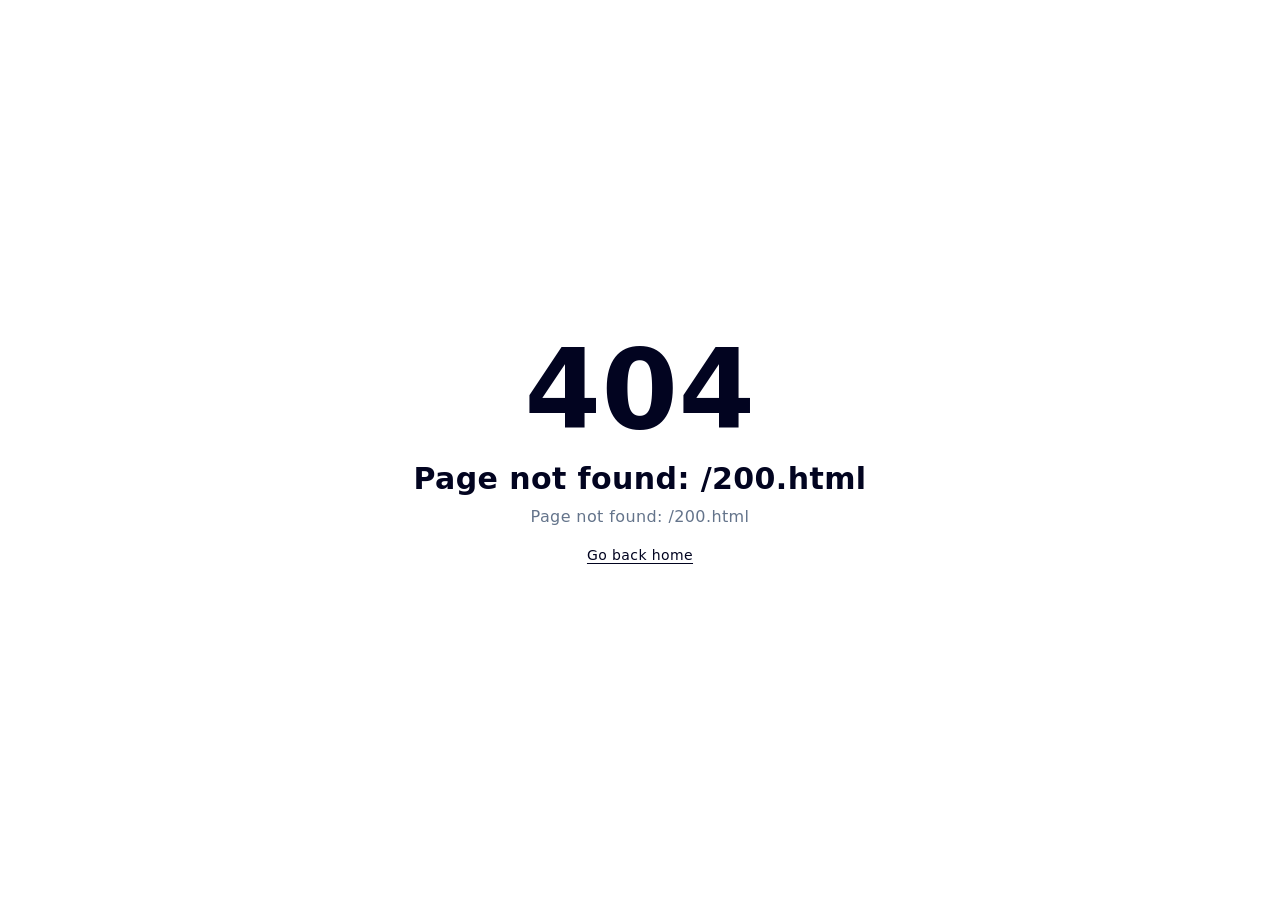
<file: 200.html>
<!DOCTYPE html><html><head><meta charset="utf-8"><meta name="viewport" content="width=device-width, initial-scale=1"><link rel="stylesheet" href="/_nuxt/entry.DwfI4z5X.css" crossorigin><link rel="modulepreload" as="script" crossorigin href="/_nuxt/BSn4v4pI.js"><script type="module" src="/_nuxt/BSn4v4pI.js" crossorigin></script><script>"use strict";(()=>{const t=window,e=document.documentElement,c=["dark","light"],n=getStorageValue("localStorage","nuxt-color-mode")||"system";let i=n==="system"?u():n;const r=e.getAttribute("data-color-mode-forced");r&&(i=r),l(i),t["__NUXT_COLOR_MODE__"]={preference:n,value:i,getColorScheme:u,addColorScheme:l,removeColorScheme:d};function l(o){const s=""+o+"",a="";e.classList?e.classList.add(s):e.className+=" "+s,a&&e.setAttribute("data-"+a,o)}function d(o){const s=""+o+"",a="";e.classList?e.classList.remove(s):e.className=e.className.replace(new RegExp(s,"g"),""),a&&e.removeAttribute("data-"+a)}function f(o){return t.matchMedia("(prefers-color-scheme"+o+")")}function u(){if(t.matchMedia&&f("").media!=="not all"){for(const o of c)if(f(":"+o).matches)return o}return"light"}})();function getStorageValue(t,e){switch(t){case"localStorage":return window.localStorage.getItem(e);case"sessionStorage":return window.sessionStorage.getItem(e);case"cookie":return getCookie(e);default:return null}}function getCookie(t){const c=("; "+window.document.cookie).split("; "+t+"=");if(c.length===2)return c.pop()?.split(";").shift()}</script></head><body><div id="__nuxt" class="isolate"></div><div id="teleports"></div><script type="application/json" data-nuxt-data="nuxt-app" data-ssr="false" id="__NUXT_DATA__">[{"prerenderedAt":1,"serverRendered":2},1763122184311,false]</script><script>window.__NUXT__={};window.__NUXT__.config={public:{mdc:{components:{prose:true,map:{accordion:"ProseAccordion","accordion-item":"ProseAccordionItem",badge:"ProseBadge",callout:"ProseCallout",card:"ProseCard","card-group":"ProseCardGroup",caution:"ProseCaution","code-collapse":"ProseCodeCollapse","code-group":"ProseCodeGroup","code-icon":"ProseCodeIcon","code-preview":"ProseCodePreview","code-tree":"ProseCodeTree",collapsible:"ProseCollapsible",field:"ProseField","field-group":"ProseFieldGroup",icon:"ProseIcon",kbd:"ProseKbd",note:"ProseNote",steps:"ProseSteps",tabs:"ProseTabs","tabs-item":"ProseTabsItem",tip:"ProseTip",warning:"ProseWarning"}},headings:{anchorLinks:{h1:false,h2:true,h3:true,h4:true,h5:false,h6:false}}},content:{wsUrl:""},preview:{api:"https://api.nuxt.studio",iframeMessagingAllowedOrigins:""}},app:{baseURL:"/",buildId:"77428068-6e33-41fa-b52d-e1a24241d520",buildAssetsDir:"/_nuxt/",cdnURL:""}}</script></body></html>
</file>
<file: _nuxt/entry.DwfI4z5X.css>
@font-face{font-family:Public Sans;src:local("Public Sans Regular Italic"),local("Public Sans Italic"),url(../_fonts/8VR2wSMN-3U4NbWAVYXlkRV6hA0jFBXP-0RtL3X7fko-x2gYI4qfmkRdxyQQUPaBZdZdgl1TeVrquF_TxHeM4lM.woff2) format(woff2);font-display:swap;unicode-range:U+0102-0103,U+0110-0111,U+0128-0129,U+0168-0169,U+01A0-01A1,U+01AF-01B0,U+0300-0301,U+0303-0304,U+0308-0309,U+0323,U+0329,U+1EA0-1EF9,U+20AB;font-weight:400;font-style:italic}@font-face{font-family:"Public Sans Fallback: Arial";src:local("Arial");size-adjust:104.8675%;ascent-override:90.5905%;descent-override:21.4557%;line-gap-override:0%}@font-face{font-family:Public Sans;src:local("Public Sans Regular Italic"),local("Public Sans Italic"),url(../_fonts/57NSSoFy1VLVs2gqly8Ls9awBnZMFyXGrefpmqvdqmc-zJfbBtpgM4cDmcXBsqZNW79_kFnlpPd62b48glgdydA.woff2) format(woff2);font-display:swap;unicode-range:U+0100-02BA,U+02BD-02C5,U+02C7-02CC,U+02CE-02D7,U+02DD-02FF,U+0304,U+0308,U+0329,U+1D00-1DBF,U+1E00-1E9F,U+1EF2-1EFF,U+2020,U+20A0-20AB,U+20AD-20C0,U+2113,U+2C60-2C7F,U+A720-A7FF;font-weight:400;font-style:italic}@font-face{font-family:Public Sans;src:local("Public Sans Regular Italic"),local("Public Sans Italic"),url(../_fonts/Ld1FnTo3yTIwDyGfTQ5-Fws9AWsCbKfMvgxduXr7JcY-W25bL8NF1fjpLRSOgJb7RoZPHqGQNwMTM7S9tHVoxx8.woff2) format(woff2);font-display:swap;unicode-range:U+0000-00FF,U+0131,U+0152-0153,U+02BB-02BC,U+02C6,U+02DA,U+02DC,U+0304,U+0308,U+0329,U+2000-206F,U+20AC,U+2122,U+2191,U+2193,U+2212,U+2215,U+FEFF,U+FFFD;font-weight:400;font-style:italic}@font-face{font-family:Public Sans;src:local("Public Sans Medium Italic"),url(../_fonts/8VR2wSMN-3U4NbWAVYXlkRV6hA0jFBXP-0RtL3X7fko-x2gYI4qfmkRdxyQQUPaBZdZdgl1TeVrquF_TxHeM4lM.woff2) format(woff2);font-display:swap;unicode-range:U+0102-0103,U+0110-0111,U+0128-0129,U+0168-0169,U+01A0-01A1,U+01AF-01B0,U+0300-0301,U+0303-0304,U+0308-0309,U+0323,U+0329,U+1EA0-1EF9,U+20AB;font-weight:500;font-style:italic}@font-face{font-family:Public Sans;src:local("Public Sans Medium Italic"),url(../_fonts/57NSSoFy1VLVs2gqly8Ls9awBnZMFyXGrefpmqvdqmc-zJfbBtpgM4cDmcXBsqZNW79_kFnlpPd62b48glgdydA.woff2) format(woff2);font-display:swap;unicode-range:U+0100-02BA,U+02BD-02C5,U+02C7-02CC,U+02CE-02D7,U+02DD-02FF,U+0304,U+0308,U+0329,U+1D00-1DBF,U+1E00-1E9F,U+1EF2-1EFF,U+2020,U+20A0-20AB,U+20AD-20C0,U+2113,U+2C60-2C7F,U+A720-A7FF;font-weight:500;font-style:italic}@font-face{font-family:Public Sans;src:local("Public Sans Medium Italic"),url(../_fonts/Ld1FnTo3yTIwDyGfTQ5-Fws9AWsCbKfMvgxduXr7JcY-W25bL8NF1fjpLRSOgJb7RoZPHqGQNwMTM7S9tHVoxx8.woff2) format(woff2);font-display:swap;unicode-range:U+0000-00FF,U+0131,U+0152-0153,U+02BB-02BC,U+02C6,U+02DA,U+02DC,U+0304,U+0308,U+0329,U+2000-206F,U+20AC,U+2122,U+2191,U+2193,U+2212,U+2215,U+FEFF,U+FFFD;font-weight:500;font-style:italic}@font-face{font-family:Public Sans;src:local("Public Sans SemiBold Italic"),url(../_fonts/8VR2wSMN-3U4NbWAVYXlkRV6hA0jFBXP-0RtL3X7fko-x2gYI4qfmkRdxyQQUPaBZdZdgl1TeVrquF_TxHeM4lM.woff2) format(woff2);font-display:swap;unicode-range:U+0102-0103,U+0110-0111,U+0128-0129,U+0168-0169,U+01A0-01A1,U+01AF-01B0,U+0300-0301,U+0303-0304,U+0308-0309,U+0323,U+0329,U+1EA0-1EF9,U+20AB;font-weight:600;font-style:italic}@font-face{font-family:Public Sans;src:local("Public Sans SemiBold Italic"),url(../_fonts/57NSSoFy1VLVs2gqly8Ls9awBnZMFyXGrefpmqvdqmc-zJfbBtpgM4cDmcXBsqZNW79_kFnlpPd62b48glgdydA.woff2) format(woff2);font-display:swap;unicode-range:U+0100-02BA,U+02BD-02C5,U+02C7-02CC,U+02CE-02D7,U+02DD-02FF,U+0304,U+0308,U+0329,U+1D00-1DBF,U+1E00-1E9F,U+1EF2-1EFF,U+2020,U+20A0-20AB,U+20AD-20C0,U+2113,U+2C60-2C7F,U+A720-A7FF;font-weight:600;font-style:italic}@font-face{font-family:Public Sans;src:local("Public Sans SemiBold Italic"),url(../_fonts/Ld1FnTo3yTIwDyGfTQ5-Fws9AWsCbKfMvgxduXr7JcY-W25bL8NF1fjpLRSOgJb7RoZPHqGQNwMTM7S9tHVoxx8.woff2) format(woff2);font-display:swap;unicode-range:U+0000-00FF,U+0131,U+0152-0153,U+02BB-02BC,U+02C6,U+02DA,U+02DC,U+0304,U+0308,U+0329,U+2000-206F,U+20AC,U+2122,U+2191,U+2193,U+2212,U+2215,U+FEFF,U+FFFD;font-weight:600;font-style:italic}@font-face{font-family:Public Sans;src:local("Public Sans Bold Italic"),url(../_fonts/8VR2wSMN-3U4NbWAVYXlkRV6hA0jFBXP-0RtL3X7fko-x2gYI4qfmkRdxyQQUPaBZdZdgl1TeVrquF_TxHeM4lM.woff2) format(woff2);font-display:swap;unicode-range:U+0102-0103,U+0110-0111,U+0128-0129,U+0168-0169,U+01A0-01A1,U+01AF-01B0,U+0300-0301,U+0303-0304,U+0308-0309,U+0323,U+0329,U+1EA0-1EF9,U+20AB;font-weight:700;font-style:italic}@font-face{font-family:Public Sans;src:local("Public Sans Bold Italic"),url(../_fonts/57NSSoFy1VLVs2gqly8Ls9awBnZMFyXGrefpmqvdqmc-zJfbBtpgM4cDmcXBsqZNW79_kFnlpPd62b48glgdydA.woff2) format(woff2);font-display:swap;unicode-range:U+0100-02BA,U+02BD-02C5,U+02C7-02CC,U+02CE-02D7,U+02DD-02FF,U+0304,U+0308,U+0329,U+1D00-1DBF,U+1E00-1E9F,U+1EF2-1EFF,U+2020,U+20A0-20AB,U+20AD-20C0,U+2113,U+2C60-2C7F,U+A720-A7FF;font-weight:700;font-style:italic}@font-face{font-family:Public Sans;src:local("Public Sans Bold Italic"),url(../_fonts/Ld1FnTo3yTIwDyGfTQ5-Fws9AWsCbKfMvgxduXr7JcY-W25bL8NF1fjpLRSOgJb7RoZPHqGQNwMTM7S9tHVoxx8.woff2) format(woff2);font-display:swap;unicode-range:U+0000-00FF,U+0131,U+0152-0153,U+02BB-02BC,U+02C6,U+02DA,U+02DC,U+0304,U+0308,U+0329,U+2000-206F,U+20AC,U+2122,U+2191,U+2193,U+2212,U+2215,U+FEFF,U+FFFD;font-weight:700;font-style:italic}@font-face{font-family:Public Sans;src:local("Public Sans Regular"),local("Public Sans"),url(../_fonts/NdzqRASp2bovDUhQT1IRE_EMqKJ2KYQdTCfFcBvL8yw-KhwZiS86o3fErOe5GGMExHUemmI_dBfaEFxjISZrBd0.woff2) format(woff2);font-display:swap;unicode-range:U+0102-0103,U+0110-0111,U+0128-0129,U+0168-0169,U+01A0-01A1,U+01AF-01B0,U+0300-0301,U+0303-0304,U+0308-0309,U+0323,U+0329,U+1EA0-1EF9,U+20AB;font-weight:400;font-style:normal}@font-face{font-family:Public Sans;src:local("Public Sans Regular"),local("Public Sans"),url(../_fonts/iTkrULNFJJkTvihIg1Vqi5IODRH_9btXCioVF5l98I8-AndUyau2HR2felA_ra8V2mutQgschhasE5FD1dXGJX8.woff2) format(woff2);font-display:swap;unicode-range:U+0100-02BA,U+02BD-02C5,U+02C7-02CC,U+02CE-02D7,U+02DD-02FF,U+0304,U+0308,U+0329,U+1D00-1DBF,U+1E00-1E9F,U+1EF2-1EFF,U+2020,U+20A0-20AB,U+20AD-20C0,U+2113,U+2C60-2C7F,U+A720-A7FF;font-weight:400;font-style:normal}@font-face{font-family:Public Sans;src:local("Public Sans Regular"),local("Public Sans"),url(../_fonts/GsKUclqeNLJ96g5AU593ug6yanivOiwjW_7zESNPChw-jHA4tBeM1bjF7LATGUpfBuSTyomIFrWBTzjF7txVYfg.woff2) format(woff2);font-display:swap;unicode-range:U+0000-00FF,U+0131,U+0152-0153,U+02BB-02BC,U+02C6,U+02DA,U+02DC,U+0304,U+0308,U+0329,U+2000-206F,U+20AC,U+2122,U+2191,U+2193,U+2212,U+2215,U+FEFF,U+FFFD;font-weight:400;font-style:normal}@font-face{font-family:Public Sans;src:local("Public Sans Medium"),url(../_fonts/NdzqRASp2bovDUhQT1IRE_EMqKJ2KYQdTCfFcBvL8yw-KhwZiS86o3fErOe5GGMExHUemmI_dBfaEFxjISZrBd0.woff2) format(woff2);font-display:swap;unicode-range:U+0102-0103,U+0110-0111,U+0128-0129,U+0168-0169,U+01A0-01A1,U+01AF-01B0,U+0300-0301,U+0303-0304,U+0308-0309,U+0323,U+0329,U+1EA0-1EF9,U+20AB;font-weight:500;font-style:normal}@font-face{font-family:Public Sans;src:local("Public Sans Medium"),url(../_fonts/iTkrULNFJJkTvihIg1Vqi5IODRH_9btXCioVF5l98I8-AndUyau2HR2felA_ra8V2mutQgschhasE5FD1dXGJX8.woff2) format(woff2);font-display:swap;unicode-range:U+0100-02BA,U+02BD-02C5,U+02C7-02CC,U+02CE-02D7,U+02DD-02FF,U+0304,U+0308,U+0329,U+1D00-1DBF,U+1E00-1E9F,U+1EF2-1EFF,U+2020,U+20A0-20AB,U+20AD-20C0,U+2113,U+2C60-2C7F,U+A720-A7FF;font-weight:500;font-style:normal}@font-face{font-family:Public Sans;src:local("Public Sans Medium"),url(../_fonts/GsKUclqeNLJ96g5AU593ug6yanivOiwjW_7zESNPChw-jHA4tBeM1bjF7LATGUpfBuSTyomIFrWBTzjF7txVYfg.woff2) format(woff2);font-display:swap;unicode-range:U+0000-00FF,U+0131,U+0152-0153,U+02BB-02BC,U+02C6,U+02DA,U+02DC,U+0304,U+0308,U+0329,U+2000-206F,U+20AC,U+2122,U+2191,U+2193,U+2212,U+2215,U+FEFF,U+FFFD;font-weight:500;font-style:normal}@font-face{font-family:Public Sans;src:local("Public Sans SemiBold"),url(../_fonts/NdzqRASp2bovDUhQT1IRE_EMqKJ2KYQdTCfFcBvL8yw-KhwZiS86o3fErOe5GGMExHUemmI_dBfaEFxjISZrBd0.woff2) format(woff2);font-display:swap;unicode-range:U+0102-0103,U+0110-0111,U+0128-0129,U+0168-0169,U+01A0-01A1,U+01AF-01B0,U+0300-0301,U+0303-0304,U+0308-0309,U+0323,U+0329,U+1EA0-1EF9,U+20AB;font-weight:600;font-style:normal}@font-face{font-family:Public Sans;src:local("Public Sans SemiBold"),url(../_fonts/iTkrULNFJJkTvihIg1Vqi5IODRH_9btXCioVF5l98I8-AndUyau2HR2felA_ra8V2mutQgschhasE5FD1dXGJX8.woff2) format(woff2);font-display:swap;unicode-range:U+0100-02BA,U+02BD-02C5,U+02C7-02CC,U+02CE-02D7,U+02DD-02FF,U+0304,U+0308,U+0329,U+1D00-1DBF,U+1E00-1E9F,U+1EF2-1EFF,U+2020,U+20A0-20AB,U+20AD-20C0,U+2113,U+2C60-2C7F,U+A720-A7FF;font-weight:600;font-style:normal}@font-face{font-family:Public Sans;src:local("Public Sans SemiBold"),url(../_fonts/GsKUclqeNLJ96g5AU593ug6yanivOiwjW_7zESNPChw-jHA4tBeM1bjF7LATGUpfBuSTyomIFrWBTzjF7txVYfg.woff2) format(woff2);font-display:swap;unicode-range:U+0000-00FF,U+0131,U+0152-0153,U+02BB-02BC,U+02C6,U+02DA,U+02DC,U+0304,U+0308,U+0329,U+2000-206F,U+20AC,U+2122,U+2191,U+2193,U+2212,U+2215,U+FEFF,U+FFFD;font-weight:600;font-style:normal}@font-face{font-family:Public Sans;src:local("Public Sans Bold"),url(../_fonts/NdzqRASp2bovDUhQT1IRE_EMqKJ2KYQdTCfFcBvL8yw-KhwZiS86o3fErOe5GGMExHUemmI_dBfaEFxjISZrBd0.woff2) format(woff2);font-display:swap;unicode-range:U+0102-0103,U+0110-0111,U+0128-0129,U+0168-0169,U+01A0-01A1,U+01AF-01B0,U+0300-0301,U+0303-0304,U+0308-0309,U+0323,U+0329,U+1EA0-1EF9,U+20AB;font-weight:700;font-style:normal}@font-face{font-family:Public Sans;src:local("Public Sans Bold"),url(../_fonts/iTkrULNFJJkTvihIg1Vqi5IODRH_9btXCioVF5l98I8-AndUyau2HR2felA_ra8V2mutQgschhasE5FD1dXGJX8.woff2) format(woff2);font-display:swap;unicode-range:U+0100-02BA,U+02BD-02C5,U+02C7-02CC,U+02CE-02D7,U+02DD-02FF,U+0304,U+0308,U+0329,U+1D00-1DBF,U+1E00-1E9F,U+1EF2-1EFF,U+2020,U+20A0-20AB,U+20AD-20C0,U+2113,U+2C60-2C7F,U+A720-A7FF;font-weight:700;font-style:normal}@font-face{font-family:Public Sans;src:local("Public Sans Bold"),url(../_fonts/GsKUclqeNLJ96g5AU593ug6yanivOiwjW_7zESNPChw-jHA4tBeM1bjF7LATGUpfBuSTyomIFrWBTzjF7txVYfg.woff2) format(woff2);font-display:swap;unicode-range:U+0000-00FF,U+0131,U+0152-0153,U+02BB-02BC,U+02C6,U+02DA,U+02DC,U+0304,U+0308,U+0329,U+2000-206F,U+20AC,U+2122,U+2191,U+2193,U+2212,U+2215,U+FEFF,U+FFFD;font-weight:700;font-style:normal}@font-face{font-family:Public Sans;src:local("Public Sans Regular Italic"),local("Public Sans Italic"),url(../_fonts/1ZTlEDqU4DtwDJiND8f6qaugUpa0RIDvQl-v7iM6l54-CAyrLGU3kauAbzcFnj2Cv_iAPV8wT2NEvNmrA_77Up0.woff) format(woff);font-display:swap;font-weight:400;font-style:italic}@font-face{font-family:Public Sans;src:local("Public Sans Medium Italic"),url(../_fonts/1ZTlEDqU4DtwDJiND8f6qaugUpa0RIDvQl-v7iM6l54-8KeALpAu2nWJknvJhMk31fqE06iajfSeiM57lsZAo5g.woff) format(woff);font-display:swap;font-weight:500;font-style:italic}@font-face{font-family:Public Sans;src:local("Public Sans SemiBold Italic"),url(../_fonts/1ZTlEDqU4DtwDJiND8f6qaugUpa0RIDvQl-v7iM6l54-G1pKsfAhfeIECsLbuPUckyz92yuHFKi9rmiwlRl8Tb0.woff) format(woff);font-display:swap;font-weight:600;font-style:italic}@font-face{font-family:Public Sans;src:local("Public Sans Bold Italic"),url(../_fonts/1ZTlEDqU4DtwDJiND8f6qaugUpa0RIDvQl-v7iM6l54-Cbq5YGF_nsoQo6qYm9EhA3p-oINRUqlXhACZ2Wh4BBE.woff) format(woff);font-display:swap;font-weight:700;font-style:italic}@font-face{font-family:Public Sans;src:local("Public Sans Regular"),local("Public Sans"),url(../_fonts/1ZTlEDqU4DtwDJiND8f6qaugUpa0RIDvQl-v7iM6l54-kzEiBeXQ06q7fC06p1Y4RaOpLlRWCnHcCcSaqFMJ6fc.woff) format(woff);font-display:swap;font-weight:400;font-style:normal}@font-face{font-family:Public Sans;src:local("Public Sans Medium"),url(../_fonts/1ZTlEDqU4DtwDJiND8f6qaugUpa0RIDvQl-v7iM6l54-rmd8_oLeTXCNUhiFyy1UYsogNo6QYBr9dQHrhl_hLbs.woff) format(woff);font-display:swap;font-weight:500;font-style:normal}@font-face{font-family:Public Sans;src:local("Public Sans SemiBold"),url(../_fonts/1ZTlEDqU4DtwDJiND8f6qaugUpa0RIDvQl-v7iM6l54-OnaIl8fChu9Cb4bpYiOA4dK_W7eeMCjXQOWR8tUhXJ0.woff) format(woff);font-display:swap;font-weight:600;font-style:normal}@font-face{font-family:Public Sans;src:local("Public Sans Bold"),url(../_fonts/1ZTlEDqU4DtwDJiND8f6qaugUpa0RIDvQl-v7iM6l54-wjJHhPsTzX4mZm37l7bbvLDtOEIT1R38DKPlwV_Z34A.woff) format(woff);font-display:swap;font-weight:700;font-style:normal}@layer properties{@supports ((-webkit-hyphens:none) and (not (margin-trim:inline))) or ((-moz-orient:inline) and (not (color:rgb(from red r g b)))){*,::backdrop,:after,:before{--tw-border-spacing-x:0;--tw-border-spacing-y:0;--tw-translate-x:0;--tw-translate-y:0;--tw-translate-z:0;--tw-scale-x:1;--tw-scale-y:1;--tw-scale-z:1;--tw-rotate-x:initial;--tw-rotate-y:initial;--tw-rotate-z:initial;--tw-skew-x:initial;--tw-skew-y:initial;--tw-space-y-reverse:0;--tw-space-x-reverse:0;--tw-divide-y-reverse:0;--tw-border-style:solid;--tw-gradient-position:initial;--tw-gradient-from:#0000;--tw-gradient-via:#0000;--tw-gradient-to:#0000;--tw-gradient-stops:initial;--tw-gradient-via-stops:initial;--tw-gradient-from-position:0%;--tw-gradient-via-position:50%;--tw-gradient-to-position:100%;--tw-leading:initial;--tw-font-weight:initial;--tw-tracking:initial;--tw-shadow:0 0 #0000;--tw-shadow-color:initial;--tw-shadow-alpha:100%;--tw-inset-shadow:0 0 #0000;--tw-inset-shadow-color:initial;--tw-inset-shadow-alpha:100%;--tw-ring-color:initial;--tw-ring-shadow:0 0 #0000;--tw-inset-ring-color:initial;--tw-inset-ring-shadow:0 0 #0000;--tw-ring-inset:initial;--tw-ring-offset-width:0px;--tw-ring-offset-color:#fff;--tw-ring-offset-shadow:0 0 #0000;--tw-outline-style:solid;--tw-blur:initial;--tw-brightness:initial;--tw-contrast:initial;--tw-grayscale:initial;--tw-hue-rotate:initial;--tw-invert:initial;--tw-opacity:initial;--tw-saturate:initial;--tw-sepia:initial;--tw-drop-shadow:initial;--tw-drop-shadow-color:initial;--tw-drop-shadow-alpha:100%;--tw-drop-shadow-size:initial;--tw-backdrop-blur:initial;--tw-backdrop-brightness:initial;--tw-backdrop-contrast:initial;--tw-backdrop-grayscale:initial;--tw-backdrop-hue-rotate:initial;--tw-backdrop-invert:initial;--tw-backdrop-opacity:initial;--tw-backdrop-saturate:initial;--tw-backdrop-sepia:initial;--tw-duration:initial;--tw-ease:initial;--tw-content:"";--tw-divide-x-reverse:0;--tw-ordinal:initial;--tw-slashed-zero:initial;--tw-numeric-figure:initial;--tw-numeric-spacing:initial;--tw-numeric-fraction:initial}}}@layer theme{:host,:root{--font-sans:"Public Sans",sans-serif;--font-mono:ui-monospace,SFMono-Regular,Menlo,Monaco,Consolas,"Liberation Mono","Courier New",monospace;--color-white:#fff;--spacing:.25rem;--container-xs:20rem;--container-sm:24rem;--container-md:28rem;--container-lg:32rem;--container-2xl:42rem;--container-3xl:48rem;--container-7xl:80rem;--text-xs:.75rem;--text-xs--line-height:1.33333;--text-sm:.875rem;--text-sm--line-height:1.42857;--text-base:1rem;--text-base--line-height:1.5;--text-lg:1.125rem;--text-lg--line-height:1.55556;--text-xl:1.25rem;--text-xl--line-height:1.4;--text-2xl:1.5rem;--text-2xl--line-height:1.33333;--text-3xl:1.875rem;--text-3xl--line-height:1.2;--text-4xl:2.25rem;--text-4xl--line-height:1.11111;--text-5xl:3rem;--text-5xl--line-height:1;--text-7xl:4.5rem;--text-7xl--line-height:1;--font-weight-normal:400;--font-weight-medium:500;--font-weight-semibold:600;--font-weight-bold:700;--tracking-tight:-.025em;--ease-out:cubic-bezier(0,0,.2,1);--animate-spin:spin 1s linear infinite;--animate-pulse:pulse 2s cubic-bezier(.4,0,.6,1)infinite;--blur-sm:8px;--default-transition-duration:.15s;--default-transition-timing-function:cubic-bezier(.4,0,.2,1);--default-font-family:var(--font-sans);--default-mono-font-family:var(--font-mono);--color-old-neutral-50:oklch(98.5% 0 0);--color-old-neutral-100:oklch(97% 0 0);--color-old-neutral-200:oklch(92.2% 0 0);--color-old-neutral-300:oklch(87% 0 0);--color-old-neutral-400:oklch(70.8% 0 0);--color-old-neutral-500:oklch(55.6% 0 0);--color-old-neutral-600:oklch(43.9% 0 0);--color-old-neutral-700:oklch(37.1% 0 0);--color-old-neutral-800:oklch(26.9% 0 0);--color-old-neutral-900:oklch(20.5% 0 0);--color-old-neutral-950:oklch(14.5% 0 0)}}@layer base{*,::backdrop,:after,:before{border:0 solid;box-sizing:border-box;margin:0;padding:0}::file-selector-button{border:0 solid;box-sizing:border-box;margin:0;padding:0}:host,html{-webkit-text-size-adjust:100%;font-family:var(--default-font-family,ui-sans-serif,system-ui,sans-serif,"Apple Color Emoji","Segoe UI Emoji","Segoe UI Symbol","Noto Color Emoji");font-feature-settings:var(--default-font-feature-settings,normal);font-variation-settings:var(--default-font-variation-settings,normal);line-height:1.5;-moz-tab-size:4;-o-tab-size:4;tab-size:4;-webkit-tap-highlight-color:transparent}hr{border-top-width:1px;color:inherit;height:0}abbr:where([title]){-webkit-text-decoration:underline dotted;text-decoration:underline dotted}h1,h2,h3,h4,h5,h6{font-size:inherit;font-weight:inherit}a{color:inherit;-webkit-text-decoration:inherit;text-decoration:inherit}b,strong{font-weight:bolder}code,kbd,pre,samp{font-family:var(--default-mono-font-family,ui-monospace,SFMono-Regular,Menlo,Monaco,Consolas,"Liberation Mono","Courier New",monospace);font-feature-settings:var(--default-mono-font-feature-settings,normal);font-size:1em;font-variation-settings:var(--default-mono-font-variation-settings,normal)}small{font-size:80%}sub,sup{font-size:75%;line-height:0;position:relative;vertical-align:baseline}sub{bottom:-.25em}sup{top:-.5em}table{border-collapse:collapse;border-color:inherit;text-indent:0}:-moz-focusring{outline:auto}progress{vertical-align:baseline}summary{display:list-item}menu,ol,ul{list-style:none}audio,canvas,embed,iframe,img,object,svg,video{display:block;vertical-align:middle}img,video{height:auto;max-width:100%}button,input,optgroup,select,textarea{background-color:#0000;border-radius:0;color:inherit;font:inherit;font-feature-settings:inherit;font-variation-settings:inherit;letter-spacing:inherit;opacity:1}::file-selector-button{background-color:#0000;border-radius:0;color:inherit;font:inherit;font-feature-settings:inherit;font-variation-settings:inherit;letter-spacing:inherit;opacity:1}:where(select:is([multiple],[size])) optgroup{font-weight:bolder}:where(select:is([multiple],[size])) optgroup option{padding-inline-start:20px}::file-selector-button{margin-inline-end:4px}::-moz-placeholder{opacity:1}::placeholder{opacity:1}@supports (not (-webkit-appearance:-apple-pay-button)) or (contain-intrinsic-size:1px){::-moz-placeholder{color:currentColor}::placeholder{color:currentColor}@supports (color:color-mix(in lab,red,red)){::-moz-placeholder{color:color-mix(in oklab,currentcolor 50%,transparent)}::placeholder{color:color-mix(in oklab,currentcolor 50%,transparent)}}}textarea{resize:vertical}::-webkit-search-decoration{-webkit-appearance:none}::-webkit-date-and-time-value{min-height:1lh;text-align:inherit}::-webkit-datetime-edit{display:inline-flex}::-webkit-datetime-edit-fields-wrapper{padding:0}::-webkit-datetime-edit,::-webkit-datetime-edit-year-field{padding-block:0}::-webkit-datetime-edit-day-field,::-webkit-datetime-edit-month-field{padding-block:0}::-webkit-datetime-edit-hour-field,::-webkit-datetime-edit-minute-field{padding-block:0}::-webkit-datetime-edit-millisecond-field,::-webkit-datetime-edit-second-field{padding-block:0}::-webkit-datetime-edit-meridiem-field{padding-block:0}::-webkit-calendar-picker-indicator{line-height:1}:-moz-ui-invalid{box-shadow:none}button,input:where([type=button],[type=reset],[type=submit]){-webkit-appearance:button;-moz-appearance:button;appearance:button}::file-selector-button{-webkit-appearance:button;-moz-appearance:button;appearance:button}::-webkit-inner-spin-button,::-webkit-outer-spin-button{height:auto}[hidden]:where(:not([hidden=until-found])){display:none!important}body{background-color:var(--ui-bg);color:var(--ui-text);-webkit-font-smoothing:antialiased;-moz-osx-font-smoothing:grayscale;color-scheme:light}body:where(.dark,.dark *){color-scheme:dark}:root{--ui-header-height:calc(var(--spacing)*16)}.light,:root{--ui-text-dimmed:var(--ui-color-neutral-400);--ui-text-muted:var(--ui-color-neutral-500);--ui-text-toned:var(--ui-color-neutral-600);--ui-text:var(--ui-color-neutral-700);--ui-text-highlighted:var(--ui-color-neutral-900);--ui-text-inverted:var(--color-white);--ui-bg:var(--color-white);--ui-bg-muted:var(--ui-color-neutral-50);--ui-bg-elevated:var(--ui-color-neutral-100);--ui-bg-accented:var(--ui-color-neutral-200);--ui-bg-inverted:var(--ui-color-neutral-900);--ui-border:var(--ui-color-neutral-200);--ui-border-muted:var(--ui-color-neutral-200);--ui-border-accented:var(--ui-color-neutral-300);--ui-border-inverted:var(--ui-color-neutral-900);--ui-radius:.25rem;--ui-container:var(--container-7xl)}.dark{--ui-text-dimmed:var(--ui-color-neutral-500);--ui-text-muted:var(--ui-color-neutral-400);--ui-text-toned:var(--ui-color-neutral-300);--ui-text:var(--ui-color-neutral-200);--ui-text-highlighted:var(--color-white);--ui-text-inverted:var(--ui-color-neutral-900);--ui-bg:var(--ui-color-neutral-900);--ui-bg-muted:var(--ui-color-neutral-800);--ui-bg-elevated:var(--ui-color-neutral-800);--ui-bg-accented:var(--ui-color-neutral-700);--ui-bg-inverted:var(--color-white);--ui-border:var(--ui-color-neutral-800);--ui-border-muted:var(--ui-color-neutral-700);--ui-border-accented:var(--ui-color-neutral-700);--ui-border-inverted:var(--color-white)}}@layer components;@layer utilities{.\@container{container-type:inline-size}.pointer-events-auto{pointer-events:auto}.pointer-events-none{pointer-events:none}.collapse{visibility:collapse}.visible{visibility:visible}.sr-only{border-width:0;clip-path:inset(50%);height:1px;margin:-1px;overflow:hidden;padding:0;white-space:nowrap;width:1px}.absolute,.sr-only{position:absolute}.fixed{position:fixed}.relative{position:relative}.sticky{position:sticky}.inset-0{inset:calc(var(--spacing)*0)}.inset-x-0{inset-inline:calc(var(--spacing)*0)}.inset-x-1{inset-inline:calc(var(--spacing)*1)}.inset-x-4{inset-inline:calc(var(--spacing)*4)}.inset-x-5{inset-inline:calc(var(--spacing)*5)}.inset-x-px{inset-inline:1px}.inset-y-0{inset-block:calc(var(--spacing)*0)}.inset-y-1{inset-block:calc(var(--spacing)*1)}.inset-y-1\.5{inset-block:calc(var(--spacing)*1.5)}.inset-y-2{inset-block:calc(var(--spacing)*2)}.inset-y-3{inset-block:calc(var(--spacing)*3)}.inset-y-4{inset-block:calc(var(--spacing)*4)}.-start-px{inset-inline-start:-1px}.start-0{inset-inline-start:calc(var(--spacing)*0)}.start-4{inset-inline-start:calc(var(--spacing)*4)}.start-32{inset-inline-start:calc(var(--spacing)*32)}.start-\[calc\(50\%\+16px\)\]{inset-inline-start:calc(50% + 16px)}.start-\[calc\(50\%\+20px\)\]{inset-inline-start:calc(50% + 20px)}.start-\[calc\(50\%\+28px\)\]{inset-inline-start:calc(50% + 28px)}.start-\[calc\(50\%\+32px\)\]{inset-inline-start:calc(50% + 32px)}.start-\[calc\(50\%\+36px\)\]{inset-inline-start:calc(50% + 36px)}.start-\[calc\(50\%-1px\)\]{inset-inline-start:calc(50% - 1px)}.-end-1\.5{inset-inline-end:calc(var(--spacing)*-1.5)}.end-0{inset-inline-end:calc(var(--spacing)*0)}.end-4{inset-inline-end:calc(var(--spacing)*4)}.end-\[calc\(-50\%\+16px\)\]{inset-inline-end:calc(16px - 50%)}.end-\[calc\(-50\%\+20px\)\]{inset-inline-end:calc(20px - 50%)}.end-\[calc\(-50\%\+28px\)\]{inset-inline-end:calc(28px - 50%)}.end-\[calc\(-50\%\+32px\)\]{inset-inline-end:calc(32px - 50%)}.end-\[calc\(-50\%\+36px\)\]{inset-inline-end:calc(36px - 50%)}.-top-1\.5{top:calc(var(--spacing)*-1.5)}.-top-8{top:calc(var(--spacing)*-8)}.-top-10{top:calc(var(--spacing)*-10)}.-top-px{top:-1px}.top-\(--ui-header-height\){top:var(--ui-header-height)}.top-0{top:calc(var(--spacing)*0)}.top-0\.5{top:calc(var(--spacing)*.5)}.top-1{top:calc(var(--spacing)*1)}.top-1\/2{top:50%}.top-2{top:calc(var(--spacing)*2)}.top-4{top:calc(var(--spacing)*4)}.top-10{top:calc(var(--spacing)*10)}.top-\[11px\]{top:11px}.top-\[30px\]{top:30px}.top-\[38px\]{top:38px}.top-\[46px\]{top:46px}.top-\[50\%\]{top:50%}.top-\[54px\]{top:54px}.top-\[62px\]{top:62px}.top-\[86\%\]{top:86%}.top-\[calc\(50\%-2px\)\]{top:calc(50% - 2px)}.top-full{top:100%}.-right-10{right:calc(var(--spacing)*-10)}.right-0{right:calc(var(--spacing)*0)}.right-1\/2{right:50%}.right-2{right:calc(var(--spacing)*2)}.right-4{right:calc(var(--spacing)*4)}.right-\[11px\]{right:11px}.-bottom-7{bottom:calc(var(--spacing)*-7)}.-bottom-10{bottom:calc(var(--spacing)*-10)}.-bottom-\[10px\]{bottom:-10px}.-bottom-px{bottom:-1px}.bottom-0{bottom:calc(var(--spacing)*0)}.bottom-4{bottom:calc(var(--spacing)*4)}.bottom-px{bottom:1px}.-left-10{left:calc(var(--spacing)*-10)}.left-\(--reka-navigation-menu-viewport-left\){left:var(--reka-navigation-menu-viewport-left)}.left-0{left:calc(var(--spacing)*0)}.left-1\/2{left:50%}.left-4{left:calc(var(--spacing)*4)}.left-6\.5{left:calc(var(--spacing)*6.5)}.left-10{left:calc(var(--spacing)*10)}.left-11{left:calc(var(--spacing)*11)}.isolate{isolation:isolate}.z-\(--index\){z-index:var(--index)}.z-10{z-index:10}.z-50{z-index:50}.z-\[-1\]{z-index:-1}.z-\[1\]{z-index:1}.z-\[2\]{z-index:2}.z-\[100\]{z-index:100}.order-first{order:-9999}.order-last{order:9999}.col-start-1{grid-column-start:1}.row-start-1{grid-row-start:1}.container{width:100%}@media(min-width:40rem){.container{max-width:40rem}}@media(min-width:48rem){.container{max-width:48rem}}@media(min-width:64rem){.container{max-width:64rem}}@media(min-width:80rem){.container{max-width:80rem}}@media(min-width:96rem){.container{max-width:96rem}}.m-0\.5{margin:calc(var(--spacing)*.5)}.-mx-1{margin-inline:calc(var(--spacing)*-1)}.-mx-2\.5{margin-inline:calc(var(--spacing)*-2.5)}.-mx-4{margin-inline:calc(var(--spacing)*-4)}.mx-0{margin-inline:calc(var(--spacing)*0)}.mx-3{margin-inline:calc(var(--spacing)*3)}.mx-auto{margin-inline:auto}.my-1{margin-block:calc(var(--spacing)*1)}.my-1\.5{margin-block:calc(var(--spacing)*1.5)}.my-2{margin-block:calc(var(--spacing)*2)}.my-5{margin-block:calc(var(--spacing)*5)}.my-12{margin-block:calc(var(--spacing)*12)}.-ms-1\.5{margin-inline-start:calc(var(--spacing)*-1.5)}.-ms-4{margin-inline-start:calc(var(--spacing)*-4)}.-ms-8{margin-inline-start:calc(var(--spacing)*-8)}.-ms-\[8\.5px\]{margin-inline-start:-8.5px}.-ms-px{margin-inline-start:-1px}.ms-2{margin-inline-start:calc(var(--spacing)*2)}.ms-2\.5{margin-inline-start:calc(var(--spacing)*2.5)}.ms-3{margin-inline-start:calc(var(--spacing)*3)}.ms-4{margin-inline-start:calc(var(--spacing)*4)}.ms-4\.5{margin-inline-start:calc(var(--spacing)*4.5)}.ms-5{margin-inline-start:calc(var(--spacing)*5)}.ms-5\.5{margin-inline-start:calc(var(--spacing)*5.5)}.ms-6{margin-inline-start:calc(var(--spacing)*6)}.ms-auto{margin-inline-start:auto}.-me-0\.5{margin-inline-end:calc(var(--spacing)*-.5)}.-me-1{margin-inline-end:calc(var(--spacing)*-1)}.-me-1\.5{margin-inline-end:calc(var(--spacing)*-1.5)}.-me-2{margin-inline-end:calc(var(--spacing)*-2)}.me-1\.5{margin-inline-end:calc(var(--spacing)*1.5)}.me-2{margin-inline-end:calc(var(--spacing)*2)}.-mt-0\.5{margin-top:calc(var(--spacing)*-.5)}.-mt-1\.5{margin-top:calc(var(--spacing)*-1.5)}.-mt-4{margin-top:calc(var(--spacing)*-4)}.-mt-8{margin-top:calc(var(--spacing)*-8)}.mt-0\.5{margin-top:calc(var(--spacing)*.5)}.mt-1{margin-top:calc(var(--spacing)*1)}.mt-1\.5{margin-top:calc(var(--spacing)*1.5)}.mt-2{margin-top:calc(var(--spacing)*2)}.mt-2\.5{margin-top:calc(var(--spacing)*2.5)}.mt-3{margin-top:calc(var(--spacing)*3)}.mt-3\.5{margin-top:calc(var(--spacing)*3.5)}.mt-4{margin-top:calc(var(--spacing)*4)}.mt-5{margin-top:calc(var(--spacing)*5)}.mt-6{margin-top:calc(var(--spacing)*6)}.mt-8{margin-top:calc(var(--spacing)*8)}.mt-10{margin-top:calc(var(--spacing)*10)}.mt-12{margin-top:calc(var(--spacing)*12)}.mt-16{margin-top:calc(var(--spacing)*16)}.mt-24{margin-top:calc(var(--spacing)*24)}.mt-auto{margin-top:auto}.\!mr-4{margin-right:calc(var(--spacing)*4)!important}.-mb-\[6px\]{margin-bottom:-6px}.-mb-px{margin-bottom:-1px}.mb-1{margin-bottom:calc(var(--spacing)*1)}.mb-2{margin-bottom:calc(var(--spacing)*2)}.mb-2\.5{margin-bottom:calc(var(--spacing)*2.5)}.mb-3{margin-bottom:calc(var(--spacing)*3)}.mb-4{margin-bottom:calc(var(--spacing)*4)}.mb-6{margin-bottom:calc(var(--spacing)*6)}.mb-8{margin-bottom:calc(var(--spacing)*8)}.mb-10{margin-bottom:calc(var(--spacing)*10)}.mb-24{margin-bottom:calc(var(--spacing)*24)}.mb-32{margin-bottom:calc(var(--spacing)*32)}.mb-auto{margin-bottom:auto}.\!ml-4{margin-left:calc(var(--spacing)*4)!important}.line-clamp-2{-webkit-line-clamp:2;-webkit-box-orient:vertical;display:-webkit-box;overflow:hidden}.block{display:block}.flex{display:flex}.grid{display:grid}.hidden{display:none}.inline-block{display:inline-block}.inline-flex{display:inline-flex}.table{display:table}.aspect-\[16\/9\]{aspect-ratio:16/9}.aspect-square{aspect-ratio:1}.size-2{height:calc(var(--spacing)*2);width:calc(var(--spacing)*2)}.size-2\.5{height:calc(var(--spacing)*2.5);width:calc(var(--spacing)*2.5)}.size-3{height:calc(var(--spacing)*3);width:calc(var(--spacing)*3)}.size-3\.5{height:calc(var(--spacing)*3.5);width:calc(var(--spacing)*3.5)}.size-4{height:calc(var(--spacing)*4);width:calc(var(--spacing)*4)}.size-4\.5{height:calc(var(--spacing)*4.5);width:calc(var(--spacing)*4.5)}.size-5{height:calc(var(--spacing)*5);width:calc(var(--spacing)*5)}.size-6{height:calc(var(--spacing)*6);width:calc(var(--spacing)*6)}.size-7{height:calc(var(--spacing)*7);width:calc(var(--spacing)*7)}.size-8{height:calc(var(--spacing)*8);width:calc(var(--spacing)*8)}.size-9{height:calc(var(--spacing)*9);width:calc(var(--spacing)*9)}.size-10{height:calc(var(--spacing)*10);width:calc(var(--spacing)*10)}.size-10\/12{height:83.3333%;width:83.3333%}.size-11{height:calc(var(--spacing)*11);width:calc(var(--spacing)*11)}.size-12{height:calc(var(--spacing)*12);width:calc(var(--spacing)*12)}.size-14{height:calc(var(--spacing)*14);width:calc(var(--spacing)*14)}.size-\[300px\]{height:300px;width:300px}.size-full{height:100%;width:100%}.\!h-1\.5{height:calc(var(--spacing)*1.5)!important}.\!h-12{height:calc(var(--spacing)*12)!important}.h-\(--indicator-size\){height:var(--indicator-size)}.h-\(--reka-navigation-menu-viewport-height\){height:var(--reka-navigation-menu-viewport-height)}.h-\(--reka-tabs-indicator-size\){height:var(--reka-tabs-indicator-size)}.h-\(--ui-header-height\){height:var(--ui-header-height)}.h-0\.5{height:calc(var(--spacing)*.5)}.h-1{height:calc(var(--spacing)*1)}.h-2{height:calc(var(--spacing)*2)}.h-2\.5{height:calc(var(--spacing)*2.5)}.h-3{height:calc(var(--spacing)*3)}.h-4{height:calc(var(--spacing)*4)}.h-5{height:calc(var(--spacing)*5)}.h-6{height:calc(var(--spacing)*6)}.h-8{height:calc(var(--spacing)*8)}.h-12{height:calc(var(--spacing)*12)}.h-16{height:calc(var(--spacing)*16)}.h-24{height:calc(var(--spacing)*24)}.h-38{height:calc(var(--spacing)*38)}.h-40{height:calc(var(--spacing)*40)}.h-42{height:calc(var(--spacing)*42)}.h-44{height:calc(var(--spacing)*44)}.h-46{height:calc(var(--spacing)*46)}.h-\[4px\]{height:4px}.h-\[5px\]{height:5px}.h-\[6px\]{height:6px}.h-\[7px\]{height:7px}.h-\[8px\]{height:8px}.h-\[9px\]{height:9px}.h-\[10px\]{height:10px}.h-\[11px\]{height:11px}.h-\[12px\]{height:12px}.h-\[650px\]{height:650px}.h-\[fit-content\]{height:-moz-fit-content;height:fit-content}.h-auto{height:auto}.h-full{height:100%}.h-px{height:1px}.max-h-60{max-height:calc(var(--spacing)*60)}.max-h-\[70vh\]{max-height:70vh}.max-h-\[95vh\]{max-height:95vh}.max-h-\[96\%\]{max-height:96%}.max-h-\[calc\(100dvh-2rem\)\]{max-height:calc(100dvh - 2rem)}.max-h-\[calc\(100vh-var\(--ui-header-height\)\)\]{max-height:calc(100vh - var(--ui-header-height))}.max-h-full{max-height:100%}.min-h-0{min-height:calc(var(--spacing)*0)}.min-h-6{min-height:calc(var(--spacing)*6)}.min-h-8{min-height:calc(var(--spacing)*8)}.min-h-12{min-height:calc(var(--spacing)*12)}.min-h-16{min-height:calc(var(--spacing)*16)}.min-h-\[49px\]{min-height:49px}.min-h-\[calc\(100vh-var\(--ui-header-height\)\)\]{min-height:calc(100vh - var(--ui-header-height))}.min-h-fit{min-height:-moz-fit-content;min-height:fit-content}.min-h-svh{min-height:100svh}.\!w-1\.5{width:calc(var(--spacing)*1.5)!important}.\!w-12{width:calc(var(--spacing)*12)!important}.w-\(--reka-combobox-trigger-width\){width:var(--reka-combobox-trigger-width)}.w-\(--reka-navigation-menu-indicator-size\){width:var(--reka-navigation-menu-indicator-size)}.w-\(--reka-select-trigger-width\){width:var(--reka-select-trigger-width)}.w-\(--reka-tabs-indicator-size\){width:var(--reka-tabs-indicator-size)}.w-\(--width\){width:var(--width)}.w-0{width:calc(var(--spacing)*0)}.w-0\.5{width:calc(var(--spacing)*.5)}.w-1{width:calc(var(--spacing)*1)}.w-2{width:calc(var(--spacing)*2)}.w-3{width:calc(var(--spacing)*3)}.w-4{width:calc(var(--spacing)*4)}.w-5{width:calc(var(--spacing)*5)}.w-7{width:calc(var(--spacing)*7)}.w-8{width:calc(var(--spacing)*8)}.w-9{width:calc(var(--spacing)*9)}.w-10{width:calc(var(--spacing)*10)}.w-11{width:calc(var(--spacing)*11)}.w-32{width:calc(var(--spacing)*32)}.w-38{width:calc(var(--spacing)*38)}.w-40{width:calc(var(--spacing)*40)}.w-42{width:calc(var(--spacing)*42)}.w-44{width:calc(var(--spacing)*44)}.w-46{width:calc(var(--spacing)*46)}.w-60{width:calc(var(--spacing)*60)}.w-\[6px\]{width:6px}.w-\[7px\]{width:7px}.w-\[8px\]{width:8px}.w-\[9px\]{width:9px}.w-\[10px\]{width:10px}.w-\[calc\(100\%-2rem\)\]{width:calc(100% - 2rem)}.w-\[calc\(100vw-2rem\)\]{width:calc(100vw - 2rem)}.w-auto{width:auto}.w-full{width:100%}.w-px{width:1px}.max-w-\(--ui-container\){max-width:var(--ui-container)}.max-w-2xl{max-width:var(--container-2xl)}.max-w-3xl{max-width:var(--container-3xl)}.max-w-\[75\%\]{max-width:75%}.max-w-\[95vw\]{max-width:95vw}.max-w-\[calc\(100\%-2rem\)\]{max-width:calc(100% - 2rem)}.max-w-lg{max-width:var(--container-lg)}.max-w-md{max-width:var(--container-md)}.max-w-none{max-width:none}.max-w-sm{max-width:var(--container-sm)}.min-w-0{min-width:calc(var(--spacing)*0)}.min-w-5{min-width:calc(var(--spacing)*5)}.min-w-16{min-width:calc(var(--spacing)*16)}.min-w-32{min-width:calc(var(--spacing)*32)}.min-w-\[4px\]{min-width:4px}.min-w-\[5px\]{min-width:5px}.min-w-\[6px\]{min-width:6px}.min-w-\[7px\]{min-width:7px}.min-w-\[8px\]{min-width:8px}.min-w-\[9px\]{min-width:9px}.min-w-\[10px\]{min-width:10px}.min-w-\[11px\]{min-width:11px}.min-w-\[12px\]{min-width:12px}.min-w-\[16px\]{min-width:16px}.min-w-\[20px\]{min-width:20px}.min-w-\[24px\]{min-width:24px}.min-w-fit{min-width:-moz-fit-content;min-width:fit-content}.min-w-full{min-width:100%}.min-w-max{min-width:-moz-max-content;min-width:max-content}.flex-1{flex:1}.shrink-0{flex-shrink:0}.grow{flex-grow:1}.grow-0{flex-grow:0}.basis-full{flex-basis:100%}.table-fixed{table-layout:fixed}.border-collapse{border-collapse:collapse}.border-separate{border-collapse:separate}.border-spacing-0{--tw-border-spacing-x:calc(var(--spacing)*0);--tw-border-spacing-y:calc(var(--spacing)*0)}.border-spacing-0,.border-spacing-x-0{border-spacing:var(--tw-border-spacing-x)var(--tw-border-spacing-y)}.border-spacing-x-0{--tw-border-spacing-x:calc(var(--spacing)*0)}.origin-\(--reka-combobox-content-transform-origin\){transform-origin:var(--reka-combobox-content-transform-origin)}.origin-\(--reka-context-menu-content-transform-origin\){transform-origin:var(--reka-context-menu-content-transform-origin)}.origin-\(--reka-dropdown-menu-content-transform-origin\){transform-origin:var(--reka-dropdown-menu-content-transform-origin)}.origin-\(--reka-popover-content-transform-origin\){transform-origin:var(--reka-popover-content-transform-origin)}.origin-\(--reka-select-content-transform-origin\){transform-origin:var(--reka-select-content-transform-origin)}.origin-\(--reka-tooltip-content-transform-origin\){transform-origin:var(--reka-tooltip-content-transform-origin)}.origin-\[top_center\]{transform-origin:top}.-translate-x-1\/2{--tw-translate-x:-50%}.-translate-x-1\/2,.-translate-x-\[4px\]{translate:var(--tw-translate-x)var(--tw-translate-y)}.-translate-x-\[4px\]{--tw-translate-x:-4px}.translate-x-\(--reka-navigation-menu-indicator-position\){--tw-translate-x:var(--reka-navigation-menu-indicator-position);translate:var(--tw-translate-x)var(--tw-translate-y)}.translate-x-\(--reka-tabs-indicator-position\){--tw-translate-x:var(--reka-tabs-indicator-position);translate:var(--tw-translate-x)var(--tw-translate-y)}.translate-x-1\/2{--tw-translate-x:50%}.translate-x-1\/2,.translate-x-\[60\%\]{translate:var(--tw-translate-x)var(--tw-translate-y)}.translate-x-\[60\%\]{--tw-translate-x:60%}.translate-x-\[70\%\]{--tw-translate-x:70%}.-translate-y-1\/2,.translate-x-\[70\%\]{translate:var(--tw-translate-x)var(--tw-translate-y)}.-translate-y-1\/2{--tw-translate-y:-50%}.translate-y-\(--indicator-position\){--tw-translate-y:var(--indicator-position);translate:var(--tw-translate-x)var(--tw-translate-y)}.translate-y-\(--reka-tabs-indicator-position\){--tw-translate-y:var(--reka-tabs-indicator-position);translate:var(--tw-translate-x)var(--tw-translate-y)}.translate-y-1\/2{--tw-translate-y:50%;translate:var(--tw-translate-x)var(--tw-translate-y)}.scale-80{--tw-scale-x:80%;--tw-scale-y:80%;--tw-scale-z:80%}.scale-80,.scale-95{scale:var(--tw-scale-x)var(--tw-scale-y)}.scale-95{--tw-scale-x:95%;--tw-scale-y:95%;--tw-scale-z:95%}.rotate-45{rotate:45deg}.rotate-90{rotate:90deg}.rotate-180{rotate:180deg}.transform{transform:var(--tw-rotate-x,)var(--tw-rotate-y,)var(--tw-rotate-z,)var(--tw-skew-x,)var(--tw-skew-y,)}.transform-\(--transform\){transform:var(--transform)}.animate-\[marquee-vertical_var\(--duration\)_linear_infinite\]{animation:marquee-vertical var(--duration)linear infinite}.animate-\[marquee_var\(--duration\)_linear_infinite\]{animation:marquee var(--duration)linear infinite}.animate-pulse{animation:var(--animate-pulse)}.animate-spin{animation:var(--animate-spin)}.cursor-ew-resize{cursor:ew-resize}.cursor-not-allowed{cursor:not-allowed}.cursor-pointer{cursor:pointer}.cursor-zoom-in{cursor:zoom-in}.cursor-zoom-out{cursor:zoom-out}.touch-none{touch-action:none}.resize{resize:both}.resize-none{resize:none}.scroll-mt-3{scroll-margin-top:calc(var(--spacing)*3)}.scroll-mt-4{scroll-margin-top:calc(var(--spacing)*4)}.scroll-mt-\[calc\(24px\+45px\+var\(--ui-header-height\)\)\]{scroll-margin-top:calc(69px + var(--ui-header-height))}.scroll-mt-\[calc\(32px\+45px\+var\(--ui-header-height\)\)\]{scroll-margin-top:calc(77px + var(--ui-header-height))}.scroll-mt-\[calc\(45px\+var\(--ui-header-height\)\)\]{scroll-margin-top:calc(45px + var(--ui-header-height))}.scroll-mt-\[calc\(48px\+45px\+var\(--ui-header-height\)\)\]{scroll-margin-top:calc(93px + var(--ui-header-height))}.scroll-py-1{scroll-padding-block:calc(var(--spacing)*1)}.list-decimal{list-style-type:decimal}.list-disc{list-style-type:disc}.appearance-none{-webkit-appearance:none;-moz-appearance:none;appearance:none}.auto-cols-fr{grid-auto-columns:minmax(0,1fr)}.grid-flow-col{grid-auto-flow:column}.grid-cols-1{grid-template-columns:repeat(1,minmax(0,1fr))}.grid-cols-2{grid-template-columns:repeat(2,minmax(0,1fr))}.grid-cols-7{grid-template-columns:repeat(7,minmax(0,1fr))}.flex-col{flex-direction:column}.flex-col-reverse{flex-direction:column-reverse}.flex-row{flex-direction:row}.flex-row-reverse{flex-direction:row-reverse}.flex-wrap{flex-wrap:wrap}.place-items-center{place-items:center}.content-center{align-content:center}.items-center{align-items:center}.items-end{align-items:flex-end}.items-start{align-items:flex-start}.items-stretch{align-items:stretch}.justify-around{justify-content:space-around}.justify-between{justify-content:space-between}.justify-center{justify-content:center}.justify-end{justify-content:flex-end}.gap-\(--gap\){gap:var(--gap)}.gap-0{gap:calc(var(--spacing)*0)}.gap-0\.5{gap:calc(var(--spacing)*.5)}.gap-1{gap:calc(var(--spacing)*1)}.gap-1\.5{gap:calc(var(--spacing)*1.5)}.gap-2{gap:calc(var(--spacing)*2)}.gap-2\.5{gap:calc(var(--spacing)*2.5)}.gap-3{gap:calc(var(--spacing)*3)}.gap-3\.5{gap:calc(var(--spacing)*3.5)}.gap-4{gap:calc(var(--spacing)*4)}.gap-5{gap:calc(var(--spacing)*5)}.gap-6{gap:calc(var(--spacing)*6)}.gap-8{gap:calc(var(--spacing)*8)}.gap-16{gap:calc(var(--spacing)*16)}:where(.-space-y-px>:not(:last-child)){--tw-space-y-reverse:0;margin-block-end:calc(-1px*(1 - var(--tw-space-y-reverse)));margin-block-start:calc(-1px*var(--tw-space-y-reverse))}:where(.space-y-1>:not(:last-child)){--tw-space-y-reverse:0;margin-block-end:calc(var(--spacing)*1*(1 - var(--tw-space-y-reverse)));margin-block-start:calc(var(--spacing)*1*var(--tw-space-y-reverse))}:where(.space-y-2>:not(:last-child)){--tw-space-y-reverse:0;margin-block-end:calc(var(--spacing)*2*(1 - var(--tw-space-y-reverse)));margin-block-start:calc(var(--spacing)*2*var(--tw-space-y-reverse))}:where(.space-y-3>:not(:last-child)){--tw-space-y-reverse:0;margin-block-end:calc(var(--spacing)*3*(1 - var(--tw-space-y-reverse)));margin-block-start:calc(var(--spacing)*3*var(--tw-space-y-reverse))}:where(.space-y-4>:not(:last-child)){--tw-space-y-reverse:0;margin-block-end:calc(var(--spacing)*4*(1 - var(--tw-space-y-reverse)));margin-block-start:calc(var(--spacing)*4*var(--tw-space-y-reverse))}:where(.space-y-5>:not(:last-child)){--tw-space-y-reverse:0;margin-block-end:calc(var(--spacing)*5*(1 - var(--tw-space-y-reverse)));margin-block-start:calc(var(--spacing)*5*var(--tw-space-y-reverse))}:where(.space-y-6>:not(:last-child)){--tw-space-y-reverse:0;margin-block-end:calc(var(--spacing)*6*(1 - var(--tw-space-y-reverse)));margin-block-start:calc(var(--spacing)*6*var(--tw-space-y-reverse))}:where(.space-y-8>:not(:last-child)){--tw-space-y-reverse:0;margin-block-end:calc(var(--spacing)*8*(1 - var(--tw-space-y-reverse)));margin-block-start:calc(var(--spacing)*8*var(--tw-space-y-reverse))}:where(.space-y-12>:not(:last-child)){--tw-space-y-reverse:0;margin-block-end:calc(var(--spacing)*12*(1 - var(--tw-space-y-reverse)));margin-block-start:calc(var(--spacing)*12*var(--tw-space-y-reverse))}.gap-x-1\.5{-moz-column-gap:calc(var(--spacing)*1.5);column-gap:calc(var(--spacing)*1.5)}.gap-x-2{-moz-column-gap:calc(var(--spacing)*2);column-gap:calc(var(--spacing)*2)}.gap-x-3{-moz-column-gap:calc(var(--spacing)*3);column-gap:calc(var(--spacing)*3)}.gap-x-4{-moz-column-gap:calc(var(--spacing)*4);column-gap:calc(var(--spacing)*4)}.gap-x-6{-moz-column-gap:calc(var(--spacing)*6);column-gap:calc(var(--spacing)*6)}.gap-x-8{-moz-column-gap:calc(var(--spacing)*8);column-gap:calc(var(--spacing)*8)}:where(.-space-x-px>:not(:last-child)){--tw-space-x-reverse:0;margin-inline-end:calc(-1px*(1 - var(--tw-space-x-reverse)));margin-inline-start:calc(-1px*var(--tw-space-x-reverse))}:where(.space-x-1>:not(:last-child)){--tw-space-x-reverse:0;margin-inline-end:calc(var(--spacing)*1*(1 - var(--tw-space-x-reverse)));margin-inline-start:calc(var(--spacing)*1*var(--tw-space-x-reverse))}.gap-y-0\.5{row-gap:calc(var(--spacing)*.5)}.gap-y-1{row-gap:calc(var(--spacing)*1)}.gap-y-1\.5{row-gap:calc(var(--spacing)*1.5)}.gap-y-3{row-gap:calc(var(--spacing)*3)}.gap-y-4{row-gap:calc(var(--spacing)*4)}.gap-y-6{row-gap:calc(var(--spacing)*6)}.gap-y-8{row-gap:calc(var(--spacing)*8)}:where(.divide-y>:not(:last-child)){--tw-divide-y-reverse:0;border-bottom-style:var(--tw-border-style);border-bottom-width:calc(1px*(1 - var(--tw-divide-y-reverse)));border-top-style:var(--tw-border-style);border-top-width:calc(1px*var(--tw-divide-y-reverse))}:where(.divide-accented>:not(:last-child)){border-color:var(--ui-border-accented)}:where(.divide-default>:not(:last-child)){border-color:var(--ui-border)}.self-center{align-self:center}.self-end{align-self:flex-end}.truncate{overflow:hidden;text-overflow:ellipsis;white-space:nowrap}.overflow-auto{overflow:auto}.overflow-clip{overflow:clip}.overflow-hidden{overflow:hidden}.overflow-x-auto{overflow-x:auto}.overflow-y-auto{overflow-y:auto}.rounded{border-radius:.25rem}.rounded-\[inherit\]{border-radius:inherit}.rounded-full{border-radius:3.40282e+38px}.rounded-lg{border-radius:calc(var(--ui-radius)*2)}.rounded-md{border-radius:calc(var(--ui-radius)*1.5)}.rounded-sm{border-radius:var(--ui-radius)}.rounded-xl{border-radius:calc(var(--ui-radius)*3)}.rounded-xs{border-radius:calc(var(--ui-radius)*.5)}.rounded-t-lg{border-top-left-radius:calc(var(--ui-radius)*2);border-top-right-radius:calc(var(--ui-radius)*2)}.rounded-t-md{border-top-left-radius:calc(var(--ui-radius)*1.5);border-top-right-radius:calc(var(--ui-radius)*1.5)}.rounded-t-none{border-top-left-radius:0;border-top-right-radius:0}.rounded-l-lg{border-bottom-left-radius:calc(var(--ui-radius)*2);border-top-left-radius:calc(var(--ui-radius)*2)}.rounded-r-lg{border-top-right-radius:calc(var(--ui-radius)*2)}.rounded-b-lg,.rounded-r-lg{border-bottom-right-radius:calc(var(--ui-radius)*2)}.rounded-b-lg{border-bottom-left-radius:calc(var(--ui-radius)*2)}.rounded-b-md{border-bottom-left-radius:calc(var(--ui-radius)*1.5);border-bottom-right-radius:calc(var(--ui-radius)*1.5)}.rounded-b-none{border-bottom-left-radius:0;border-bottom-right-radius:0}.border{border-style:var(--tw-border-style);border-width:1px}.border-0{border-style:var(--tw-border-style);border-width:0}.border-2{border-style:var(--tw-border-style);border-width:2px}.border-x{border-inline-style:var(--tw-border-style);border-inline-width:1px}.border-s{border-inline-start-style:var(--tw-border-style);border-inline-start-width:1px}.border-s-4{border-inline-start-style:var(--tw-border-style);border-inline-start-width:4px}.border-s-\[2px\]{border-inline-start-style:var(--tw-border-style);border-inline-start-width:2px}.border-s-\[3px\]{border-inline-start-style:var(--tw-border-style);border-inline-start-width:3px}.border-s-\[4px\]{border-inline-start-style:var(--tw-border-style);border-inline-start-width:4px}.border-s-\[5px\]{border-inline-start-style:var(--tw-border-style);border-inline-start-width:5px}.border-e{border-inline-end-style:var(--tw-border-style);border-inline-end-width:1px}.border-t{border-top-style:var(--tw-border-style);border-top-width:1px}.border-t-\[2px\]{border-top-style:var(--tw-border-style);border-top-width:2px}.border-t-\[3px\]{border-top-style:var(--tw-border-style);border-top-width:3px}.border-t-\[4px\]{border-top-style:var(--tw-border-style);border-top-width:4px}.border-t-\[5px\]{border-top-style:var(--tw-border-style);border-top-width:5px}.border-b{border-bottom-style:var(--tw-border-style);border-bottom-width:1px}.border-b-0{border-bottom-style:var(--tw-border-style);border-bottom-width:0}.border-l{border-left-style:var(--tw-border-style);border-left-width:1px}.border-dashed{--tw-border-style:dashed;border-style:dashed}.border-dotted{--tw-border-style:dotted;border-style:dotted}.border-solid{--tw-border-style:solid;border-style:solid}.border-accented{border-color:var(--ui-border-accented)}.border-bg{border-color:var(--ui-bg)}.border-default{border-color:var(--ui-border)}.border-error,.border-error\/25{border-color:var(--ui-error)}@supports (color:color-mix(in lab,red,red)){.border-error\/25{border-color:color-mix(in oklab,var(--ui-error)25%,transparent)}}.border-info,.border-info\/25{border-color:var(--ui-info)}@supports (color:color-mix(in lab,red,red)){.border-info\/25{border-color:color-mix(in oklab,var(--ui-info)25%,transparent)}}.border-inverted{border-color:var(--ui-border-inverted)}.border-muted{border-color:var(--ui-border-muted)}.border-primary,.border-primary\/25{border-color:var(--ui-primary)}@supports (color:color-mix(in lab,red,red)){.border-primary\/25{border-color:color-mix(in oklab,var(--ui-primary)25%,transparent)}}.border-primary\/30{border-color:var(--ui-primary)}@supports (color:color-mix(in lab,red,red)){.border-primary\/30{border-color:color-mix(in oklab,var(--ui-primary)30%,transparent)}}.border-secondary,.border-secondary\/25{border-color:var(--ui-secondary)}@supports (color:color-mix(in lab,red,red)){.border-secondary\/25{border-color:color-mix(in oklab,var(--ui-secondary)25%,transparent)}}.border-success,.border-success\/25{border-color:var(--ui-success)}@supports (color:color-mix(in lab,red,red)){.border-success\/25{border-color:color-mix(in oklab,var(--ui-success)25%,transparent)}}.border-transparent{border-color:#0000}.border-warning,.border-warning\/25{border-color:var(--ui-warning)}@supports (color:color-mix(in lab,red,red)){.border-warning\/25{border-color:color-mix(in oklab,var(--ui-warning)25%,transparent)}}.\!bg-accented{background-color:var(--ui-bg-accented)!important}.bg-\(--ui-border-accented\){background-color:var(--ui-border-accented)}.bg-accented,.bg-accented\/50{background-color:var(--ui-bg-accented)}@supports (color:color-mix(in lab,red,red)){.bg-accented\/50{background-color:color-mix(in oklab,var(--ui-bg-accented)50%,transparent)}}.bg-border{background-color:var(--ui-border)}.bg-default,.bg-default\/75{background-color:var(--ui-bg)}@supports (color:color-mix(in lab,red,red)){.bg-default\/75{background-color:color-mix(in oklab,var(--ui-bg)75%,transparent)}}.bg-default\/90{background-color:var(--ui-bg)}@supports (color:color-mix(in lab,red,red)){.bg-default\/90{background-color:color-mix(in oklab,var(--ui-bg)90%,transparent)}}.bg-elevated,.bg-elevated\/50{background-color:var(--ui-bg-elevated)}@supports (color:color-mix(in lab,red,red)){.bg-elevated\/50{background-color:color-mix(in oklab,var(--ui-bg-elevated)50%,transparent)}}.bg-elevated\/75{background-color:var(--ui-bg-elevated)}@supports (color:color-mix(in lab,red,red)){.bg-elevated\/75{background-color:color-mix(in oklab,var(--ui-bg-elevated)75%,transparent)}}.bg-error,.bg-error\/10{background-color:var(--ui-error)}@supports (color:color-mix(in lab,red,red)){.bg-error\/10{background-color:color-mix(in oklab,var(--ui-error)10%,transparent)}}.bg-info,.bg-info\/10{background-color:var(--ui-info)}@supports (color:color-mix(in lab,red,red)){.bg-info\/10{background-color:color-mix(in oklab,var(--ui-info)10%,transparent)}}.bg-inverted{background-color:var(--ui-bg-inverted)}.bg-muted{background-color:var(--ui-bg-muted)}.bg-primary,.bg-primary\/10{background-color:var(--ui-primary)}@supports (color:color-mix(in lab,red,red)){.bg-primary\/10{background-color:color-mix(in oklab,var(--ui-primary)10%,transparent)}}.bg-primary\/15{background-color:var(--ui-primary)}@supports (color:color-mix(in lab,red,red)){.bg-primary\/15{background-color:color-mix(in oklab,var(--ui-primary)15%,transparent)}}.bg-secondary,.bg-secondary\/10{background-color:var(--ui-secondary)}@supports (color:color-mix(in lab,red,red)){.bg-secondary\/10{background-color:color-mix(in oklab,var(--ui-secondary)10%,transparent)}}.bg-success,.bg-success\/10{background-color:var(--ui-success)}@supports (color:color-mix(in lab,red,red)){.bg-success\/10{background-color:color-mix(in oklab,var(--ui-success)10%,transparent)}}.bg-transparent{background-color:#0000}.bg-warning,.bg-warning\/10{background-color:var(--ui-warning)}@supports (color:color-mix(in lab,red,red)){.bg-warning\/10{background-color:color-mix(in oklab,var(--ui-warning)10%,transparent)}}.bg-gradient-to-b{--tw-gradient-position:to bottom in oklab}.bg-gradient-to-b,.bg-gradient-to-t{background-image:linear-gradient(var(--tw-gradient-stops))}.bg-gradient-to-t{--tw-gradient-position:to top in oklab}.from-default{--tw-gradient-from:var(--ui-bg);--tw-gradient-stops:var(--tw-gradient-via-stops,var(--tw-gradient-position),var(--tw-gradient-from)var(--tw-gradient-from-position),var(--tw-gradient-to)var(--tw-gradient-to-position))}.from-muted{--tw-gradient-from:var(--ui-bg-muted);--tw-gradient-stops:var(--tw-gradient-via-stops,var(--tw-gradient-position),var(--tw-gradient-from)var(--tw-gradient-from-position),var(--tw-gradient-to)var(--tw-gradient-to-position))}.fill-default{fill:var(--ui-border)}.object-contain{-o-object-fit:contain;object-fit:contain}.object-cover{-o-object-fit:cover;object-fit:cover}.object-top{-o-object-position:top;object-position:top}.p-0{padding:calc(var(--spacing)*0)}.p-0\.5{padding:calc(var(--spacing)*.5)}.p-1{padding:calc(var(--spacing)*1)}.p-1\.5{padding:calc(var(--spacing)*1.5)}.p-2{padding:calc(var(--spacing)*2)}.p-2\.5{padding:calc(var(--spacing)*2.5)}.p-3{padding:calc(var(--spacing)*3)}.p-3\.5{padding:calc(var(--spacing)*3.5)}.p-4{padding:calc(var(--spacing)*4)}.p-4\.5{padding:calc(var(--spacing)*4.5)}.p-6{padding:calc(var(--spacing)*6)}.px-0{padding-inline:calc(var(--spacing)*0)}.px-1{padding-inline:calc(var(--spacing)*1)}.px-1\.5{padding-inline:calc(var(--spacing)*1.5)}.px-2{padding-inline:calc(var(--spacing)*2)}.px-2\.5{padding-inline:calc(var(--spacing)*2.5)}.px-3{padding-inline:calc(var(--spacing)*3)}.px-4{padding-inline:calc(var(--spacing)*4)}.px-6{padding-inline:calc(var(--spacing)*6)}.py-0\.5{padding-block:calc(var(--spacing)*.5)}.py-1{padding-block:calc(var(--spacing)*1)}.py-1\.5{padding-block:calc(var(--spacing)*1.5)}.py-2{padding-block:calc(var(--spacing)*2)}.py-3{padding-block:calc(var(--spacing)*3)}.py-3\.5{padding-block:calc(var(--spacing)*3.5)}.py-4{padding-block:calc(var(--spacing)*4)}.py-6{padding-block:calc(var(--spacing)*6)}.py-8{padding-block:calc(var(--spacing)*8)}.py-12{padding-block:calc(var(--spacing)*12)}.py-16{padding-block:calc(var(--spacing)*16)}.py-24{padding-block:calc(var(--spacing)*24)}.ps-1{padding-inline-start:calc(var(--spacing)*1)}.ps-1\.5{padding-inline-start:calc(var(--spacing)*1.5)}.ps-2{padding-inline-start:calc(var(--spacing)*2)}.ps-2\.5{padding-inline-start:calc(var(--spacing)*2.5)}.ps-3{padding-inline-start:calc(var(--spacing)*3)}.ps-4{padding-inline-start:calc(var(--spacing)*4)}.ps-6{padding-inline-start:calc(var(--spacing)*6)}.ps-7{padding-inline-start:calc(var(--spacing)*7)}.ps-8{padding-inline-start:calc(var(--spacing)*8)}.ps-9{padding-inline-start:calc(var(--spacing)*9)}.ps-10{padding-inline-start:calc(var(--spacing)*10)}.ps-11{padding-inline-start:calc(var(--spacing)*11)}.pe-1{padding-inline-end:calc(var(--spacing)*1)}.pe-2{padding-inline-end:calc(var(--spacing)*2)}.pe-2\.5{padding-inline-end:calc(var(--spacing)*2.5)}.pe-3{padding-inline-end:calc(var(--spacing)*3)}.pe-4\.5{padding-inline-end:calc(var(--spacing)*4.5)}.pe-5{padding-inline-end:calc(var(--spacing)*5)}.pe-5\.5{padding-inline-end:calc(var(--spacing)*5.5)}.pe-6{padding-inline-end:calc(var(--spacing)*6)}.pe-6\.5{padding-inline-end:calc(var(--spacing)*6.5)}.pe-7{padding-inline-end:calc(var(--spacing)*7)}.pe-7\.5{padding-inline-end:calc(var(--spacing)*7.5)}.pe-8{padding-inline-end:calc(var(--spacing)*8)}.pe-8\.5{padding-inline-end:calc(var(--spacing)*8.5)}.pe-9{padding-inline-end:calc(var(--spacing)*9)}.pe-10{padding-inline-end:calc(var(--spacing)*10)}.pe-11{padding-inline-end:calc(var(--spacing)*11)}.pt-2{padding-top:calc(var(--spacing)*2)}.pt-4{padding-top:calc(var(--spacing)*4)}.pt-5{padding-top:calc(var(--spacing)*5)}.pb-2\.5{padding-bottom:calc(var(--spacing)*2.5)}.pb-3{padding-bottom:calc(var(--spacing)*3)}.pb-3\.5{padding-bottom:calc(var(--spacing)*3.5)}.pb-4{padding-bottom:calc(var(--spacing)*4)}.pb-4\.5{padding-bottom:calc(var(--spacing)*4.5)}.pb-5{padding-bottom:calc(var(--spacing)*5)}.pb-5\.5{padding-bottom:calc(var(--spacing)*5.5)}.pb-6{padding-bottom:calc(var(--spacing)*6)}.pb-6\.5{padding-bottom:calc(var(--spacing)*6.5)}.pb-7{padding-bottom:calc(var(--spacing)*7)}.pb-7\.5{padding-bottom:calc(var(--spacing)*7.5)}.pb-8{padding-bottom:calc(var(--spacing)*8)}.pb-8\.5{padding-bottom:calc(var(--spacing)*8.5)}.pb-10{padding-bottom:calc(var(--spacing)*10)}.pb-24{padding-bottom:calc(var(--spacing)*24)}.pl-4{padding-left:calc(var(--spacing)*4)}.text-center{text-align:center}.text-end{text-align:end}.text-left{text-align:left}.text-right{text-align:right}.text-start{text-align:start}.align-middle{vertical-align:middle}.align-sub{vertical-align:sub}.align-text-top{vertical-align:text-top}.align-top{vertical-align:top}.font-mono{font-family:var(--font-mono)}.font-sans{font-family:var(--font-sans)}.text-2xl{font-size:var(--text-2xl);line-height:var(--tw-leading,var(--text-2xl--line-height))}.text-3xl{font-size:var(--text-3xl);line-height:var(--tw-leading,var(--text-3xl--line-height))}.text-4xl{font-size:var(--text-4xl);line-height:var(--tw-leading,var(--text-4xl--line-height))}.text-5xl{font-size:var(--text-5xl);line-height:var(--tw-leading,var(--text-5xl--line-height))}.text-\[8px\]\/3{font-size:8px;line-height:calc(var(--spacing)*3)}.text-\[10px\]\/3{font-size:10px;line-height:calc(var(--spacing)*3)}.text-base{line-height:var(--tw-leading,var(--text-base--line-height))}.text-base,.text-base\/5{font-size:var(--text-base)}.text-base\/5{line-height:calc(var(--spacing)*5)}.text-lg{font-size:var(--text-lg);line-height:var(--tw-leading,var(--text-lg--line-height))}.text-sm{line-height:var(--tw-leading,var(--text-sm--line-height))}.text-sm,.text-sm\/6{font-size:var(--text-sm)}.text-sm\/6{line-height:calc(var(--spacing)*6)}.text-xl{font-size:var(--text-xl);line-height:var(--tw-leading,var(--text-xl--line-height))}.text-xs{line-height:var(--tw-leading,var(--text-xs--line-height))}.text-xs,.text-xs\/5{font-size:var(--text-xs)}.text-xs\/5{line-height:calc(var(--spacing)*5)}.text-\[4px\]{font-size:4px}.text-\[5px\]{font-size:5px}.text-\[6px\]{font-size:6px}.text-\[7px\]{font-size:7px}.text-\[8px\]{font-size:8px}.text-\[9px\]{font-size:9px}.text-\[10px\]{font-size:10px}.text-\[11px\]{font-size:11px}.text-\[12px\]{font-size:12px}.text-\[15px\]{font-size:15px}.text-\[22px\]{font-size:22px}.leading-7{--tw-leading:calc(var(--spacing)*7);line-height:calc(var(--spacing)*7)}.leading-none{--tw-leading:1;line-height:1}.font-bold{--tw-font-weight:var(--font-weight-bold);font-weight:var(--font-weight-bold)}.font-medium{--tw-font-weight:var(--font-weight-medium);font-weight:var(--font-weight-medium)}.font-normal{--tw-font-weight:var(--font-weight-normal);font-weight:var(--font-weight-normal)}.font-semibold{--tw-font-weight:var(--font-weight-semibold);font-weight:var(--font-weight-semibold)}.tracking-tight{--tw-tracking:var(--tracking-tight);letter-spacing:var(--tracking-tight)}.text-balance{text-wrap:balance}.text-pretty{text-wrap:pretty}.text-wrap{text-wrap:wrap}.break-words{overflow-wrap:break-word}.wrap-anywhere{overflow-wrap:anywhere}.whitespace-nowrap{white-space:nowrap}.whitespace-pre-wrap{white-space:pre-wrap}.text-default{color:var(--ui-text)}.text-dimmed{color:var(--ui-text-dimmed)}.text-error{color:var(--ui-error)}.text-error-600{color:var(--ui-color-error-600)}.text-error\/75{color:var(--ui-error)}@supports (color:color-mix(in lab,red,red)){.text-error\/75{color:color-mix(in oklab,var(--ui-error)75%,transparent)}}.text-highlighted{color:var(--ui-text-highlighted)}.text-info{color:var(--ui-info)}.text-info-600{color:var(--ui-color-info-600)}.text-info\/75{color:var(--ui-info)}@supports (color:color-mix(in lab,red,red)){.text-info\/75{color:color-mix(in oklab,var(--ui-info)75%,transparent)}}.text-inherit{color:inherit}.text-inverted{color:var(--ui-text-inverted)}.text-muted{color:var(--ui-text-muted)}.text-primary{color:var(--ui-primary)}.text-primary-600{color:var(--ui-color-primary-600)}.text-primary\/75{color:var(--ui-primary)}@supports (color:color-mix(in lab,red,red)){.text-primary\/75{color:color-mix(in oklab,var(--ui-primary)75%,transparent)}}.text-secondary{color:var(--ui-secondary)}.text-secondary-600{color:var(--ui-color-secondary-600)}.text-secondary\/75{color:var(--ui-secondary)}@supports (color:color-mix(in lab,red,red)){.text-secondary\/75{color:color-mix(in oklab,var(--ui-secondary)75%,transparent)}}.text-success{color:var(--ui-success)}.text-success-600{color:var(--ui-color-success-600)}.text-success\/75{color:var(--ui-success)}@supports (color:color-mix(in lab,red,red)){.text-success\/75{color:color-mix(in oklab,var(--ui-success)75%,transparent)}}.text-toned{color:var(--ui-text-toned)}.text-warning{color:var(--ui-warning)}.text-warning-600{color:var(--ui-color-warning-600)}.text-warning\/75{color:var(--ui-warning)}@supports (color:color-mix(in lab,red,red)){.text-warning\/75{color:color-mix(in oklab,var(--ui-warning)75%,transparent)}}.uppercase{text-transform:uppercase}.italic{font-style:italic}.line-through{text-decoration-line:line-through}.opacity-0{opacity:0}.opacity-30{opacity:.3}.opacity-75{opacity:.75}.opacity-90{opacity:.9}.opacity-100{opacity:1}.shadow-lg{--tw-shadow:0 10px 15px -3px var(--tw-shadow-color,#0000001a),0 4px 6px -4px var(--tw-shadow-color,#0000001a)}.shadow-lg,.shadow-sm{box-shadow:var(--tw-inset-shadow),var(--tw-inset-ring-shadow),var(--tw-ring-offset-shadow),var(--tw-ring-shadow),var(--tw-shadow)}.shadow-sm{--tw-shadow:0 1px 3px 0 var(--tw-shadow-color,#0000001a),0 1px 2px -1px var(--tw-shadow-color,#0000001a)}.shadow-xs{--tw-shadow:0 1px 2px 0 var(--tw-shadow-color,#0000000d)}.ring,.shadow-xs{box-shadow:var(--tw-inset-shadow),var(--tw-inset-ring-shadow),var(--tw-ring-offset-shadow),var(--tw-ring-shadow),var(--tw-shadow)}.ring{--tw-ring-shadow:var(--tw-ring-inset,)0 0 0 calc(1px + var(--tw-ring-offset-width))var(--tw-ring-color,currentcolor)}.ring-0{--tw-ring-shadow:var(--tw-ring-inset,)0 0 0 calc(var(--tw-ring-offset-width))var(--tw-ring-color,currentcolor)}.ring-0,.ring-2{box-shadow:var(--tw-inset-shadow),var(--tw-inset-ring-shadow),var(--tw-ring-offset-shadow),var(--tw-ring-shadow),var(--tw-shadow)}.ring-2{--tw-ring-shadow:var(--tw-ring-inset,)0 0 0 calc(2px + var(--tw-ring-offset-width))var(--tw-ring-color,currentcolor)}.ring-3{--tw-ring-shadow:var(--tw-ring-inset,)0 0 0 calc(3px + var(--tw-ring-offset-width))var(--tw-ring-color,currentcolor);box-shadow:var(--tw-inset-shadow),var(--tw-inset-ring-shadow),var(--tw-ring-offset-shadow),var(--tw-ring-shadow),var(--tw-shadow)}.ring-\(--color-white\){--tw-ring-color:var(--color-white)}.ring-accented{--tw-ring-color:var(--ui-border-accented)}.ring-bg{--tw-ring-color:var(--ui-bg)}.ring-default{--tw-ring-color:var(--ui-border)}.ring-error,.ring-error\/25{--tw-ring-color:var(--ui-error)}@supports (color:color-mix(in lab,red,red)){.ring-error\/25{--tw-ring-color:color-mix(in oklab,var(--ui-error)25%,transparent)}}.ring-error\/50{--tw-ring-color:var(--ui-error)}@supports (color:color-mix(in lab,red,red)){.ring-error\/50{--tw-ring-color:color-mix(in oklab,var(--ui-error)50%,transparent)}}.ring-info,.ring-info\/25{--tw-ring-color:var(--ui-info)}@supports (color:color-mix(in lab,red,red)){.ring-info\/25{--tw-ring-color:color-mix(in oklab,var(--ui-info)25%,transparent)}}.ring-info\/50{--tw-ring-color:var(--ui-info)}@supports (color:color-mix(in lab,red,red)){.ring-info\/50{--tw-ring-color:color-mix(in oklab,var(--ui-info)50%,transparent)}}.ring-inverted{--tw-ring-color:var(--ui-border-inverted)}.ring-primary,.ring-primary\/25{--tw-ring-color:var(--ui-primary)}@supports (color:color-mix(in lab,red,red)){.ring-primary\/25{--tw-ring-color:color-mix(in oklab,var(--ui-primary)25%,transparent)}}.ring-primary\/50{--tw-ring-color:var(--ui-primary)}@supports (color:color-mix(in lab,red,red)){.ring-primary\/50{--tw-ring-color:color-mix(in oklab,var(--ui-primary)50%,transparent)}}.ring-secondary,.ring-secondary\/25{--tw-ring-color:var(--ui-secondary)}@supports (color:color-mix(in lab,red,red)){.ring-secondary\/25{--tw-ring-color:color-mix(in oklab,var(--ui-secondary)25%,transparent)}}.ring-secondary\/50{--tw-ring-color:var(--ui-secondary)}@supports (color:color-mix(in lab,red,red)){.ring-secondary\/50{--tw-ring-color:color-mix(in oklab,var(--ui-secondary)50%,transparent)}}.ring-success,.ring-success\/25{--tw-ring-color:var(--ui-success)}@supports (color:color-mix(in lab,red,red)){.ring-success\/25{--tw-ring-color:color-mix(in oklab,var(--ui-success)25%,transparent)}}.ring-success\/50{--tw-ring-color:var(--ui-success)}@supports (color:color-mix(in lab,red,red)){.ring-success\/50{--tw-ring-color:color-mix(in oklab,var(--ui-success)50%,transparent)}}.ring-warning,.ring-warning\/25{--tw-ring-color:var(--ui-warning)}@supports (color:color-mix(in lab,red,red)){.ring-warning\/25{--tw-ring-color:color-mix(in oklab,var(--ui-warning)25%,transparent)}}.ring-warning\/50{--tw-ring-color:var(--ui-warning)}@supports (color:color-mix(in lab,red,red)){.ring-warning\/50{--tw-ring-color:color-mix(in oklab,var(--ui-warning)50%,transparent)}}.outline{outline-style:var(--tw-outline-style);outline-width:1px}.blur{--tw-blur:blur(8px)}.blur,.blur-\[200px\]{filter:var(--tw-blur,)var(--tw-brightness,)var(--tw-contrast,)var(--tw-grayscale,)var(--tw-hue-rotate,)var(--tw-invert,)var(--tw-saturate,)var(--tw-sepia,)var(--tw-drop-shadow,)}.blur-\[200px\]{--tw-blur:blur(200px)}.filter{filter:var(--tw-blur,)var(--tw-brightness,)var(--tw-contrast,)var(--tw-grayscale,)var(--tw-hue-rotate,)var(--tw-invert,)var(--tw-saturate,)var(--tw-sepia,)var(--tw-drop-shadow,)}.backdrop-blur{--tw-backdrop-blur:blur(8px)}.backdrop-blur,.backdrop-blur-sm{-webkit-backdrop-filter:var(--tw-backdrop-blur,)var(--tw-backdrop-brightness,)var(--tw-backdrop-contrast,)var(--tw-backdrop-grayscale,)var(--tw-backdrop-hue-rotate,)var(--tw-backdrop-invert,)var(--tw-backdrop-opacity,)var(--tw-backdrop-saturate,)var(--tw-backdrop-sepia,);backdrop-filter:var(--tw-backdrop-blur,)var(--tw-backdrop-brightness,)var(--tw-backdrop-contrast,)var(--tw-backdrop-grayscale,)var(--tw-backdrop-hue-rotate,)var(--tw-backdrop-invert,)var(--tw-backdrop-opacity,)var(--tw-backdrop-saturate,)var(--tw-backdrop-sepia,)}.backdrop-blur-sm{--tw-backdrop-blur:blur(var(--blur-sm))}.transition{transition-duration:var(--tw-duration,var(--default-transition-duration));transition-property:color,background-color,border-color,outline-color,text-decoration-color,fill,stroke,--tw-gradient-from,--tw-gradient-via,--tw-gradient-to,opacity,box-shadow,transform,translate,scale,rotate,filter,backdrop-filter,display,content-visibility,overlay,pointer-events;transition-timing-function:var(--tw-ease,var(--default-transition-timing-function))}.transition-\[background\]{transition-duration:var(--tw-duration,var(--default-transition-duration));transition-property:background;transition-timing-function:var(--tw-ease,var(--default-transition-timing-function))}.transition-\[color\,opacity\]{transition-duration:var(--tw-duration,var(--default-transition-duration));transition-property:color,opacity;transition-timing-function:var(--tw-ease,var(--default-transition-timing-function))}.transition-\[color\,translate\]{transition-duration:var(--tw-duration,var(--default-transition-duration));transition-property:color,translate;transition-timing-function:var(--tw-ease,var(--default-transition-timing-function))}.transition-\[transform\,translate\,height\]{transition-duration:var(--tw-duration,var(--default-transition-duration));transition-property:transform,translate,height;transition-timing-function:var(--tw-ease,var(--default-transition-timing-function))}.transition-\[translate\,height\]{transition-duration:var(--tw-duration,var(--default-transition-duration));transition-property:translate,height;transition-timing-function:var(--tw-ease,var(--default-transition-timing-function))}.transition-\[translate\,width\]{transition-duration:var(--tw-duration,var(--default-transition-duration));transition-property:translate,width;transition-timing-function:var(--tw-ease,var(--default-transition-timing-function))}.transition-\[width\,height\,left\]{transition-duration:var(--tw-duration,var(--default-transition-duration));transition-property:width,height,left;transition-timing-function:var(--tw-ease,var(--default-transition-timing-function))}.transition-\[width\]{transition-duration:var(--tw-duration,var(--default-transition-duration));transition-property:width;transition-timing-function:var(--tw-ease,var(--default-transition-timing-function))}.transition-all{transition-duration:var(--tw-duration,var(--default-transition-duration));transition-property:all;transition-timing-function:var(--tw-ease,var(--default-transition-timing-function))}.transition-colors{transition-duration:var(--tw-duration,var(--default-transition-duration));transition-property:color,background-color,border-color,outline-color,text-decoration-color,fill,stroke,--tw-gradient-from,--tw-gradient-via,--tw-gradient-to;transition-timing-function:var(--tw-ease,var(--default-transition-timing-function))}.transition-opacity{transition-duration:var(--tw-duration,var(--default-transition-duration));transition-property:opacity;transition-timing-function:var(--tw-ease,var(--default-transition-timing-function))}.transition-transform{transition-duration:var(--tw-duration,var(--default-transition-duration));transition-property:transform,translate,scale,rotate;transition-timing-function:var(--tw-ease,var(--default-transition-timing-function))}.duration-200{--tw-duration:.2s;transition-duration:.2s}.duration-1000{--tw-duration:1s;transition-duration:1s}.duration-\[400ms\]{--tw-duration:.4s;transition-duration:.4s}.ease-out{--tw-ease:var(--ease-out);transition-timing-function:var(--ease-out)}.will-change-\[height\]{will-change:height}.will-change-transform{will-change:transform}.outline-none{--tw-outline-style:none;outline-style:none}.select-none{-webkit-user-select:none;-moz-user-select:none;user-select:none}.\!\[animation-direction\:reverse\]{animation-direction:reverse!important}.\[--duration\:20s\]{--duration:20s}.\[--gap\:--spacing\(16\)\]{--gap:calc(var(--spacing)*16)}.\[--initial-transform\:calc\(100\%\+1\.5rem\)\]{--initial-transform: calc(100% + 1.5rem) }.\[--spotlight-color\:var\(--ui-bg-inverted\)\]{--spotlight-color:var(--ui-bg-inverted)}.\[--spotlight-color\:var\(--ui-error\)\]{--spotlight-color:var(--ui-error)}.\[--spotlight-color\:var\(--ui-info\)\]{--spotlight-color:var(--ui-info)}.\[--spotlight-color\:var\(--ui-primary\)\]{--spotlight-color:var(--ui-primary)}.\[--spotlight-color\:var\(--ui-secondary\)\]{--spotlight-color:var(--ui-secondary)}.\[--spotlight-color\:var\(--ui-success\)\]{--spotlight-color:var(--ui-success)}.\[--spotlight-color\:var\(--ui-warning\)\]{--spotlight-color:var(--ui-warning)}.\[--spotlight-size\:400px\]{--spotlight-size:400px}.\[counter-reset\:step\]{counter-reset:step}.backface-hidden{backface-visibility:hidden}.ring-inset{--tw-ring-inset:inset}:is(.\*\:my-0>*){margin-block:calc(var(--spacing)*0)}:is(.\*\:my-1>*){margin-block:calc(var(--spacing)*1)}:is(.\*\:my-1\.5>*){margin-block:calc(var(--spacing)*1.5)}:is(.\*\:size-2>*){height:calc(var(--spacing)*2);width:calc(var(--spacing)*2)}:is(.\*\:break-inside-avoid-column>*){-moz-column-break-inside:avoid;break-inside:avoid-column}:is(.\*\:rounded-full>*){border-radius:3.40282e+38px}:is(.\*\:bg-elevated>*){background-color:var(--ui-bg-elevated)}:is(.\*\:pt-8>*){padding-top:calc(var(--spacing)*8)}:is(.\*\:leading-9>*){--tw-leading:calc(var(--spacing)*9);line-height:calc(var(--spacing)*9)}:is(.\*\:will-change-transform>*){will-change:transform}:is(.\*\:not-first\:\!static>*):not(:first-child){position:static!important}:is(.\*\:not-first\:\!my-0>*):not(:first-child){margin-block:calc(var(--spacing)*0)!important}:is(.\*\:not-last\:pb-5>*):not(:last-child){padding-bottom:calc(var(--spacing)*5)}.group-not-last\:group-not-first\:rounded-none:is(:where(.group):not(:last-child) *):is(:where(.group):not(:first-child) *),.not-last\:not-first\:rounded-none:not(:last-child):not(:first-child){border-radius:0}.group-not-only\:group-first\:rounded-e-none:is(:where(.group):not(:only-child) *):is(:where(.group):first-child *){border-end-end-radius:0;border-start-end-radius:0}.group-not-only\:group-first\:rounded-b-none:is(:where(.group):not(:only-child) *):is(:where(.group):first-child *){border-bottom-left-radius:0;border-bottom-right-radius:0}.group-not-only\:group-last\:rounded-s-none:is(:where(.group):not(:only-child) *):is(:where(.group):last-child *){border-end-start-radius:0;border-start-start-radius:0}.group-not-only\:group-last\:rounded-t-none:is(:where(.group):not(:only-child) *):is(:where(.group):last-child *){border-top-left-radius:0;border-top-right-radius:0}@media(hover:hover){.group-hover\:bg-primary:is(:where(.group):hover *),.group-hover\:bg-primary\/10:is(:where(.group):hover *){background-color:var(--ui-primary)}@supports (color:color-mix(in lab,red,red)){.group-hover\:bg-primary\/10:is(:where(.group):hover *){background-color:color-mix(in oklab,var(--ui-primary)10%,transparent)}}.group-hover\:text-default:is(:where(.group):hover *){color:var(--ui-text)}.group-hover\:text-error:is(:where(.group):hover *){color:var(--ui-error)}.group-hover\:text-highlighted:is(:where(.group):hover *){color:var(--ui-text-highlighted)}.group-hover\:text-info:is(:where(.group):hover *){color:var(--ui-info)}.group-hover\:text-inverted:is(:where(.group):hover *){color:var(--ui-text-inverted)}.group-hover\:text-primary:is(:where(.group):hover *){color:var(--ui-primary)}.group-hover\:text-secondary:is(:where(.group):hover *){color:var(--ui-secondary)}.group-hover\:text-success:is(:where(.group):hover *){color:var(--ui-success)}.group-hover\:text-warning:is(:where(.group):hover *){color:var(--ui-warning)}.group-hover\:opacity-100:is(:where(.group):hover *){opacity:1}.group-hover\:ring-primary:is(:where(.group):hover *),.group-hover\:ring-primary\/50:is(:where(.group):hover *){--tw-ring-color:var(--ui-primary)}@supports (color:color-mix(in lab,red,red)){.group-hover\:ring-primary\/50:is(:where(.group):hover *){--tw-ring-color:color-mix(in oklab,var(--ui-primary)50%,transparent)}}.group-hover\:\[animation-play-state\:paused\]:is(:where(.group):hover *){animation-play-state:paused}.group-hover\/blog-post\:scale-110:is(:where(.group\/blog-post):hover *){--tw-scale-x:110%;--tw-scale-y:110%;--tw-scale-z:110%;scale:var(--tw-scale-x)var(--tw-scale-y)}.group-hover\/blog-post\:rounded-r-none:is(:where(.group\/blog-post):hover *){border-bottom-right-radius:0;border-top-right-radius:0}.group-hover\/blog-post\:rounded-b-none:is(:where(.group\/blog-post):hover *){border-bottom-left-radius:0;border-bottom-right-radius:0}.group-hover\/blog-post\:shadow-none:is(:where(.group\/blog-post):hover *){--tw-shadow:0 0 #0000;box-shadow:var(--tw-inset-shadow),var(--tw-inset-ring-shadow),var(--tw-ring-offset-shadow),var(--tw-ring-shadow),var(--tw-shadow)}.group-hover\/changelog-version-image\:scale-105:is(:where(.group\/changelog-version-image):hover *){--tw-scale-x:105%;--tw-scale-y:105%;--tw-scale-z:105%;scale:var(--tw-scale-x)var(--tw-scale-y)}.group-hover\/message\:opacity-100:is(:where(.group\/message):hover *){opacity:1}.group-hover\/user\:scale-115:is(:where(.group\/user):hover *){--tw-scale-x:115%;--tw-scale-y:115%;--tw-scale-z:115%;scale:var(--tw-scale-x)var(--tw-scale-y)}}.group-focus\:opacity-100:is(:where(.group):focus *){opacity:1}.group-active\:-translate-x-0\.5:is(:where(.group):active *){--tw-translate-x:calc(var(--spacing)*-.5);translate:var(--tw-translate-x)var(--tw-translate-y)}.group-active\:translate-x-0\.5:is(:where(.group):active *){--tw-translate-x:calc(var(--spacing)*.5);translate:var(--tw-translate-x)var(--tw-translate-y)}.group-data-expanded\:rotate-180:is(:where(.group)[data-expanded] *){rotate:180deg}.group-data-highlighted\:inline-flex:is(:where(.group)[data-highlighted] *){display:inline-flex}.group-data-highlighted\:text-default:is(:where(.group)[data-highlighted] *){color:var(--ui-text)}.group-data-highlighted\:text-error:is(:where(.group)[data-highlighted] *){color:var(--ui-error)}.group-data-highlighted\:text-info:is(:where(.group)[data-highlighted] *){color:var(--ui-info)}.group-data-highlighted\:text-primary:is(:where(.group)[data-highlighted] *){color:var(--ui-primary)}.group-data-highlighted\:text-secondary:is(:where(.group)[data-highlighted] *){color:var(--ui-secondary)}.group-data-highlighted\:text-success:is(:where(.group)[data-highlighted] *){color:var(--ui-success)}.group-data-highlighted\:text-warning:is(:where(.group)[data-highlighted] *){color:var(--ui-warning)}.group-data-highlighted\:not-group-data-disabled\:text-default:is(:where(.group)[data-highlighted] *):not(:is(:where(.group)[data-disabled] *)){color:var(--ui-text)}.group-data-\[disabled\]\:opacity-75:is(:where(.group)[data-disabled] *){opacity:.75}.group-data-\[state\=active\]\:bg-error:is(:where(.group)[data-state=active] *){background-color:var(--ui-error)}.group-data-\[state\=active\]\:bg-info:is(:where(.group)[data-state=active] *){background-color:var(--ui-info)}.group-data-\[state\=active\]\:bg-inverted:is(:where(.group)[data-state=active] *){background-color:var(--ui-bg-inverted)}.group-data-\[state\=active\]\:bg-primary:is(:where(.group)[data-state=active] *){background-color:var(--ui-primary)}.group-data-\[state\=active\]\:bg-secondary:is(:where(.group)[data-state=active] *){background-color:var(--ui-secondary)}.group-data-\[state\=active\]\:bg-success:is(:where(.group)[data-state=active] *){background-color:var(--ui-success)}.group-data-\[state\=active\]\:bg-warning:is(:where(.group)[data-state=active] *){background-color:var(--ui-warning)}.group-data-\[state\=active\]\:text-inverted:is(:where(.group)[data-state=active] *){color:var(--ui-text-inverted)}.group-data-\[state\=checked\]\:text-error:is(:where(.group)[data-state=checked] *){color:var(--ui-error)}.group-data-\[state\=checked\]\:text-highlighted:is(:where(.group)[data-state=checked] *){color:var(--ui-text-highlighted)}.group-data-\[state\=checked\]\:text-info:is(:where(.group)[data-state=checked] *){color:var(--ui-info)}.group-data-\[state\=checked\]\:text-primary:is(:where(.group)[data-state=checked] *){color:var(--ui-primary)}.group-data-\[state\=checked\]\:text-secondary:is(:where(.group)[data-state=checked] *){color:var(--ui-secondary)}.group-data-\[state\=checked\]\:text-success:is(:where(.group)[data-state=checked] *){color:var(--ui-success)}.group-data-\[state\=checked\]\:text-warning:is(:where(.group)[data-state=checked] *){color:var(--ui-warning)}.group-data-\[state\=checked\]\:opacity-100:is(:where(.group)[data-state=checked] *){opacity:1}.group-data-\[state\=completed\]\:bg-error:is(:where(.group)[data-state=completed] *){background-color:var(--ui-error)}.group-data-\[state\=completed\]\:bg-info:is(:where(.group)[data-state=completed] *){background-color:var(--ui-info)}.group-data-\[state\=completed\]\:bg-inverted:is(:where(.group)[data-state=completed] *){background-color:var(--ui-bg-inverted)}.group-data-\[state\=completed\]\:bg-primary:is(:where(.group)[data-state=completed] *){background-color:var(--ui-primary)}.group-data-\[state\=completed\]\:bg-secondary:is(:where(.group)[data-state=completed] *){background-color:var(--ui-secondary)}.group-data-\[state\=completed\]\:bg-success:is(:where(.group)[data-state=completed] *){background-color:var(--ui-success)}.group-data-\[state\=completed\]\:bg-warning:is(:where(.group)[data-state=completed] *){background-color:var(--ui-warning)}.group-data-\[state\=completed\]\:text-inverted:is(:where(.group)[data-state=completed] *){color:var(--ui-text-inverted)}.group-data-\[state\=open\]\:rotate-180:is(:where(.group)[data-state=open] *){rotate:180deg}.group-data-\[state\=open\]\:text-default:is(:where(.group)[data-state=open] *){color:var(--ui-text)}.group-data-\[state\=open\]\:text-error:is(:where(.group)[data-state=open] *){color:var(--ui-error)}.group-data-\[state\=open\]\:text-highlighted:is(:where(.group)[data-state=open] *){color:var(--ui-text-highlighted)}.group-data-\[state\=open\]\:text-info:is(:where(.group)[data-state=open] *){color:var(--ui-info)}.group-data-\[state\=open\]\:text-primary:is(:where(.group)[data-state=open] *){color:var(--ui-primary)}.group-data-\[state\=open\]\:text-secondary:is(:where(.group)[data-state=open] *){color:var(--ui-secondary)}.group-data-\[state\=open\]\:text-success:is(:where(.group)[data-state=open] *){color:var(--ui-success)}.group-data-\[state\=open\]\:text-warning:is(:where(.group)[data-state=open] *){color:var(--ui-warning)}.group-data-\[state\=unchecked\]\:text-dimmed:is(:where(.group)[data-state=unchecked] *){color:var(--ui-text-dimmed)}.group-data-\[state\=unchecked\]\:opacity-100:is(:where(.group)[data-state=unchecked] *){opacity:1}@media(hover:hover){.peer-hover\:text-highlighted:is(:where(.peer):hover~*){color:var(--ui-text-highlighted)}.peer-hover\:text-toned:is(:where(.peer):hover~*){color:var(--ui-text-toned)}}.marker\:text-\(--ui-border-accented\) ::marker{color:var(--ui-border-accented)}.marker\:text-\(--ui-border-accented\)::marker{color:var(--ui-border-accented)}.marker\:text-\(--ui-border-accented\) ::-webkit-details-marker,.marker\:text-\(--ui-border-accented\)::-webkit-details-marker{color:var(--ui-border-accented)}.marker\:text-muted ::marker{color:var(--ui-text-muted)}.marker\:text-muted::marker{color:var(--ui-text-muted)}.marker\:text-muted ::-webkit-details-marker,.marker\:text-muted::-webkit-details-marker{color:var(--ui-text-muted)}.file\:me-1\.5::file-selector-button{margin-inline-end:calc(var(--spacing)*1.5)}.file\:font-medium::file-selector-button{--tw-font-weight:var(--font-weight-medium);font-weight:var(--font-weight-medium)}.file\:text-muted::file-selector-button{color:var(--ui-text-muted)}.file\:outline-none::file-selector-button{--tw-outline-style:none;outline-style:none}.placeholder\:text-dimmed::-moz-placeholder{color:var(--ui-text-dimmed)}.placeholder\:text-dimmed::placeholder{color:var(--ui-text-dimmed)}.before\:pointer-events-none:before{content:var(--tw-content);pointer-events:none}.before\:absolute:before{content:var(--tw-content);position:absolute}.before\:-inset-px:before{content:var(--tw-content);inset:-1px}.before\:inset-px:before{content:var(--tw-content);inset:1px}.before\:inset-x-0:before{content:var(--tw-content);inset-inline:calc(var(--spacing)*0)}.before\:inset-x-px:before{content:var(--tw-content);inset-inline:1px}.before\:inset-y-0:before{content:var(--tw-content);inset-block:calc(var(--spacing)*0)}.before\:inset-y-px:before{content:var(--tw-content);inset-block:1px}.before\:top-0:before{content:var(--tw-content);top:calc(var(--spacing)*0)}.before\:-right-1\.5:before{content:var(--tw-content);right:calc(var(--spacing)*-1.5)}.before\:-left-1\.5:before{content:var(--tw-content);left:calc(var(--spacing)*-1.5)}.before\:left-0:before{content:var(--tw-content);left:calc(var(--spacing)*0)}.before\:z-2:before{content:var(--tw-content);z-index:2}.before\:z-\[-1\]:before{content:var(--tw-content);z-index:-1}.before\:h-1\/3:before{content:var(--tw-content);height:33.3333%}.before\:h-full:before{content:var(--tw-content);height:100%}.before\:w-1\/3:before{content:var(--tw-content);width:33.3333%}.before\:w-full:before{content:var(--tw-content);width:100%}.before\:rounded-\[inherit\]:before{border-radius:inherit;content:var(--tw-content)}.before\:rounded-md:before{border-radius:calc(var(--ui-radius)*1.5);content:var(--tw-content)}.before\:bg-elevated:before{background-color:var(--ui-bg-elevated);content:var(--tw-content)}.before\:bg-error\/10:before{background-color:var(--ui-error);content:var(--tw-content)}@supports (color:color-mix(in lab,red,red)){.before\:bg-error\/10:before{background-color:color-mix(in oklab,var(--ui-error)10%,transparent)}}.before\:bg-info\/10:before{background-color:var(--ui-info);content:var(--tw-content)}@supports (color:color-mix(in lab,red,red)){.before\:bg-info\/10:before{background-color:color-mix(in oklab,var(--ui-info)10%,transparent)}}.before\:bg-primary\/10:before{background-color:var(--ui-primary);content:var(--tw-content)}@supports (color:color-mix(in lab,red,red)){.before\:bg-primary\/10:before{background-color:color-mix(in oklab,var(--ui-primary)10%,transparent)}}.before\:bg-secondary\/10:before{background-color:var(--ui-secondary);content:var(--tw-content)}@supports (color:color-mix(in lab,red,red)){.before\:bg-secondary\/10:before{background-color:color-mix(in oklab,var(--ui-secondary)10%,transparent)}}.before\:bg-success\/10:before{background-color:var(--ui-success);content:var(--tw-content)}@supports (color:color-mix(in lab,red,red)){.before\:bg-success\/10:before{background-color:color-mix(in oklab,var(--ui-success)10%,transparent)}}.before\:bg-warning\/10:before{background-color:var(--ui-warning);content:var(--tw-content)}@supports (color:color-mix(in lab,red,red)){.before\:bg-warning\/10:before{background-color:color-mix(in oklab,var(--ui-warning)10%,transparent)}}.before\:bg-gradient-to-b:before{--tw-gradient-position:to bottom in oklab}.before\:bg-gradient-to-b:before,.before\:bg-gradient-to-r:before{background-image:linear-gradient(var(--tw-gradient-stops));content:var(--tw-content)}.before\:bg-gradient-to-r:before{--tw-gradient-position:to right in oklab}.before\:bg-\[radial-gradient\(var\(--spotlight-size\)_var\(--spotlight-size\)_at_calc\(var\(--spotlight-x\,0px\)\)_calc\(var\(--spotlight-y\,0px\)\)\,var\(--spotlight-color\)\,transparent_70\%\)\]:before{background-image:radial-gradient(var(--spotlight-size)var(--spotlight-size)at calc(var(--spotlight-x,0px))calc(var(--spotlight-y,0px)),var(--spotlight-color),transparent 70%);content:var(--tw-content)}.before\:from-default:before{content:var(--tw-content);--tw-gradient-from:var(--ui-bg);--tw-gradient-stops:var(--tw-gradient-via-stops,var(--tw-gradient-position),var(--tw-gradient-from)var(--tw-gradient-from-position),var(--tw-gradient-to)var(--tw-gradient-to-position))}.before\:to-transparent:before{content:var(--tw-content);--tw-gradient-to:transparent;--tw-gradient-stops:var(--tw-gradient-via-stops,var(--tw-gradient-position),var(--tw-gradient-from)var(--tw-gradient-from-position),var(--tw-gradient-to)var(--tw-gradient-to-position))}.before\:transition-colors:before{content:var(--tw-content);transition-duration:var(--tw-duration,var(--default-transition-duration));transition-property:color,background-color,border-color,outline-color,text-decoration-color,fill,stroke,--tw-gradient-from,--tw-gradient-via,--tw-gradient-to;transition-timing-function:var(--tw-ease,var(--default-transition-timing-function))}.before\:content-\[\\\"\\\"\]:before{--tw-content:\"\";content:var(--tw-content)}.before\:content-\[open-quote\]:before{--tw-content:open-quote;content:var(--tw-content)}.not-first-of-type\:before\:me-0\.5:not(:first-of-type):before{content:var(--tw-content);margin-inline-end:calc(var(--spacing)*.5)}.not-first-of-type\:before\:content-\[\'·\'\]:not(:first-of-type):before{--tw-content:"·";content:var(--tw-content)}.after\:pointer-events-none:after{content:var(--tw-content);pointer-events:none}.after\:absolute:after{content:var(--tw-content);position:absolute}.after\:inset-x-0:after{content:var(--tw-content);inset-inline:calc(var(--spacing)*0)}.after\:inset-x-2\.5:after{content:var(--tw-content);inset-inline:calc(var(--spacing)*2.5)}.after\:inset-y-0:after{content:var(--tw-content);inset-block:calc(var(--spacing)*0)}.after\:inset-y-0\.5:after{content:var(--tw-content);inset-block:calc(var(--spacing)*.5)}.after\:-start-1\.5:after{content:var(--tw-content);inset-inline-start:calc(var(--spacing)*-1.5)}.after\:right-0:after{content:var(--tw-content);right:calc(var(--spacing)*0)}.after\:-bottom-2:after{bottom:calc(var(--spacing)*-2);content:var(--tw-content)}.after\:bottom-0:after{bottom:calc(var(--spacing)*0);content:var(--tw-content)}.after\:-left-1\.5:after{content:var(--tw-content);left:calc(var(--spacing)*-1.5)}.after\:z-2:after{content:var(--tw-content);z-index:2}.after\:z-\[1\]:after{content:var(--tw-content);z-index:1}.after\:ms-0\.5:after{content:var(--tw-content);margin-inline-start:calc(var(--spacing)*.5)}.after\:block:after{content:var(--tw-content);display:block}.after\:hidden:after{content:var(--tw-content);display:none}.after\:size-1:after{content:var(--tw-content);height:calc(var(--spacing)*1);width:calc(var(--spacing)*1)}.after\:size-1\.5:after{content:var(--tw-content);height:calc(var(--spacing)*1.5);width:calc(var(--spacing)*1.5)}.after\:size-2:after{content:var(--tw-content);height:calc(var(--spacing)*2);width:calc(var(--spacing)*2)}.after\:h-1\/3:after{content:var(--tw-content);height:33.3333%}.after\:h-full:after{content:var(--tw-content);height:100%}.after\:h-px:after{content:var(--tw-content);height:1px}.after\:w-1\/3:after{content:var(--tw-content);width:33.3333%}.after\:w-full:after{content:var(--tw-content);width:100%}.after\:w-px:after{content:var(--tw-content);width:1px}.after\:animate-\[carousel-inverse_2s_ease-in-out_infinite\]:after{animation:carousel-inverse 2s ease-in-out infinite;content:var(--tw-content)}.after\:animate-\[carousel_2s_ease-in-out_infinite\]:after{animation:carousel 2s ease-in-out infinite;content:var(--tw-content)}.after\:animate-\[elastic_2s_ease-in-out_infinite\]:after{animation:elastic 2s ease-in-out infinite;content:var(--tw-content)}.after\:animate-\[swing_2s_ease-in-out_infinite\]:after{animation:swing 2s ease-in-out infinite;content:var(--tw-content)}.after\:rounded-full:after{border-radius:3.40282e+38px;content:var(--tw-content)}.after\:bg-default:after{background-color:var(--ui-bg);content:var(--tw-content)}.after\:bg-error:after{background-color:var(--ui-error);content:var(--tw-content)}.after\:bg-info:after{background-color:var(--ui-info);content:var(--tw-content)}.after\:bg-inverted:after{background-color:var(--ui-bg-inverted);content:var(--tw-content)}.after\:bg-primary:after{background-color:var(--ui-primary);content:var(--tw-content)}.after\:bg-secondary:after{background-color:var(--ui-secondary);content:var(--tw-content)}.after\:bg-success:after{background-color:var(--ui-success);content:var(--tw-content)}.after\:bg-warning:after{background-color:var(--ui-warning);content:var(--tw-content)}.after\:bg-gradient-to-l:after{--tw-gradient-position:to left in oklab}.after\:bg-gradient-to-l:after,.after\:bg-gradient-to-t:after{background-image:linear-gradient(var(--tw-gradient-stops));content:var(--tw-content)}.after\:bg-gradient-to-t:after{--tw-gradient-position:to top in oklab}.after\:from-default:after{content:var(--tw-content);--tw-gradient-from:var(--ui-bg);--tw-gradient-stops:var(--tw-gradient-via-stops,var(--tw-gradient-position),var(--tw-gradient-from)var(--tw-gradient-from-position),var(--tw-gradient-to)var(--tw-gradient-to-position))}.after\:to-transparent:after{content:var(--tw-content);--tw-gradient-to:transparent;--tw-gradient-stops:var(--tw-gradient-via-stops,var(--tw-gradient-position),var(--tw-gradient-from)var(--tw-gradient-from-position),var(--tw-gradient-to)var(--tw-gradient-to-position))}.after\:text-error:after{color:var(--ui-error);content:var(--tw-content)}.after\:transition-colors:after{content:var(--tw-content);transition-duration:var(--tw-duration,var(--default-transition-duration));transition-property:color,background-color,border-color,outline-color,text-decoration-color,fill,stroke,--tw-gradient-from,--tw-gradient-via,--tw-gradient-to;transition-timing-function:var(--tw-ease,var(--default-transition-timing-function))}.after\:content-\[\'\*\'\]:after{--tw-content:"*";content:var(--tw-content)}.after\:content-\[\\\"\\\"\]:after{--tw-content:\"\";content:var(--tw-content)}.after\:content-\[close-quote\]:after{--tw-content:close-quote;content:var(--tw-content)}:is(.\*\:not-last\:after\:absolute>*):not(:last-child):after{content:var(--tw-content);position:absolute}:is(.\*\:not-last\:after\:inset-x-1>*):not(:last-child):after{content:var(--tw-content);inset-inline:calc(var(--spacing)*1)}:is(.\*\:not-last\:after\:bottom-0>*):not(:last-child):after{bottom:calc(var(--spacing)*0);content:var(--tw-content)}:is(.\*\:not-last\:after\:h-px>*):not(:last-child):after{content:var(--tw-content);height:1px}:is(.\*\:not-last\:after\:bg-border>*):not(:last-child):after{background-color:var(--ui-border);content:var(--tw-content)}.first\:me-0:first-child{margin-inline-end:calc(var(--spacing)*0)}.first\:border-s:first-child{border-inline-start-style:var(--tw-border-style);border-inline-start-width:1px}:is(.\*\:first\:mt-0>*):first-child{margin-top:calc(var(--spacing)*0)}:is(.\*\:first\:mt-2\.5>*):first-child{margin-top:calc(var(--spacing)*2.5)}.not-only\:first\:rounded-e-none:not(:only-child):first-child{border-end-end-radius:0;border-start-end-radius:0}.not-only\:first\:rounded-b-none:not(:only-child):first-child{border-bottom-left-radius:0;border-bottom-right-radius:0}.last\:mb-0:last-child{margin-bottom:calc(var(--spacing)*0)}.last\:border-b-0:last-child{border-bottom-style:var(--tw-border-style);border-bottom-width:0}:is(.\*\:last\:mb-0>*):last-child{margin-bottom:calc(var(--spacing)*0)}.not-only\:last\:rounded-s-none:not(:only-child):last-child{border-end-start-radius:0;border-start-start-radius:0}.not-only\:last\:rounded-t-none:not(:only-child):last-child{border-top-left-radius:0;border-top-right-radius:0}.first-of-type\:rounded-s-lg:first-of-type{border-end-start-radius:calc(var(--ui-radius)*2);border-start-start-radius:calc(var(--ui-radius)*2)}.first-of-type\:rounded-t-lg:first-of-type{border-top-left-radius:calc(var(--ui-radius)*2);border-top-right-radius:calc(var(--ui-radius)*2)}.last-of-type\:rounded-e-lg:last-of-type{border-end-end-radius:calc(var(--ui-radius)*2);border-start-end-radius:calc(var(--ui-radius)*2)}.last-of-type\:rounded-b-lg:last-of-type{border-bottom-left-radius:calc(var(--ui-radius)*2);border-bottom-right-radius:calc(var(--ui-radius)*2)}@media(hover:hover){.hover\:scale-115:hover{--tw-scale-x:115%;--tw-scale-y:115%;--tw-scale-z:115%;scale:var(--tw-scale-x)var(--tw-scale-y)}.hover\:border-error:hover{border-color:var(--ui-error)}.hover\:border-info:hover{border-color:var(--ui-info)}.hover\:border-inverted:hover{border-color:var(--ui-border-inverted)}.hover\:border-primary:hover{border-color:var(--ui-primary)}.hover\:border-secondary:hover{border-color:var(--ui-secondary)}.hover\:border-success:hover{border-color:var(--ui-success)}.hover\:border-warning:hover{border-color:var(--ui-warning)}.hover\:bg-accented\/75:hover{background-color:var(--ui-bg-accented)}@supports (color:color-mix(in lab,red,red)){.hover\:bg-accented\/75:hover{background-color:color-mix(in oklab,var(--ui-bg-accented)75%,transparent)}}.hover\:bg-default\/10:hover{background-color:var(--ui-bg)}@supports (color:color-mix(in lab,red,red)){.hover\:bg-default\/10:hover{background-color:color-mix(in oklab,var(--ui-bg)10%,transparent)}}.hover\:bg-elevated:hover,.hover\:bg-elevated\/25:hover{background-color:var(--ui-bg-elevated)}@supports (color:color-mix(in lab,red,red)){.hover\:bg-elevated\/25:hover{background-color:color-mix(in oklab,var(--ui-bg-elevated)25%,transparent)}}.hover\:bg-elevated\/50:hover{background-color:var(--ui-bg-elevated)}@supports (color:color-mix(in lab,red,red)){.hover\:bg-elevated\/50:hover{background-color:color-mix(in oklab,var(--ui-bg-elevated)50%,transparent)}}.hover\:bg-error\/10:hover{background-color:var(--ui-error)}@supports (color:color-mix(in lab,red,red)){.hover\:bg-error\/10:hover{background-color:color-mix(in oklab,var(--ui-error)10%,transparent)}}.hover\:bg-error\/15:hover{background-color:var(--ui-error)}@supports (color:color-mix(in lab,red,red)){.hover\:bg-error\/15:hover{background-color:color-mix(in oklab,var(--ui-error)15%,transparent)}}.hover\:bg-error\/75:hover{background-color:var(--ui-error)}@supports (color:color-mix(in lab,red,red)){.hover\:bg-error\/75:hover{background-color:color-mix(in oklab,var(--ui-error)75%,transparent)}}.hover\:bg-error\/90:hover{background-color:var(--ui-error)}@supports (color:color-mix(in lab,red,red)){.hover\:bg-error\/90:hover{background-color:color-mix(in oklab,var(--ui-error)90%,transparent)}}.hover\:bg-info\/10:hover{background-color:var(--ui-info)}@supports (color:color-mix(in lab,red,red)){.hover\:bg-info\/10:hover{background-color:color-mix(in oklab,var(--ui-info)10%,transparent)}}.hover\:bg-info\/15:hover{background-color:var(--ui-info)}@supports (color:color-mix(in lab,red,red)){.hover\:bg-info\/15:hover{background-color:color-mix(in oklab,var(--ui-info)15%,transparent)}}.hover\:bg-info\/75:hover{background-color:var(--ui-info)}@supports (color:color-mix(in lab,red,red)){.hover\:bg-info\/75:hover{background-color:color-mix(in oklab,var(--ui-info)75%,transparent)}}.hover\:bg-info\/90:hover{background-color:var(--ui-info)}@supports (color:color-mix(in lab,red,red)){.hover\:bg-info\/90:hover{background-color:color-mix(in oklab,var(--ui-info)90%,transparent)}}.hover\:bg-inverted\/90:hover{background-color:var(--ui-bg-inverted)}@supports (color:color-mix(in lab,red,red)){.hover\:bg-inverted\/90:hover{background-color:color-mix(in oklab,var(--ui-bg-inverted)90%,transparent)}}.hover\:bg-primary\/10:hover{background-color:var(--ui-primary)}@supports (color:color-mix(in lab,red,red)){.hover\:bg-primary\/10:hover{background-color:color-mix(in oklab,var(--ui-primary)10%,transparent)}}.hover\:bg-primary\/15:hover{background-color:var(--ui-primary)}@supports (color:color-mix(in lab,red,red)){.hover\:bg-primary\/15:hover{background-color:color-mix(in oklab,var(--ui-primary)15%,transparent)}}.hover\:bg-primary\/75:hover{background-color:var(--ui-primary)}@supports (color:color-mix(in lab,red,red)){.hover\:bg-primary\/75:hover{background-color:color-mix(in oklab,var(--ui-primary)75%,transparent)}}.hover\:bg-primary\/90:hover{background-color:var(--ui-primary)}@supports (color:color-mix(in lab,red,red)){.hover\:bg-primary\/90:hover{background-color:color-mix(in oklab,var(--ui-primary)90%,transparent)}}.hover\:bg-secondary\/10:hover{background-color:var(--ui-secondary)}@supports (color:color-mix(in lab,red,red)){.hover\:bg-secondary\/10:hover{background-color:color-mix(in oklab,var(--ui-secondary)10%,transparent)}}.hover\:bg-secondary\/15:hover{background-color:var(--ui-secondary)}@supports (color:color-mix(in lab,red,red)){.hover\:bg-secondary\/15:hover{background-color:color-mix(in oklab,var(--ui-secondary)15%,transparent)}}.hover\:bg-secondary\/75:hover{background-color:var(--ui-secondary)}@supports (color:color-mix(in lab,red,red)){.hover\:bg-secondary\/75:hover{background-color:color-mix(in oklab,var(--ui-secondary)75%,transparent)}}.hover\:bg-secondary\/90:hover{background-color:var(--ui-secondary)}@supports (color:color-mix(in lab,red,red)){.hover\:bg-secondary\/90:hover{background-color:color-mix(in oklab,var(--ui-secondary)90%,transparent)}}.hover\:bg-success\/10:hover{background-color:var(--ui-success)}@supports (color:color-mix(in lab,red,red)){.hover\:bg-success\/10:hover{background-color:color-mix(in oklab,var(--ui-success)10%,transparent)}}.hover\:bg-success\/15:hover{background-color:var(--ui-success)}@supports (color:color-mix(in lab,red,red)){.hover\:bg-success\/15:hover{background-color:color-mix(in oklab,var(--ui-success)15%,transparent)}}.hover\:bg-success\/75:hover{background-color:var(--ui-success)}@supports (color:color-mix(in lab,red,red)){.hover\:bg-success\/75:hover{background-color:color-mix(in oklab,var(--ui-success)75%,transparent)}}.hover\:bg-success\/90:hover{background-color:var(--ui-success)}@supports (color:color-mix(in lab,red,red)){.hover\:bg-success\/90:hover{background-color:color-mix(in oklab,var(--ui-success)90%,transparent)}}.hover\:bg-warning\/10:hover{background-color:var(--ui-warning)}@supports (color:color-mix(in lab,red,red)){.hover\:bg-warning\/10:hover{background-color:color-mix(in oklab,var(--ui-warning)10%,transparent)}}.hover\:bg-warning\/15:hover{background-color:var(--ui-warning)}@supports (color:color-mix(in lab,red,red)){.hover\:bg-warning\/15:hover{background-color:color-mix(in oklab,var(--ui-warning)15%,transparent)}}.hover\:bg-warning\/75:hover{background-color:var(--ui-warning)}@supports (color:color-mix(in lab,red,red)){.hover\:bg-warning\/75:hover{background-color:color-mix(in oklab,var(--ui-warning)75%,transparent)}}.hover\:bg-warning\/90:hover{background-color:var(--ui-warning)}@supports (color:color-mix(in lab,red,red)){.hover\:bg-warning\/90:hover{background-color:color-mix(in oklab,var(--ui-warning)90%,transparent)}}.hover\:text-default:hover{color:var(--ui-text)}.hover\:text-error\/75:hover{color:var(--ui-error)}@supports (color:color-mix(in lab,red,red)){.hover\:text-error\/75:hover{color:color-mix(in oklab,var(--ui-error)75%,transparent)}}.hover\:text-highlighted:hover{color:var(--ui-text-highlighted)}.hover\:text-info\/75:hover{color:var(--ui-info)}@supports (color:color-mix(in lab,red,red)){.hover\:text-info\/75:hover{color:color-mix(in oklab,var(--ui-info)75%,transparent)}}.hover\:text-primary:hover,.hover\:text-primary\/75:hover{color:var(--ui-primary)}@supports (color:color-mix(in lab,red,red)){.hover\:text-primary\/75:hover{color:color-mix(in oklab,var(--ui-primary)75%,transparent)}}.hover\:text-secondary\/75:hover{color:var(--ui-secondary)}@supports (color:color-mix(in lab,red,red)){.hover\:text-secondary\/75:hover{color:color-mix(in oklab,var(--ui-secondary)75%,transparent)}}.hover\:text-success\/75:hover{color:var(--ui-success)}@supports (color:color-mix(in lab,red,red)){.hover\:text-success\/75:hover{color:color-mix(in oklab,var(--ui-success)75%,transparent)}}.hover\:text-warning\/75:hover{color:var(--ui-warning)}@supports (color:color-mix(in lab,red,red)){.hover\:text-warning\/75:hover{color:color-mix(in oklab,var(--ui-warning)75%,transparent)}}.hover\:ring-accented:hover{--tw-ring-color:var(--ui-border-accented)}.hover\:not-data-\[selected\]\:bg-error\/10:hover:not([data-selected]){background-color:var(--ui-error)}@supports (color:color-mix(in lab,red,red)){.hover\:not-data-\[selected\]\:bg-error\/10:hover:not([data-selected]){background-color:color-mix(in oklab,var(--ui-error)10%,transparent)}}.hover\:not-data-\[selected\]\:bg-error\/20:hover:not([data-selected]){background-color:var(--ui-error)}@supports (color:color-mix(in lab,red,red)){.hover\:not-data-\[selected\]\:bg-error\/20:hover:not([data-selected]){background-color:color-mix(in oklab,var(--ui-error)20%,transparent)}}.hover\:not-data-\[selected\]\:bg-info\/10:hover:not([data-selected]){background-color:var(--ui-info)}@supports (color:color-mix(in lab,red,red)){.hover\:not-data-\[selected\]\:bg-info\/10:hover:not([data-selected]){background-color:color-mix(in oklab,var(--ui-info)10%,transparent)}}.hover\:not-data-\[selected\]\:bg-info\/20:hover:not([data-selected]){background-color:var(--ui-info)}@supports (color:color-mix(in lab,red,red)){.hover\:not-data-\[selected\]\:bg-info\/20:hover:not([data-selected]){background-color:color-mix(in oklab,var(--ui-info)20%,transparent)}}.hover\:not-data-\[selected\]\:bg-inverted\/10:hover:not([data-selected]){background-color:var(--ui-bg-inverted)}@supports (color:color-mix(in lab,red,red)){.hover\:not-data-\[selected\]\:bg-inverted\/10:hover:not([data-selected]){background-color:color-mix(in oklab,var(--ui-bg-inverted)10%,transparent)}}.hover\:not-data-\[selected\]\:bg-primary\/10:hover:not([data-selected]){background-color:var(--ui-primary)}@supports (color:color-mix(in lab,red,red)){.hover\:not-data-\[selected\]\:bg-primary\/10:hover:not([data-selected]){background-color:color-mix(in oklab,var(--ui-primary)10%,transparent)}}.hover\:not-data-\[selected\]\:bg-primary\/20:hover:not([data-selected]){background-color:var(--ui-primary)}@supports (color:color-mix(in lab,red,red)){.hover\:not-data-\[selected\]\:bg-primary\/20:hover:not([data-selected]){background-color:color-mix(in oklab,var(--ui-primary)20%,transparent)}}.hover\:not-data-\[selected\]\:bg-secondary\/10:hover:not([data-selected]){background-color:var(--ui-secondary)}@supports (color:color-mix(in lab,red,red)){.hover\:not-data-\[selected\]\:bg-secondary\/10:hover:not([data-selected]){background-color:color-mix(in oklab,var(--ui-secondary)10%,transparent)}}.hover\:not-data-\[selected\]\:bg-secondary\/20:hover:not([data-selected]){background-color:var(--ui-secondary)}@supports (color:color-mix(in lab,red,red)){.hover\:not-data-\[selected\]\:bg-secondary\/20:hover:not([data-selected]){background-color:color-mix(in oklab,var(--ui-secondary)20%,transparent)}}.hover\:not-data-\[selected\]\:bg-success\/10:hover:not([data-selected]){background-color:var(--ui-success)}@supports (color:color-mix(in lab,red,red)){.hover\:not-data-\[selected\]\:bg-success\/10:hover:not([data-selected]){background-color:color-mix(in oklab,var(--ui-success)10%,transparent)}}.hover\:not-data-\[selected\]\:bg-success\/20:hover:not([data-selected]){background-color:var(--ui-success)}@supports (color:color-mix(in lab,red,red)){.hover\:not-data-\[selected\]\:bg-success\/20:hover:not([data-selected]){background-color:color-mix(in oklab,var(--ui-success)20%,transparent)}}.hover\:not-data-\[selected\]\:bg-warning\/10:hover:not([data-selected]){background-color:var(--ui-warning)}@supports (color:color-mix(in lab,red,red)){.hover\:not-data-\[selected\]\:bg-warning\/10:hover:not([data-selected]){background-color:color-mix(in oklab,var(--ui-warning)10%,transparent)}}.hover\:not-data-\[selected\]\:bg-warning\/20:hover:not([data-selected]){background-color:var(--ui-warning)}@supports (color:color-mix(in lab,red,red)){.hover\:not-data-\[selected\]\:bg-warning\/20:hover:not([data-selected]){background-color:color-mix(in oklab,var(--ui-warning)20%,transparent)}}.hover\:before\:bg-elevated\/50:hover:before{background-color:var(--ui-bg-elevated);content:var(--tw-content)}@supports (color:color-mix(in lab,red,red)){.hover\:before\:bg-elevated\/50:hover:before{background-color:color-mix(in oklab,var(--ui-bg-elevated)50%,transparent)}}}.focus\:bg-elevated:focus{background-color:var(--ui-bg-elevated)}.focus\:ring-2:focus{--tw-ring-shadow:var(--tw-ring-inset,)0 0 0 calc(2px + var(--tw-ring-offset-width))var(--tw-ring-color,currentcolor);box-shadow:var(--tw-inset-shadow),var(--tw-inset-ring-shadow),var(--tw-ring-offset-shadow),var(--tw-ring-shadow),var(--tw-shadow)}.focus\:ring-error:focus{--tw-ring-color:var(--ui-error)}.focus\:ring-info:focus{--tw-ring-color:var(--ui-info)}.focus\:ring-inverted:focus{--tw-ring-color:var(--ui-border-inverted)}.focus\:ring-primary:focus{--tw-ring-color:var(--ui-primary)}.focus\:ring-secondary:focus{--tw-ring-color:var(--ui-secondary)}.focus\:ring-success:focus{--tw-ring-color:var(--ui-success)}.focus\:ring-warning:focus{--tw-ring-color:var(--ui-warning)}.focus\:outline-none:focus{--tw-outline-style:none;outline-style:none}.focus\:ring-inset:focus{--tw-ring-inset:inset}.focus-visible\:z-\[1\]:focus-visible{z-index:1}.focus-visible\:bg-accented\/75:focus-visible{background-color:var(--ui-bg-accented)}@supports (color:color-mix(in lab,red,red)){.focus-visible\:bg-accented\/75:focus-visible{background-color:color-mix(in oklab,var(--ui-bg-accented)75%,transparent)}}.focus-visible\:bg-default\/10:focus-visible{background-color:var(--ui-bg)}@supports (color:color-mix(in lab,red,red)){.focus-visible\:bg-default\/10:focus-visible{background-color:color-mix(in oklab,var(--ui-bg)10%,transparent)}}.focus-visible\:bg-elevated:focus-visible{background-color:var(--ui-bg-elevated)}.focus-visible\:bg-error\/10:focus-visible{background-color:var(--ui-error)}@supports (color:color-mix(in lab,red,red)){.focus-visible\:bg-error\/10:focus-visible{background-color:color-mix(in oklab,var(--ui-error)10%,transparent)}}.focus-visible\:bg-error\/15:focus-visible{background-color:var(--ui-error)}@supports (color:color-mix(in lab,red,red)){.focus-visible\:bg-error\/15:focus-visible{background-color:color-mix(in oklab,var(--ui-error)15%,transparent)}}.focus-visible\:bg-info\/10:focus-visible{background-color:var(--ui-info)}@supports (color:color-mix(in lab,red,red)){.focus-visible\:bg-info\/10:focus-visible{background-color:color-mix(in oklab,var(--ui-info)10%,transparent)}}.focus-visible\:bg-info\/15:focus-visible{background-color:var(--ui-info)}@supports (color:color-mix(in lab,red,red)){.focus-visible\:bg-info\/15:focus-visible{background-color:color-mix(in oklab,var(--ui-info)15%,transparent)}}.focus-visible\:bg-primary\/10:focus-visible{background-color:var(--ui-primary)}@supports (color:color-mix(in lab,red,red)){.focus-visible\:bg-primary\/10:focus-visible{background-color:color-mix(in oklab,var(--ui-primary)10%,transparent)}}.focus-visible\:bg-primary\/15:focus-visible{background-color:var(--ui-primary)}@supports (color:color-mix(in lab,red,red)){.focus-visible\:bg-primary\/15:focus-visible{background-color:color-mix(in oklab,var(--ui-primary)15%,transparent)}}.focus-visible\:bg-secondary\/10:focus-visible{background-color:var(--ui-secondary)}@supports (color:color-mix(in lab,red,red)){.focus-visible\:bg-secondary\/10:focus-visible{background-color:color-mix(in oklab,var(--ui-secondary)10%,transparent)}}.focus-visible\:bg-secondary\/15:focus-visible{background-color:var(--ui-secondary)}@supports (color:color-mix(in lab,red,red)){.focus-visible\:bg-secondary\/15:focus-visible{background-color:color-mix(in oklab,var(--ui-secondary)15%,transparent)}}.focus-visible\:bg-success\/10:focus-visible{background-color:var(--ui-success)}@supports (color:color-mix(in lab,red,red)){.focus-visible\:bg-success\/10:focus-visible{background-color:color-mix(in oklab,var(--ui-success)10%,transparent)}}.focus-visible\:bg-success\/15:focus-visible{background-color:var(--ui-success)}@supports (color:color-mix(in lab,red,red)){.focus-visible\:bg-success\/15:focus-visible{background-color:color-mix(in oklab,var(--ui-success)15%,transparent)}}.focus-visible\:bg-warning\/10:focus-visible{background-color:var(--ui-warning)}@supports (color:color-mix(in lab,red,red)){.focus-visible\:bg-warning\/10:focus-visible{background-color:color-mix(in oklab,var(--ui-warning)10%,transparent)}}.focus-visible\:bg-warning\/15:focus-visible{background-color:var(--ui-warning)}@supports (color:color-mix(in lab,red,red)){.focus-visible\:bg-warning\/15:focus-visible{background-color:color-mix(in oklab,var(--ui-warning)15%,transparent)}}.focus-visible\:ring-2:focus-visible{--tw-ring-shadow:var(--tw-ring-inset,)0 0 0 calc(2px + var(--tw-ring-offset-width))var(--tw-ring-color,currentcolor);box-shadow:var(--tw-inset-shadow),var(--tw-inset-ring-shadow),var(--tw-ring-offset-shadow),var(--tw-ring-shadow),var(--tw-shadow)}.focus-visible\:ring-error:focus-visible{--tw-ring-color:var(--ui-error)}.focus-visible\:ring-info:focus-visible{--tw-ring-color:var(--ui-info)}.focus-visible\:ring-inverted:focus-visible{--tw-ring-color:var(--ui-border-inverted)}.focus-visible\:ring-primary:focus-visible{--tw-ring-color:var(--ui-primary)}.focus-visible\:ring-secondary:focus-visible{--tw-ring-color:var(--ui-secondary)}.focus-visible\:ring-success:focus-visible{--tw-ring-color:var(--ui-success)}.focus-visible\:ring-warning:focus-visible{--tw-ring-color:var(--ui-warning)}.focus-visible\:outline-2:focus-visible{outline-style:var(--tw-outline-style);outline-width:2px}.focus-visible\:outline-offset-2:focus-visible{outline-offset:2px}.focus-visible\:outline-error:focus-visible,.focus-visible\:outline-error\/50:focus-visible{outline-color:var(--ui-error)}@supports (color:color-mix(in lab,red,red)){.focus-visible\:outline-error\/50:focus-visible{outline-color:color-mix(in oklab,var(--ui-error)50%,transparent)}}.focus-visible\:outline-info:focus-visible,.focus-visible\:outline-info\/50:focus-visible{outline-color:var(--ui-info)}@supports (color:color-mix(in lab,red,red)){.focus-visible\:outline-info\/50:focus-visible{outline-color:color-mix(in oklab,var(--ui-info)50%,transparent)}}.focus-visible\:outline-inverted:focus-visible,.focus-visible\:outline-inverted\/50:focus-visible{outline-color:var(--ui-border-inverted)}@supports (color:color-mix(in lab,red,red)){.focus-visible\:outline-inverted\/50:focus-visible{outline-color:color-mix(in oklab,var(--ui-border-inverted)50%,transparent)}}.focus-visible\:outline-primary:focus-visible,.focus-visible\:outline-primary\/50:focus-visible{outline-color:var(--ui-primary)}@supports (color:color-mix(in lab,red,red)){.focus-visible\:outline-primary\/50:focus-visible{outline-color:color-mix(in oklab,var(--ui-primary)50%,transparent)}}.focus-visible\:outline-secondary:focus-visible,.focus-visible\:outline-secondary\/50:focus-visible{outline-color:var(--ui-secondary)}@supports (color:color-mix(in lab,red,red)){.focus-visible\:outline-secondary\/50:focus-visible{outline-color:color-mix(in oklab,var(--ui-secondary)50%,transparent)}}.focus-visible\:outline-success:focus-visible,.focus-visible\:outline-success\/50:focus-visible{outline-color:var(--ui-success)}@supports (color:color-mix(in lab,red,red)){.focus-visible\:outline-success\/50:focus-visible{outline-color:color-mix(in oklab,var(--ui-success)50%,transparent)}}.focus-visible\:outline-warning:focus-visible,.focus-visible\:outline-warning\/50:focus-visible{outline-color:var(--ui-warning)}@supports (color:color-mix(in lab,red,red)){.focus-visible\:outline-warning\/50:focus-visible{outline-color:color-mix(in oklab,var(--ui-warning)50%,transparent)}}.focus-visible\:outline-none:focus-visible{--tw-outline-style:none;outline-style:none}.focus-visible\:ring-inset:focus-visible{--tw-ring-inset:inset}.focus-visible\:before\:ring-2:focus-visible:before{content:var(--tw-content);--tw-ring-shadow:var(--tw-ring-inset,)0 0 0 calc(2px + var(--tw-ring-offset-width))var(--tw-ring-color,currentcolor);box-shadow:var(--tw-inset-shadow),var(--tw-inset-ring-shadow),var(--tw-ring-offset-shadow),var(--tw-ring-shadow),var(--tw-shadow)}.focus-visible\:before\:ring-error:focus-visible:before{content:var(--tw-content);--tw-ring-color:var(--ui-error)}.focus-visible\:before\:ring-info:focus-visible:before{content:var(--tw-content);--tw-ring-color:var(--ui-info)}.focus-visible\:before\:ring-inverted:focus-visible:before{content:var(--tw-content);--tw-ring-color:var(--ui-border-inverted)}.focus-visible\:before\:ring-primary:focus-visible:before{content:var(--tw-content);--tw-ring-color:var(--ui-primary)}.focus-visible\:before\:ring-secondary:focus-visible:before{content:var(--tw-content);--tw-ring-color:var(--ui-secondary)}.focus-visible\:before\:ring-success:focus-visible:before{content:var(--tw-content);--tw-ring-color:var(--ui-success)}.focus-visible\:before\:ring-warning:focus-visible:before{content:var(--tw-content);--tw-ring-color:var(--ui-warning)}.focus-visible\:before\:ring-inset:focus-visible:before{content:var(--tw-content);--tw-ring-inset:inset}.active\:bg-accented\/75:active{background-color:var(--ui-bg-accented)}@supports (color:color-mix(in lab,red,red)){.active\:bg-accented\/75:active{background-color:color-mix(in oklab,var(--ui-bg-accented)75%,transparent)}}.active\:bg-elevated:active{background-color:var(--ui-bg-elevated)}.active\:bg-error\/10:active{background-color:var(--ui-error)}@supports (color:color-mix(in lab,red,red)){.active\:bg-error\/10:active{background-color:color-mix(in oklab,var(--ui-error)10%,transparent)}}.active\:bg-error\/15:active{background-color:var(--ui-error)}@supports (color:color-mix(in lab,red,red)){.active\:bg-error\/15:active{background-color:color-mix(in oklab,var(--ui-error)15%,transparent)}}.active\:bg-error\/75:active{background-color:var(--ui-error)}@supports (color:color-mix(in lab,red,red)){.active\:bg-error\/75:active{background-color:color-mix(in oklab,var(--ui-error)75%,transparent)}}.active\:bg-info\/10:active{background-color:var(--ui-info)}@supports (color:color-mix(in lab,red,red)){.active\:bg-info\/10:active{background-color:color-mix(in oklab,var(--ui-info)10%,transparent)}}.active\:bg-info\/15:active{background-color:var(--ui-info)}@supports (color:color-mix(in lab,red,red)){.active\:bg-info\/15:active{background-color:color-mix(in oklab,var(--ui-info)15%,transparent)}}.active\:bg-info\/75:active{background-color:var(--ui-info)}@supports (color:color-mix(in lab,red,red)){.active\:bg-info\/75:active{background-color:color-mix(in oklab,var(--ui-info)75%,transparent)}}.active\:bg-inverted\/90:active{background-color:var(--ui-bg-inverted)}@supports (color:color-mix(in lab,red,red)){.active\:bg-inverted\/90:active{background-color:color-mix(in oklab,var(--ui-bg-inverted)90%,transparent)}}.active\:bg-primary\/10:active{background-color:var(--ui-primary)}@supports (color:color-mix(in lab,red,red)){.active\:bg-primary\/10:active{background-color:color-mix(in oklab,var(--ui-primary)10%,transparent)}}.active\:bg-primary\/15:active{background-color:var(--ui-primary)}@supports (color:color-mix(in lab,red,red)){.active\:bg-primary\/15:active{background-color:color-mix(in oklab,var(--ui-primary)15%,transparent)}}.active\:bg-primary\/75:active{background-color:var(--ui-primary)}@supports (color:color-mix(in lab,red,red)){.active\:bg-primary\/75:active{background-color:color-mix(in oklab,var(--ui-primary)75%,transparent)}}.active\:bg-secondary\/10:active{background-color:var(--ui-secondary)}@supports (color:color-mix(in lab,red,red)){.active\:bg-secondary\/10:active{background-color:color-mix(in oklab,var(--ui-secondary)10%,transparent)}}.active\:bg-secondary\/15:active{background-color:var(--ui-secondary)}@supports (color:color-mix(in lab,red,red)){.active\:bg-secondary\/15:active{background-color:color-mix(in oklab,var(--ui-secondary)15%,transparent)}}.active\:bg-secondary\/75:active{background-color:var(--ui-secondary)}@supports (color:color-mix(in lab,red,red)){.active\:bg-secondary\/75:active{background-color:color-mix(in oklab,var(--ui-secondary)75%,transparent)}}.active\:bg-success\/10:active{background-color:var(--ui-success)}@supports (color:color-mix(in lab,red,red)){.active\:bg-success\/10:active{background-color:color-mix(in oklab,var(--ui-success)10%,transparent)}}.active\:bg-success\/15:active{background-color:var(--ui-success)}@supports (color:color-mix(in lab,red,red)){.active\:bg-success\/15:active{background-color:color-mix(in oklab,var(--ui-success)15%,transparent)}}.active\:bg-success\/75:active{background-color:var(--ui-success)}@supports (color:color-mix(in lab,red,red)){.active\:bg-success\/75:active{background-color:color-mix(in oklab,var(--ui-success)75%,transparent)}}.active\:bg-warning\/10:active{background-color:var(--ui-warning)}@supports (color:color-mix(in lab,red,red)){.active\:bg-warning\/10:active{background-color:color-mix(in oklab,var(--ui-warning)10%,transparent)}}.active\:bg-warning\/15:active{background-color:var(--ui-warning)}@supports (color:color-mix(in lab,red,red)){.active\:bg-warning\/15:active{background-color:color-mix(in oklab,var(--ui-warning)15%,transparent)}}.active\:bg-warning\/75:active{background-color:var(--ui-warning)}@supports (color:color-mix(in lab,red,red)){.active\:bg-warning\/75:active{background-color:color-mix(in oklab,var(--ui-warning)75%,transparent)}}.active\:text-default:active{color:var(--ui-text)}.active\:text-error\/75:active{color:var(--ui-error)}@supports (color:color-mix(in lab,red,red)){.active\:text-error\/75:active{color:color-mix(in oklab,var(--ui-error)75%,transparent)}}.active\:text-info\/75:active{color:var(--ui-info)}@supports (color:color-mix(in lab,red,red)){.active\:text-info\/75:active{color:color-mix(in oklab,var(--ui-info)75%,transparent)}}.active\:text-primary\/75:active{color:var(--ui-primary)}@supports (color:color-mix(in lab,red,red)){.active\:text-primary\/75:active{color:color-mix(in oklab,var(--ui-primary)75%,transparent)}}.active\:text-secondary\/75:active{color:var(--ui-secondary)}@supports (color:color-mix(in lab,red,red)){.active\:text-secondary\/75:active{color:color-mix(in oklab,var(--ui-secondary)75%,transparent)}}.active\:text-success\/75:active{color:var(--ui-success)}@supports (color:color-mix(in lab,red,red)){.active\:text-success\/75:active{color:color-mix(in oklab,var(--ui-success)75%,transparent)}}.active\:text-warning\/75:active{color:var(--ui-warning)}@supports (color:color-mix(in lab,red,red)){.active\:text-warning\/75:active{color:color-mix(in oklab,var(--ui-warning)75%,transparent)}}.disabled\:pointer-events-none:disabled{pointer-events:none}.disabled\:cursor-not-allowed:disabled{cursor:not-allowed}.disabled\:bg-default:disabled{background-color:var(--ui-bg)}.disabled\:bg-elevated:disabled,.disabled\:bg-elevated\/50:disabled{background-color:var(--ui-bg-elevated)}@supports (color:color-mix(in lab,red,red)){.disabled\:bg-elevated\/50:disabled{background-color:color-mix(in oklab,var(--ui-bg-elevated)50%,transparent)}}.disabled\:bg-error:disabled,.disabled\:bg-error\/10:disabled{background-color:var(--ui-error)}@supports (color:color-mix(in lab,red,red)){.disabled\:bg-error\/10:disabled{background-color:color-mix(in oklab,var(--ui-error)10%,transparent)}}.disabled\:bg-info:disabled,.disabled\:bg-info\/10:disabled{background-color:var(--ui-info)}@supports (color:color-mix(in lab,red,red)){.disabled\:bg-info\/10:disabled{background-color:color-mix(in oklab,var(--ui-info)10%,transparent)}}.disabled\:bg-inverted:disabled{background-color:var(--ui-bg-inverted)}.disabled\:bg-primary:disabled,.disabled\:bg-primary\/10:disabled{background-color:var(--ui-primary)}@supports (color:color-mix(in lab,red,red)){.disabled\:bg-primary\/10:disabled{background-color:color-mix(in oklab,var(--ui-primary)10%,transparent)}}.disabled\:bg-secondary:disabled,.disabled\:bg-secondary\/10:disabled{background-color:var(--ui-secondary)}@supports (color:color-mix(in lab,red,red)){.disabled\:bg-secondary\/10:disabled{background-color:color-mix(in oklab,var(--ui-secondary)10%,transparent)}}.disabled\:bg-success:disabled,.disabled\:bg-success\/10:disabled{background-color:var(--ui-success)}@supports (color:color-mix(in lab,red,red)){.disabled\:bg-success\/10:disabled{background-color:color-mix(in oklab,var(--ui-success)10%,transparent)}}.disabled\:bg-transparent:disabled{background-color:#0000}.disabled\:bg-warning:disabled,.disabled\:bg-warning\/10:disabled{background-color:var(--ui-warning)}@supports (color:color-mix(in lab,red,red)){.disabled\:bg-warning\/10:disabled{background-color:color-mix(in oklab,var(--ui-warning)10%,transparent)}}.disabled\:text-error:disabled{color:var(--ui-error)}.disabled\:text-info:disabled{color:var(--ui-info)}.disabled\:text-muted:disabled{color:var(--ui-text-muted)}.disabled\:text-primary:disabled{color:var(--ui-primary)}.disabled\:text-secondary:disabled{color:var(--ui-secondary)}.disabled\:text-success:disabled{color:var(--ui-success)}.disabled\:text-warning:disabled{color:var(--ui-warning)}.disabled\:opacity-75:disabled{opacity:.75}@media(hover:hover){.hover\:disabled\:bg-transparent:hover:disabled{background-color:#0000}}.has-focus\:bg-elevated:has(:focus){background-color:var(--ui-bg-elevated)}.has-focus-visible\:z-\[1\]:has(:focus-visible){z-index:1}.has-focus-visible\:ring-2:has(:focus-visible){--tw-ring-shadow:var(--tw-ring-inset,)0 0 0 calc(2px + var(--tw-ring-offset-width))var(--tw-ring-color,currentcolor);box-shadow:var(--tw-inset-shadow),var(--tw-inset-ring-shadow),var(--tw-ring-offset-shadow),var(--tw-ring-shadow),var(--tw-shadow)}.has-focus-visible\:ring-error:has(:focus-visible){--tw-ring-color:var(--ui-error)}.has-focus-visible\:ring-info:has(:focus-visible){--tw-ring-color:var(--ui-info)}.has-focus-visible\:ring-inverted:has(:focus-visible){--tw-ring-color:var(--ui-border-inverted)}.has-focus-visible\:ring-primary:has(:focus-visible){--tw-ring-color:var(--ui-primary)}.has-focus-visible\:ring-secondary:has(:focus-visible){--tw-ring-color:var(--ui-secondary)}.has-focus-visible\:ring-success:has(:focus-visible){--tw-ring-color:var(--ui-success)}.has-focus-visible\:ring-warning:has(:focus-visible){--tw-ring-color:var(--ui-warning)}.has-focus-visible\:ring-inset:has(:focus-visible){--tw-ring-inset:inset}.has-data-\[state\=checked\]\:z-\[1\]:has([data-state=checked]){z-index:1}.has-data-\[state\=checked\]\:border-error:has([data-state=checked]),.has-data-\[state\=checked\]\:border-error\/50:has([data-state=checked]){border-color:var(--ui-error)}@supports (color:color-mix(in lab,red,red)){.has-data-\[state\=checked\]\:border-error\/50:has([data-state=checked]){border-color:color-mix(in oklab,var(--ui-error)50%,transparent)}}.has-data-\[state\=checked\]\:border-info:has([data-state=checked]),.has-data-\[state\=checked\]\:border-info\/50:has([data-state=checked]){border-color:var(--ui-info)}@supports (color:color-mix(in lab,red,red)){.has-data-\[state\=checked\]\:border-info\/50:has([data-state=checked]){border-color:color-mix(in oklab,var(--ui-info)50%,transparent)}}.has-data-\[state\=checked\]\:border-inverted:has([data-state=checked]),.has-data-\[state\=checked\]\:border-inverted\/50:has([data-state=checked]){border-color:var(--ui-border-inverted)}@supports (color:color-mix(in lab,red,red)){.has-data-\[state\=checked\]\:border-inverted\/50:has([data-state=checked]){border-color:color-mix(in oklab,var(--ui-border-inverted)50%,transparent)}}.has-data-\[state\=checked\]\:border-primary:has([data-state=checked]),.has-data-\[state\=checked\]\:border-primary\/50:has([data-state=checked]){border-color:var(--ui-primary)}@supports (color:color-mix(in lab,red,red)){.has-data-\[state\=checked\]\:border-primary\/50:has([data-state=checked]){border-color:color-mix(in oklab,var(--ui-primary)50%,transparent)}}.has-data-\[state\=checked\]\:border-secondary:has([data-state=checked]),.has-data-\[state\=checked\]\:border-secondary\/50:has([data-state=checked]){border-color:var(--ui-secondary)}@supports (color:color-mix(in lab,red,red)){.has-data-\[state\=checked\]\:border-secondary\/50:has([data-state=checked]){border-color:color-mix(in oklab,var(--ui-secondary)50%,transparent)}}.has-data-\[state\=checked\]\:border-success:has([data-state=checked]),.has-data-\[state\=checked\]\:border-success\/50:has([data-state=checked]){border-color:var(--ui-success)}@supports (color:color-mix(in lab,red,red)){.has-data-\[state\=checked\]\:border-success\/50:has([data-state=checked]){border-color:color-mix(in oklab,var(--ui-success)50%,transparent)}}.has-data-\[state\=checked\]\:border-warning:has([data-state=checked]),.has-data-\[state\=checked\]\:border-warning\/50:has([data-state=checked]){border-color:var(--ui-warning)}@supports (color:color-mix(in lab,red,red)){.has-data-\[state\=checked\]\:border-warning\/50:has([data-state=checked]){border-color:color-mix(in oklab,var(--ui-warning)50%,transparent)}}.has-data-\[state\=checked\]\:bg-elevated:has([data-state=checked]){background-color:var(--ui-bg-elevated)}.has-data-\[state\=checked\]\:bg-error\/10:has([data-state=checked]){background-color:var(--ui-error)}@supports (color:color-mix(in lab,red,red)){.has-data-\[state\=checked\]\:bg-error\/10:has([data-state=checked]){background-color:color-mix(in oklab,var(--ui-error)10%,transparent)}}.has-data-\[state\=checked\]\:bg-info\/10:has([data-state=checked]){background-color:var(--ui-info)}@supports (color:color-mix(in lab,red,red)){.has-data-\[state\=checked\]\:bg-info\/10:has([data-state=checked]){background-color:color-mix(in oklab,var(--ui-info)10%,transparent)}}.has-data-\[state\=checked\]\:bg-primary\/10:has([data-state=checked]){background-color:var(--ui-primary)}@supports (color:color-mix(in lab,red,red)){.has-data-\[state\=checked\]\:bg-primary\/10:has([data-state=checked]){background-color:color-mix(in oklab,var(--ui-primary)10%,transparent)}}.has-data-\[state\=checked\]\:bg-secondary\/10:has([data-state=checked]){background-color:var(--ui-secondary)}@supports (color:color-mix(in lab,red,red)){.has-data-\[state\=checked\]\:bg-secondary\/10:has([data-state=checked]){background-color:color-mix(in oklab,var(--ui-secondary)10%,transparent)}}.has-data-\[state\=checked\]\:bg-success\/10:has([data-state=checked]){background-color:var(--ui-success)}@supports (color:color-mix(in lab,red,red)){.has-data-\[state\=checked\]\:bg-success\/10:has([data-state=checked]){background-color:color-mix(in oklab,var(--ui-success)10%,transparent)}}.has-data-\[state\=checked\]\:bg-warning\/10:has([data-state=checked]){background-color:var(--ui-warning)}@supports (color:color-mix(in lab,red,red)){.has-data-\[state\=checked\]\:bg-warning\/10:has([data-state=checked]){background-color:color-mix(in oklab,var(--ui-warning)10%,transparent)}}.aria-disabled\:cursor-not-allowed[aria-disabled=true]{cursor:not-allowed}.aria-disabled\:bg-default[aria-disabled=true]{background-color:var(--ui-bg)}.aria-disabled\:bg-elevated[aria-disabled=true]{background-color:var(--ui-bg-elevated)}.aria-disabled\:bg-error[aria-disabled=true],.aria-disabled\:bg-error\/10[aria-disabled=true]{background-color:var(--ui-error)}@supports (color:color-mix(in lab,red,red)){.aria-disabled\:bg-error\/10[aria-disabled=true]{background-color:color-mix(in oklab,var(--ui-error)10%,transparent)}}.aria-disabled\:bg-info[aria-disabled=true],.aria-disabled\:bg-info\/10[aria-disabled=true]{background-color:var(--ui-info)}@supports (color:color-mix(in lab,red,red)){.aria-disabled\:bg-info\/10[aria-disabled=true]{background-color:color-mix(in oklab,var(--ui-info)10%,transparent)}}.aria-disabled\:bg-inverted[aria-disabled=true]{background-color:var(--ui-bg-inverted)}.aria-disabled\:bg-primary[aria-disabled=true],.aria-disabled\:bg-primary\/10[aria-disabled=true]{background-color:var(--ui-primary)}@supports (color:color-mix(in lab,red,red)){.aria-disabled\:bg-primary\/10[aria-disabled=true]{background-color:color-mix(in oklab,var(--ui-primary)10%,transparent)}}.aria-disabled\:bg-secondary[aria-disabled=true],.aria-disabled\:bg-secondary\/10[aria-disabled=true]{background-color:var(--ui-secondary)}@supports (color:color-mix(in lab,red,red)){.aria-disabled\:bg-secondary\/10[aria-disabled=true]{background-color:color-mix(in oklab,var(--ui-secondary)10%,transparent)}}.aria-disabled\:bg-success[aria-disabled=true],.aria-disabled\:bg-success\/10[aria-disabled=true]{background-color:var(--ui-success)}@supports (color:color-mix(in lab,red,red)){.aria-disabled\:bg-success\/10[aria-disabled=true]{background-color:color-mix(in oklab,var(--ui-success)10%,transparent)}}.aria-disabled\:bg-transparent[aria-disabled=true]{background-color:#0000}.aria-disabled\:bg-warning[aria-disabled=true],.aria-disabled\:bg-warning\/10[aria-disabled=true]{background-color:var(--ui-warning)}@supports (color:color-mix(in lab,red,red)){.aria-disabled\:bg-warning\/10[aria-disabled=true]{background-color:color-mix(in oklab,var(--ui-warning)10%,transparent)}}.aria-disabled\:text-error[aria-disabled=true]{color:var(--ui-error)}.aria-disabled\:text-info[aria-disabled=true]{color:var(--ui-info)}.aria-disabled\:text-muted[aria-disabled=true]{color:var(--ui-text-muted)}.aria-disabled\:text-primary[aria-disabled=true]{color:var(--ui-primary)}.aria-disabled\:text-secondary[aria-disabled=true]{color:var(--ui-secondary)}.aria-disabled\:text-success[aria-disabled=true]{color:var(--ui-success)}.aria-disabled\:text-warning[aria-disabled=true]{color:var(--ui-warning)}.aria-disabled\:opacity-75[aria-disabled=true]{opacity:.75}@media(hover:hover){.hover\:aria-disabled\:bg-transparent:hover[aria-disabled=true]{background-color:#0000}}.data-disabled\:cursor-not-allowed[data-disabled]{cursor:not-allowed}.data-disabled\:text-muted[data-disabled]{color:var(--ui-text-muted)}.data-disabled\:opacity-75[data-disabled]{opacity:.75}.data-highlighted\:text-error[data-highlighted]{color:var(--ui-error)}.data-highlighted\:text-highlighted[data-highlighted]{color:var(--ui-text-highlighted)}.data-highlighted\:text-info[data-highlighted]{color:var(--ui-info)}.data-highlighted\:text-primary[data-highlighted]{color:var(--ui-primary)}.data-highlighted\:text-secondary[data-highlighted]{color:var(--ui-secondary)}.data-highlighted\:text-success[data-highlighted]{color:var(--ui-success)}.data-highlighted\:text-warning[data-highlighted]{color:var(--ui-warning)}.data-highlighted\:not-data-disabled\:text-highlighted[data-highlighted]:not([data-disabled]){color:var(--ui-text-highlighted)}.data-highlighted\:before\:bg-elevated\/50[data-highlighted]:before{background-color:var(--ui-bg-elevated);content:var(--tw-content)}@supports (color:color-mix(in lab,red,red)){.data-highlighted\:before\:bg-elevated\/50[data-highlighted]:before{background-color:color-mix(in oklab,var(--ui-bg-elevated)50%,transparent)}}.data-highlighted\:before\:bg-error\/10[data-highlighted]:before{background-color:var(--ui-error);content:var(--tw-content)}@supports (color:color-mix(in lab,red,red)){.data-highlighted\:before\:bg-error\/10[data-highlighted]:before{background-color:color-mix(in oklab,var(--ui-error)10%,transparent)}}.data-highlighted\:before\:bg-info\/10[data-highlighted]:before{background-color:var(--ui-info);content:var(--tw-content)}@supports (color:color-mix(in lab,red,red)){.data-highlighted\:before\:bg-info\/10[data-highlighted]:before{background-color:color-mix(in oklab,var(--ui-info)10%,transparent)}}.data-highlighted\:before\:bg-primary\/10[data-highlighted]:before{background-color:var(--ui-primary);content:var(--tw-content)}@supports (color:color-mix(in lab,red,red)){.data-highlighted\:before\:bg-primary\/10[data-highlighted]:before{background-color:color-mix(in oklab,var(--ui-primary)10%,transparent)}}.data-highlighted\:before\:bg-secondary\/10[data-highlighted]:before{background-color:var(--ui-secondary);content:var(--tw-content)}@supports (color:color-mix(in lab,red,red)){.data-highlighted\:before\:bg-secondary\/10[data-highlighted]:before{background-color:color-mix(in oklab,var(--ui-secondary)10%,transparent)}}.data-highlighted\:before\:bg-success\/10[data-highlighted]:before{background-color:var(--ui-success);content:var(--tw-content)}@supports (color:color-mix(in lab,red,red)){.data-highlighted\:before\:bg-success\/10[data-highlighted]:before{background-color:color-mix(in oklab,var(--ui-success)10%,transparent)}}.data-highlighted\:before\:bg-warning\/10[data-highlighted]:before{background-color:var(--ui-warning);content:var(--tw-content)}@supports (color:color-mix(in lab,red,red)){.data-highlighted\:before\:bg-warning\/10[data-highlighted]:before{background-color:color-mix(in oklab,var(--ui-warning)10%,transparent)}}.data-highlighted\:not-data-disabled\:before\:bg-elevated\/50[data-highlighted]:not([data-disabled]):before{background-color:var(--ui-bg-elevated);content:var(--tw-content)}@supports (color:color-mix(in lab,red,red)){.data-highlighted\:not-data-disabled\:before\:bg-elevated\/50[data-highlighted]:not([data-disabled]):before{background-color:color-mix(in oklab,var(--ui-bg-elevated)50%,transparent)}}.data-today\:font-semibold[data-today]{--tw-font-weight:var(--font-weight-semibold);font-weight:var(--font-weight-semibold)}.data-today\:not-data-\[selected\]\:text-error[data-today]:not([data-selected]){color:var(--ui-error)}.data-today\:not-data-\[selected\]\:text-highlighted[data-today]:not([data-selected]){color:var(--ui-text-highlighted)}.data-today\:not-data-\[selected\]\:text-info[data-today]:not([data-selected]){color:var(--ui-info)}.data-today\:not-data-\[selected\]\:text-primary[data-today]:not([data-selected]){color:var(--ui-primary)}.data-today\:not-data-\[selected\]\:text-secondary[data-today]:not([data-selected]){color:var(--ui-secondary)}.data-today\:not-data-\[selected\]\:text-success[data-today]:not([data-selected]){color:var(--ui-success)}.data-today\:not-data-\[selected\]\:text-warning[data-today]:not([data-selected]){color:var(--ui-warning)}.data-unavailable\:pointer-events-none[data-unavailable]{pointer-events:none}.data-unavailable\:text-muted[data-unavailable]{color:var(--ui-text-muted)}.data-unavailable\:line-through[data-unavailable]{text-decoration-line:line-through}.data-\[disabled\]\:cursor-not-allowed[data-disabled]{cursor:not-allowed}.data-\[disabled\]\:opacity-75[data-disabled]{opacity:.75}.data-\[dragging\=true\]\:bg-elevated\/25[data-dragging=true]{background-color:var(--ui-bg-elevated)}@supports (color:color-mix(in lab,red,red)){.data-\[dragging\=true\]\:bg-elevated\/25[data-dragging=true]{background-color:color-mix(in oklab,var(--ui-bg-elevated)25%,transparent)}}.data-\[expanded\=true\]\:h-\(--height\)[data-expanded=true]{height:var(--height)}:is(.data-\[front\=false\]\:\*\:transition-opacity[data-front=false]>*){transition-duration:var(--tw-duration,var(--default-transition-duration));transition-property:opacity;transition-timing-function:var(--tw-ease,var(--default-transition-timing-function))}:is(.data-\[front\=false\]\:\*\:duration-100[data-front=false]>*){--tw-duration:.1s;transition-duration:.1s}.data-\[expanded\=false\]\:data-\[front\=false\]\:h-\(--front-height\)[data-expanded=false][data-front=false]{height:var(--front-height)}:is(.data-\[expanded\=false\]\:data-\[front\=false\]\:\*\:opacity-0[data-expanded=false][data-front=false]>*){opacity:0}.data-\[highlighted\]\:bg-error\/10[data-highlighted]{background-color:var(--ui-error)}@supports (color:color-mix(in lab,red,red)){.data-\[highlighted\]\:bg-error\/10[data-highlighted]{background-color:color-mix(in oklab,var(--ui-error)10%,transparent)}}.data-\[highlighted\]\:bg-error\/20[data-highlighted]{background-color:var(--ui-error)}@supports (color:color-mix(in lab,red,red)){.data-\[highlighted\]\:bg-error\/20[data-highlighted]{background-color:color-mix(in oklab,var(--ui-error)20%,transparent)}}.data-\[highlighted\]\:bg-info\/10[data-highlighted]{background-color:var(--ui-info)}@supports (color:color-mix(in lab,red,red)){.data-\[highlighted\]\:bg-info\/10[data-highlighted]{background-color:color-mix(in oklab,var(--ui-info)10%,transparent)}}.data-\[highlighted\]\:bg-info\/20[data-highlighted]{background-color:var(--ui-info)}@supports (color:color-mix(in lab,red,red)){.data-\[highlighted\]\:bg-info\/20[data-highlighted]{background-color:color-mix(in oklab,var(--ui-info)20%,transparent)}}.data-\[highlighted\]\:bg-inverted\/10[data-highlighted]{background-color:var(--ui-bg-inverted)}@supports (color:color-mix(in lab,red,red)){.data-\[highlighted\]\:bg-inverted\/10[data-highlighted]{background-color:color-mix(in oklab,var(--ui-bg-inverted)10%,transparent)}}.data-\[highlighted\]\:bg-inverted\/20[data-highlighted]{background-color:var(--ui-bg-inverted)}@supports (color:color-mix(in lab,red,red)){.data-\[highlighted\]\:bg-inverted\/20[data-highlighted]{background-color:color-mix(in oklab,var(--ui-bg-inverted)20%,transparent)}}.data-\[highlighted\]\:bg-primary\/10[data-highlighted]{background-color:var(--ui-primary)}@supports (color:color-mix(in lab,red,red)){.data-\[highlighted\]\:bg-primary\/10[data-highlighted]{background-color:color-mix(in oklab,var(--ui-primary)10%,transparent)}}.data-\[highlighted\]\:bg-primary\/20[data-highlighted]{background-color:var(--ui-primary)}@supports (color:color-mix(in lab,red,red)){.data-\[highlighted\]\:bg-primary\/20[data-highlighted]{background-color:color-mix(in oklab,var(--ui-primary)20%,transparent)}}.data-\[highlighted\]\:bg-secondary\/10[data-highlighted]{background-color:var(--ui-secondary)}@supports (color:color-mix(in lab,red,red)){.data-\[highlighted\]\:bg-secondary\/10[data-highlighted]{background-color:color-mix(in oklab,var(--ui-secondary)10%,transparent)}}.data-\[highlighted\]\:bg-secondary\/20[data-highlighted]{background-color:var(--ui-secondary)}@supports (color:color-mix(in lab,red,red)){.data-\[highlighted\]\:bg-secondary\/20[data-highlighted]{background-color:color-mix(in oklab,var(--ui-secondary)20%,transparent)}}.data-\[highlighted\]\:bg-success\/10[data-highlighted]{background-color:var(--ui-success)}@supports (color:color-mix(in lab,red,red)){.data-\[highlighted\]\:bg-success\/10[data-highlighted]{background-color:color-mix(in oklab,var(--ui-success)10%,transparent)}}.data-\[highlighted\]\:bg-success\/20[data-highlighted]{background-color:var(--ui-success)}@supports (color:color-mix(in lab,red,red)){.data-\[highlighted\]\:bg-success\/20[data-highlighted]{background-color:color-mix(in oklab,var(--ui-success)20%,transparent)}}.data-\[highlighted\]\:bg-warning\/10[data-highlighted]{background-color:var(--ui-warning)}@supports (color:color-mix(in lab,red,red)){.data-\[highlighted\]\:bg-warning\/10[data-highlighted]{background-color:color-mix(in oklab,var(--ui-warning)10%,transparent)}}.data-\[highlighted\]\:bg-warning\/20[data-highlighted]{background-color:var(--ui-warning)}@supports (color:color-mix(in lab,red,red)){.data-\[highlighted\]\:bg-warning\/20[data-highlighted]{background-color:color-mix(in oklab,var(--ui-warning)20%,transparent)}}.data-\[motion\=from-end\]\:animate-\[enter-from-right_200ms_ease\][data-motion=from-end]{animation:enter-from-right .2s}.data-\[motion\=from-start\]\:animate-\[enter-from-left_200ms_ease\][data-motion=from-start]{animation:enter-from-left .2s}.data-\[motion\=to-end\]\:animate-\[exit-to-right_200ms_ease\][data-motion=to-end]{animation:exit-to-right .2s}.data-\[motion\=to-start\]\:animate-\[exit-to-left_200ms_ease\][data-motion=to-start]{animation:exit-to-left .2s}.data-\[outside-view\]\:text-muted[data-outside-view]{color:var(--ui-text-muted)}.data-\[pinned\=left\]\:left-0[data-pinned=left]{left:calc(var(--spacing)*0)}.data-\[pinned\=right\]\:right-0[data-pinned=right]{right:calc(var(--spacing)*0)}.data-\[selected\]\:bg-default[data-selected]{background-color:var(--ui-bg)}.data-\[selected\]\:bg-elevated[data-selected]{background-color:var(--ui-bg-elevated)}.data-\[selected\]\:bg-error[data-selected],.data-\[selected\]\:bg-error\/10[data-selected]{background-color:var(--ui-error)}@supports (color:color-mix(in lab,red,red)){.data-\[selected\]\:bg-error\/10[data-selected]{background-color:color-mix(in oklab,var(--ui-error)10%,transparent)}}.data-\[selected\]\:bg-info[data-selected],.data-\[selected\]\:bg-info\/10[data-selected]{background-color:var(--ui-info)}@supports (color:color-mix(in lab,red,red)){.data-\[selected\]\:bg-info\/10[data-selected]{background-color:color-mix(in oklab,var(--ui-info)10%,transparent)}}.data-\[selected\]\:bg-inverted[data-selected]{background-color:var(--ui-bg-inverted)}.data-\[selected\]\:bg-primary[data-selected],.data-\[selected\]\:bg-primary\/10[data-selected]{background-color:var(--ui-primary)}@supports (color:color-mix(in lab,red,red)){.data-\[selected\]\:bg-primary\/10[data-selected]{background-color:color-mix(in oklab,var(--ui-primary)10%,transparent)}}.data-\[selected\]\:bg-secondary[data-selected],.data-\[selected\]\:bg-secondary\/10[data-selected]{background-color:var(--ui-secondary)}@supports (color:color-mix(in lab,red,red)){.data-\[selected\]\:bg-secondary\/10[data-selected]{background-color:color-mix(in oklab,var(--ui-secondary)10%,transparent)}}.data-\[selected\]\:bg-success[data-selected],.data-\[selected\]\:bg-success\/10[data-selected]{background-color:var(--ui-success)}@supports (color:color-mix(in lab,red,red)){.data-\[selected\]\:bg-success\/10[data-selected]{background-color:color-mix(in oklab,var(--ui-success)10%,transparent)}}.data-\[selected\]\:bg-warning[data-selected],.data-\[selected\]\:bg-warning\/10[data-selected]{background-color:var(--ui-warning)}@supports (color:color-mix(in lab,red,red)){.data-\[selected\]\:bg-warning\/10[data-selected]{background-color:color-mix(in oklab,var(--ui-warning)10%,transparent)}}.data-\[selected\]\:text-default[data-selected]{color:var(--ui-text)}.data-\[selected\]\:text-error[data-selected]{color:var(--ui-error)}.data-\[selected\]\:text-info[data-selected]{color:var(--ui-info)}.data-\[selected\]\:text-inverted[data-selected]{color:var(--ui-text-inverted)}.data-\[selected\]\:text-primary[data-selected]{color:var(--ui-primary)}.data-\[selected\]\:text-secondary[data-selected]{color:var(--ui-secondary)}.data-\[selected\]\:text-success[data-selected]{color:var(--ui-success)}.data-\[selected\]\:text-warning[data-selected]{color:var(--ui-warning)}.data-\[selected\]\:ring[data-selected]{--tw-ring-shadow:var(--tw-ring-inset,)0 0 0 calc(1px + var(--tw-ring-offset-width))var(--tw-ring-color,currentcolor);box-shadow:var(--tw-inset-shadow),var(--tw-inset-ring-shadow),var(--tw-ring-offset-shadow),var(--tw-ring-shadow),var(--tw-shadow)}.data-\[selected\]\:ring-accented[data-selected]{--tw-ring-color:var(--ui-border-accented)}.data-\[selected\]\:ring-error\/25[data-selected]{--tw-ring-color:var(--ui-error)}@supports (color:color-mix(in lab,red,red)){.data-\[selected\]\:ring-error\/25[data-selected]{--tw-ring-color:color-mix(in oklab,var(--ui-error)25%,transparent)}}.data-\[selected\]\:ring-error\/50[data-selected]{--tw-ring-color:var(--ui-error)}@supports (color:color-mix(in lab,red,red)){.data-\[selected\]\:ring-error\/50[data-selected]{--tw-ring-color:color-mix(in oklab,var(--ui-error)50%,transparent)}}.data-\[selected\]\:ring-info\/25[data-selected]{--tw-ring-color:var(--ui-info)}@supports (color:color-mix(in lab,red,red)){.data-\[selected\]\:ring-info\/25[data-selected]{--tw-ring-color:color-mix(in oklab,var(--ui-info)25%,transparent)}}.data-\[selected\]\:ring-info\/50[data-selected]{--tw-ring-color:var(--ui-info)}@supports (color:color-mix(in lab,red,red)){.data-\[selected\]\:ring-info\/50[data-selected]{--tw-ring-color:color-mix(in oklab,var(--ui-info)50%,transparent)}}.data-\[selected\]\:ring-primary\/25[data-selected]{--tw-ring-color:var(--ui-primary)}@supports (color:color-mix(in lab,red,red)){.data-\[selected\]\:ring-primary\/25[data-selected]{--tw-ring-color:color-mix(in oklab,var(--ui-primary)25%,transparent)}}.data-\[selected\]\:ring-primary\/50[data-selected]{--tw-ring-color:var(--ui-primary)}@supports (color:color-mix(in lab,red,red)){.data-\[selected\]\:ring-primary\/50[data-selected]{--tw-ring-color:color-mix(in oklab,var(--ui-primary)50%,transparent)}}.data-\[selected\]\:ring-secondary\/25[data-selected]{--tw-ring-color:var(--ui-secondary)}@supports (color:color-mix(in lab,red,red)){.data-\[selected\]\:ring-secondary\/25[data-selected]{--tw-ring-color:color-mix(in oklab,var(--ui-secondary)25%,transparent)}}.data-\[selected\]\:ring-secondary\/50[data-selected]{--tw-ring-color:var(--ui-secondary)}@supports (color:color-mix(in lab,red,red)){.data-\[selected\]\:ring-secondary\/50[data-selected]{--tw-ring-color:color-mix(in oklab,var(--ui-secondary)50%,transparent)}}.data-\[selected\]\:ring-success\/25[data-selected]{--tw-ring-color:var(--ui-success)}@supports (color:color-mix(in lab,red,red)){.data-\[selected\]\:ring-success\/25[data-selected]{--tw-ring-color:color-mix(in oklab,var(--ui-success)25%,transparent)}}.data-\[selected\]\:ring-success\/50[data-selected]{--tw-ring-color:var(--ui-success)}@supports (color:color-mix(in lab,red,red)){.data-\[selected\]\:ring-success\/50[data-selected]{--tw-ring-color:color-mix(in oklab,var(--ui-success)50%,transparent)}}.data-\[selected\]\:ring-warning\/25[data-selected]{--tw-ring-color:var(--ui-warning)}@supports (color:color-mix(in lab,red,red)){.data-\[selected\]\:ring-warning\/25[data-selected]{--tw-ring-color:color-mix(in oklab,var(--ui-warning)25%,transparent)}}.data-\[selected\]\:ring-warning\/50[data-selected]{--tw-ring-color:var(--ui-warning)}@supports (color:color-mix(in lab,red,red)){.data-\[selected\]\:ring-warning\/50[data-selected]{--tw-ring-color:color-mix(in oklab,var(--ui-warning)50%,transparent)}}.data-\[selected\]\:ring-inset[data-selected]{--tw-ring-inset:inset}.data-\[selected\=true\]\:bg-elevated\/50[data-selected=true]{background-color:var(--ui-bg-elevated)}@supports (color:color-mix(in lab,red,red)){.data-\[selected\=true\]\:bg-elevated\/50[data-selected=true]{background-color:color-mix(in oklab,var(--ui-bg-elevated)50%,transparent)}}.data-\[state\=\\\"active\\\"\]\:bg-accented[data-state='"active"']{background-color:var(--ui-bg-accented)}.data-\[state\=active\]\:bg-inverted[data-state=active]{background-color:var(--ui-bg-inverted)}.data-\[state\=active\]\:text-error[data-state=active]{color:var(--ui-error)}.data-\[state\=active\]\:text-highlighted[data-state=active]{color:var(--ui-text-highlighted)}.data-\[state\=active\]\:text-info[data-state=active]{color:var(--ui-info)}.data-\[state\=active\]\:text-inverted[data-state=active]{color:var(--ui-text-inverted)}.data-\[state\=active\]\:text-primary[data-state=active]{color:var(--ui-primary)}.data-\[state\=active\]\:text-secondary[data-state=active]{color:var(--ui-secondary)}.data-\[state\=active\]\:text-success[data-state=active]{color:var(--ui-success)}.data-\[state\=active\]\:text-warning[data-state=active]{color:var(--ui-warning)}.data-\[state\=checked\]\:translate-x-3[data-state=checked]{--tw-translate-x:calc(var(--spacing)*3);translate:var(--tw-translate-x)var(--tw-translate-y)}.data-\[state\=checked\]\:translate-x-3\.5[data-state=checked]{--tw-translate-x:calc(var(--spacing)*3.5);translate:var(--tw-translate-x)var(--tw-translate-y)}.data-\[state\=checked\]\:translate-x-4[data-state=checked]{--tw-translate-x:calc(var(--spacing)*4);translate:var(--tw-translate-x)var(--tw-translate-y)}.data-\[state\=checked\]\:translate-x-4\.5[data-state=checked]{--tw-translate-x:calc(var(--spacing)*4.5);translate:var(--tw-translate-x)var(--tw-translate-y)}.data-\[state\=checked\]\:translate-x-5[data-state=checked]{--tw-translate-x:calc(var(--spacing)*5);translate:var(--tw-translate-x)var(--tw-translate-y)}.data-\[state\=checked\]\:bg-error[data-state=checked]{background-color:var(--ui-error)}.data-\[state\=checked\]\:bg-info[data-state=checked]{background-color:var(--ui-info)}.data-\[state\=checked\]\:bg-inverted[data-state=checked]{background-color:var(--ui-bg-inverted)}.data-\[state\=checked\]\:bg-primary[data-state=checked]{background-color:var(--ui-primary)}.data-\[state\=checked\]\:bg-secondary[data-state=checked]{background-color:var(--ui-secondary)}.data-\[state\=checked\]\:bg-success[data-state=checked]{background-color:var(--ui-success)}.data-\[state\=checked\]\:bg-warning[data-state=checked]{background-color:var(--ui-warning)}.data-\[state\=closed\]\:animate-\[accordion-up_200ms_ease-out\][data-state=closed]{animation:accordion-up .2s ease-out}.data-\[state\=closed\]\:animate-\[collapsible-up_200ms_ease-out\][data-state=closed]{animation:collapsible-up .2s ease-out}.data-\[state\=closed\]\:animate-\[fade-out_200ms_ease-in\][data-state=closed]{animation:fade-out .2s ease-in}.data-\[state\=closed\]\:animate-\[scale-out_100ms_ease-in\][data-state=closed]{animation:scale-out .1s ease-in}.data-\[state\=closed\]\:animate-\[scale-out_200ms_ease-in\][data-state=closed]{animation:scale-out .2s ease-in}.data-\[state\=closed\]\:animate-\[slide-out-to-bottom_200ms_ease-in-out\][data-state=closed]{animation:slide-out-to-bottom .2s ease-in-out}.data-\[state\=closed\]\:animate-\[slide-out-to-left_200ms_ease-in-out\][data-state=closed]{animation:slide-out-to-left .2s ease-in-out}.data-\[state\=closed\]\:animate-\[slide-out-to-right_200ms_ease-in-out\][data-state=closed]{animation:slide-out-to-right .2s ease-in-out}.data-\[state\=closed\]\:animate-\[slide-out-to-top_200ms_ease-in-out\][data-state=closed]{animation:slide-out-to-top .2s ease-in-out}.data-\[state\=closed\]\:animate-\[toast-closed_200ms_ease-in-out\][data-state=closed]{animation:toast-closed .2s ease-in-out}.data-\[state\=closed\]\:data-\[expanded\=false\]\:data-\[front\=false\]\:animate-\[toast-collapsed-closed_200ms_ease-in-out\][data-state=closed][data-expanded=false][data-front=false]{animation:toast-collapsed-closed .2s ease-in-out}.data-\[state\=delayed-open\]\:animate-\[scale-in_100ms_ease-out\][data-state=delayed-open]{animation:scale-in .1s ease-out}.data-\[state\=hidden\]\:animate-\[fade-out_100ms_ease-in\][data-state=hidden]{animation:fade-out .1s ease-in}.data-\[state\=hidden\]\:opacity-0[data-state=hidden]{opacity:0}.data-\[state\=inactive\]\:text-muted[data-state=inactive]{color:var(--ui-text-muted)}@media(hover:hover){.hover\:data-\[state\=inactive\]\:not-disabled\:text-default:hover[data-state=inactive]:not(:disabled){color:var(--ui-text)}}.data-\[state\=indeterminate\]\:animate-\[carousel-inverse-vertical_2s_ease-in-out_infinite\][data-state=indeterminate]{animation:carousel-inverse-vertical 2s ease-in-out infinite}.data-\[state\=indeterminate\]\:animate-\[carousel-inverse_2s_ease-in-out_infinite\][data-state=indeterminate]{animation:carousel-inverse 2s ease-in-out infinite}.data-\[state\=indeterminate\]\:animate-\[carousel-vertical_2s_ease-in-out_infinite\][data-state=indeterminate]{animation:carousel-vertical 2s ease-in-out infinite}.data-\[state\=indeterminate\]\:animate-\[carousel_2s_ease-in-out_infinite\][data-state=indeterminate]{animation:carousel 2s ease-in-out infinite}.data-\[state\=indeterminate\]\:animate-\[elastic-vertical_2s_ease-in-out_infinite\][data-state=indeterminate]{animation:elastic-vertical 2s ease-in-out infinite}.data-\[state\=indeterminate\]\:animate-\[elastic_2s_ease-in-out_infinite\][data-state=indeterminate]{animation:elastic 2s ease-in-out infinite}.data-\[state\=indeterminate\]\:animate-\[swing-vertical_2s_ease-in-out_infinite\][data-state=indeterminate]{animation:swing-vertical 2s ease-in-out infinite}.data-\[state\=indeterminate\]\:animate-\[swing_2s_ease-in-out_infinite\][data-state=indeterminate]{animation:swing 2s ease-in-out infinite}.data-\[state\=open\]\:mb-1\.5[data-state=open]{margin-bottom:calc(var(--spacing)*1.5)}.data-\[state\=open\]\:animate-\[accordion-down_200ms_ease-out\][data-state=open]{animation:accordion-down .2s ease-out}.data-\[state\=open\]\:animate-\[collapsible-down_200ms_ease-out\][data-state=open]{animation:collapsible-down .2s ease-out}.data-\[state\=open\]\:animate-\[fade-in_200ms_ease-out\][data-state=open]{animation:fade-in .2s ease-out}.data-\[state\=open\]\:animate-\[scale-in_100ms_ease-out\][data-state=open]{animation:scale-in .1s ease-out}.data-\[state\=open\]\:animate-\[scale-in_200ms_ease-out\][data-state=open]{animation:scale-in .2s ease-out}.data-\[state\=open\]\:animate-\[slide-in-from-bottom_200ms_ease-in-out\][data-state=open]{animation:slide-in-from-bottom .2s ease-in-out}.data-\[state\=open\]\:animate-\[slide-in-from-left_200ms_ease-in-out\][data-state=open]{animation:slide-in-from-left .2s ease-in-out}.data-\[state\=open\]\:animate-\[slide-in-from-right_200ms_ease-in-out\][data-state=open]{animation:slide-in-from-right .2s ease-in-out}.data-\[state\=open\]\:animate-\[slide-in-from-top_200ms_ease-in-out\][data-state=open]{animation:slide-in-from-top .2s ease-in-out}.data-\[state\=open\]\:text-highlighted[data-state=open]{color:var(--ui-text-highlighted)}.data-\[state\=open\]\:before\:bg-elevated\/50[data-state=open]:before{background-color:var(--ui-bg-elevated);content:var(--tw-content)}@supports (color:color-mix(in lab,red,red)){.data-\[state\=open\]\:before\:bg-elevated\/50[data-state=open]:before{background-color:color-mix(in oklab,var(--ui-bg-elevated)50%,transparent)}}.data-\[state\=open\]\:before\:bg-error\/10[data-state=open]:before{background-color:var(--ui-error);content:var(--tw-content)}@supports (color:color-mix(in lab,red,red)){.data-\[state\=open\]\:before\:bg-error\/10[data-state=open]:before{background-color:color-mix(in oklab,var(--ui-error)10%,transparent)}}.data-\[state\=open\]\:before\:bg-info\/10[data-state=open]:before{background-color:var(--ui-info);content:var(--tw-content)}@supports (color:color-mix(in lab,red,red)){.data-\[state\=open\]\:before\:bg-info\/10[data-state=open]:before{background-color:color-mix(in oklab,var(--ui-info)10%,transparent)}}.data-\[state\=open\]\:before\:bg-primary\/10[data-state=open]:before{background-color:var(--ui-primary);content:var(--tw-content)}@supports (color:color-mix(in lab,red,red)){.data-\[state\=open\]\:before\:bg-primary\/10[data-state=open]:before{background-color:color-mix(in oklab,var(--ui-primary)10%,transparent)}}.data-\[state\=open\]\:before\:bg-secondary\/10[data-state=open]:before{background-color:var(--ui-secondary);content:var(--tw-content)}@supports (color:color-mix(in lab,red,red)){.data-\[state\=open\]\:before\:bg-secondary\/10[data-state=open]:before{background-color:color-mix(in oklab,var(--ui-secondary)10%,transparent)}}.data-\[state\=open\]\:before\:bg-success\/10[data-state=open]:before{background-color:var(--ui-success);content:var(--tw-content)}@supports (color:color-mix(in lab,red,red)){.data-\[state\=open\]\:before\:bg-success\/10[data-state=open]:before{background-color:color-mix(in oklab,var(--ui-success)10%,transparent)}}.data-\[state\=open\]\:before\:bg-warning\/10[data-state=open]:before{background-color:var(--ui-warning);content:var(--tw-content)}@supports (color:color-mix(in lab,red,red)){.data-\[state\=open\]\:before\:bg-warning\/10[data-state=open]:before{background-color:color-mix(in oklab,var(--ui-warning)10%,transparent)}}.data-\[state\=unchecked\]\:translate-x-0[data-state=unchecked]{--tw-translate-x:calc(var(--spacing)*0);translate:var(--tw-translate-x)var(--tw-translate-y)}.data-\[state\=unchecked\]\:bg-accented[data-state=unchecked]{background-color:var(--ui-bg-accented)}.data-\[state\=visible\]\:animate-\[fade-in_100ms_ease-out\][data-state=visible]{animation:fade-in .1s ease-out}.data-\[swipe\=cancel\]\:translate-x-0[data-swipe=cancel]{--tw-translate-x:calc(var(--spacing)*0);translate:var(--tw-translate-x)var(--tw-translate-y)}.data-\[swipe\=cancel\]\:translate-y-0[data-swipe=cancel]{--tw-translate-y:calc(var(--spacing)*0);translate:var(--tw-translate-x)var(--tw-translate-y)}.data-\[swipe\=end\]\:translate-x-\(--reka-toast-swipe-end-x\)[data-swipe=end]{--tw-translate-x:var(--reka-toast-swipe-end-x);translate:var(--tw-translate-x)var(--tw-translate-y)}.data-\[swipe\=end\]\:translate-y-\(--reka-toast-swipe-end-y\)[data-swipe=end]{--tw-translate-y:var(--reka-toast-swipe-end-y);translate:var(--tw-translate-x)var(--tw-translate-y)}.data-\[swipe\=end\]\:animate-\[toast-slide-down_200ms_ease-out\][data-swipe=end]{animation:toast-slide-down .2s ease-out}.data-\[swipe\=end\]\:animate-\[toast-slide-left_200ms_ease-out\][data-swipe=end]{animation:toast-slide-left .2s ease-out}.data-\[swipe\=end\]\:animate-\[toast-slide-right_200ms_ease-out\][data-swipe=end]{animation:toast-slide-right .2s ease-out}.data-\[swipe\=end\]\:animate-\[toast-slide-up_200ms_ease-out\][data-swipe=end]{animation:toast-slide-up .2s ease-out}.data-\[swipe\=move\]\:translate-x-\(--reka-toast-swipe-move-x\)[data-swipe=move]{--tw-translate-x:var(--reka-toast-swipe-move-x);translate:var(--tw-translate-x)var(--tw-translate-y)}.data-\[swipe\=move\]\:translate-y-\(--reka-toast-swipe-move-y\)[data-swipe=move]{--tw-translate-y:var(--reka-toast-swipe-move-y);translate:var(--tw-translate-x)var(--tw-translate-y)}.data-\[swipe\=move\]\:transition-none[data-swipe=move]{transition-property:none}@media(min-width:40rem){.sm\:inset-x-7{inset-inline:calc(var(--spacing)*7)}.sm\:-start-12{inset-inline-start:calc(var(--spacing)*-12)}.sm\:-end-12{inset-inline-end:calc(var(--spacing)*-12)}.sm\:-top-12{top:calc(var(--spacing)*-12)}.sm\:top-0{top:calc(var(--spacing)*0)}.sm\:-bottom-12{bottom:calc(var(--spacing)*-12)}.sm\:-mx-6{margin-inline:calc(var(--spacing)*-6)}.sm\:grid{display:grid}.sm\:h-\[28rem\]{height:28rem}.sm\:max-h-\[calc\(100dvh-4rem\)\]{max-height:calc(100dvh - 4rem)}.sm\:w-\(--reka-navigation-menu-viewport-width\){width:var(--reka-navigation-menu-viewport-width)}.sm\:w-96{width:calc(var(--spacing)*96)}.sm\:max-w-3xl{max-width:var(--container-3xl)}.sm\:scroll-mt-6{scroll-margin-top:calc(var(--spacing)*6)}.sm\:grid-cols-2{grid-template-columns:repeat(2,minmax(0,1fr))}.sm\:flex-row{flex-direction:row}.sm\:gap-6{gap:calc(var(--spacing)*6)}.sm\:gap-16{gap:calc(var(--spacing)*16)}:where(.sm\:space-y-0>:not(:last-child)){--tw-space-y-reverse:0;margin-block-end:calc(var(--spacing)*0*(1 - var(--tw-space-y-reverse)));margin-block-start:calc(var(--spacing)*0*var(--tw-space-y-reverse))}:where(.sm\:space-x-4>:not(:last-child)){--tw-space-x-reverse:0;margin-inline-end:calc(var(--spacing)*4*(1 - var(--tw-space-x-reverse)));margin-inline-start:calc(var(--spacing)*4*var(--tw-space-x-reverse))}.sm\:gap-y-12{row-gap:calc(var(--spacing)*12)}.sm\:gap-y-24{row-gap:calc(var(--spacing)*24)}.sm\:p-0{padding:calc(var(--spacing)*0)}.sm\:p-4{padding:calc(var(--spacing)*4)}.sm\:p-6{padding:calc(var(--spacing)*6)}.sm\:px-6{padding-inline:calc(var(--spacing)*6)}.sm\:px-12{padding-inline:calc(var(--spacing)*12)}.sm\:py-24{padding-block:calc(var(--spacing)*24)}.sm\:py-32{padding-block:calc(var(--spacing)*32)}.sm\:pt-6{padding-top:calc(var(--spacing)*6)}.sm\:pb-4\.5{padding-bottom:calc(var(--spacing)*4.5)}.sm\:text-2xl{font-size:var(--text-2xl);line-height:var(--tw-leading,var(--text-2xl--line-height))}.sm\:text-3xl{font-size:var(--text-3xl);line-height:var(--tw-leading,var(--text-3xl--line-height))}.sm\:text-4xl{font-size:var(--text-4xl);line-height:var(--tw-leading,var(--text-4xl--line-height))}.sm\:text-5xl{font-size:var(--text-5xl);line-height:var(--tw-leading,var(--text-5xl--line-height))}.sm\:text-7xl{font-size:var(--text-7xl);line-height:var(--tw-leading,var(--text-7xl--line-height))}.sm\:text-lg{font-size:var(--text-lg);line-height:var(--tw-leading,var(--text-lg--line-height))}.sm\:text-xl\/8{font-size:var(--text-xl);line-height:calc(var(--spacing)*8)}.sm\:shadow-lg{--tw-shadow:0 10px 15px -3px var(--tw-shadow-color,#0000001a),0 4px 6px -4px var(--tw-shadow-color,#0000001a)}.sm\:ring,.sm\:shadow-lg{box-shadow:var(--tw-inset-shadow),var(--tw-inset-ring-shadow),var(--tw-ring-offset-shadow),var(--tw-ring-shadow),var(--tw-shadow)}.sm\:ring{--tw-ring-shadow:var(--tw-ring-inset,)0 0 0 calc(1px + var(--tw-ring-offset-width))var(--tw-ring-color,currentcolor)}:is(.sm\:\*\:leading-11>*){--tw-leading:calc(var(--spacing)*11);line-height:calc(var(--spacing)*11)}}@media(min-width:48rem){.md\:mr-10{margin-right:calc(var(--spacing)*10)}.md\:hidden{display:none}.md\:table{display:table}.md\:columns-2{-moz-columns:2;column-count:2}.md\:grid-cols-3{grid-template-columns:repeat(3,minmax(0,1fr))}.md\:pt-18{padding-top:calc(var(--spacing)*18)}}@media(min-width:64rem){.lg\:sticky{position:sticky}.lg\:inset-x-9{inset-inline:calc(var(--spacing)*9)}.lg\:top-\(--ui-header-height\){top:var(--ui-header-height)}.lg\:z-\[1\]{z-index:1}.lg\:order-1{order:1}.lg\:order-2{order:2}.lg\:order-3{order:3}.lg\:order-last{order:9999}.lg\:col-span-2{grid-column:span 2/span 2}.lg\:col-span-6{grid-column:span 6/span 6}.lg\:col-span-8{grid-column:span 8/span 8}.lg\:col-span-10{grid-column:span 10/span 10}.lg\:mx-auto{margin-inline:auto}.lg\:-ms-2{margin-inline-start:calc(var(--spacing)*-2)}.lg\:-ms-4{margin-inline-start:calc(var(--spacing)*-4)}.lg\:me-0{margin-inline-end:calc(var(--spacing)*0)}.lg\:mt-0{margin-top:calc(var(--spacing)*0)}.lg\:mt-12{margin-top:calc(var(--spacing)*12)}.lg\:block{display:block}.lg\:flex{display:flex}.lg\:grid{display:grid}.lg\:hidden{display:none}.lg\:inline-flex{display:inline-flex}.lg\:h-\[450px\]{height:450px}.lg\:max-h-\[calc\(100vh-var\(--ui-header-height\)\)\]{max-height:calc(100vh - var(--ui-header-height))}.lg\:w-\(--width\){width:var(--width)}.lg\:w-full{width:100%}.lg\:max-w-xs{max-width:var(--container-xs)}.lg\:flex-1{flex:1}.lg\:scale-\[1\.1\]{scale:1.1}.lg\:scroll-mt-\(--ui-header-height\){scroll-margin-top:var(--ui-header-height)}.lg\:scroll-mt-\[calc\(24px\+var\(--ui-header-height\)\)\]{scroll-margin-top:calc(24px + var(--ui-header-height))}.lg\:scroll-mt-\[calc\(32px\+var\(--ui-header-height\)\)\]{scroll-margin-top:calc(32px + var(--ui-header-height))}.lg\:scroll-mt-\[calc\(48px\+var\(--ui-header-height\)\)\]{scroll-margin-top:calc(48px + var(--ui-header-height))}.lg\:columns-3{-moz-columns:3;column-count:3}.lg\:grid-cols-2{grid-template-columns:repeat(2,minmax(0,1fr))}.lg\:grid-cols-3{grid-template-columns:repeat(3,minmax(0,1fr))}.lg\:grid-cols-10{grid-template-columns:repeat(10,minmax(0,1fr))}.lg\:grid-cols-\[repeat\(var\(--count\)\,minmax\(0\,1fr\)\)\]{grid-template-columns:repeat(var(--count),minmax(0,1fr))}.lg\:flex-col{flex-direction:column}.lg\:flex-row{flex-direction:row}.lg\:items-center{align-items:center}.lg\:justify-between{justify-content:space-between}.lg\:justify-center{justify-content:center}.lg\:justify-end{justify-content:flex-end}.lg\:justify-start{justify-content:flex-start}.lg\:gap-10{gap:calc(var(--spacing)*10)}.lg\:gap-x-3{-moz-column-gap:calc(var(--spacing)*3);column-gap:calc(var(--spacing)*3)}.lg\:gap-x-13{-moz-column-gap:calc(var(--spacing)*13);column-gap:calc(var(--spacing)*13)}.lg\:gap-y-16{row-gap:calc(var(--spacing)*16)}:where(.lg\:divide-x>:not(:last-child)){--tw-divide-x-reverse:0;border-inline-end-width:calc(1px*(1 - var(--tw-divide-x-reverse)));border-inline-start-width:calc(1px*var(--tw-divide-x-reverse));border-inline-style:var(--tw-border-style)}:where(.lg\:divide-y-0>:not(:last-child)){--tw-divide-y-reverse:0;border-bottom-style:var(--tw-border-style);border-bottom-width:calc(0px*(1 - var(--tw-divide-y-reverse)));border-top-style:var(--tw-border-style);border-top-width:calc(0px*var(--tw-divide-y-reverse))}.lg\:border-0{border-style:var(--tw-border-style);border-width:0}.lg\:border-e{border-inline-end-style:var(--tw-border-style);border-inline-end-width:1px}.lg\:border-b-0{border-bottom-style:var(--tw-border-style);border-bottom-width:0}.lg\:bg-\[initial\]{background-color:initial}.lg\:p-6{padding:calc(var(--spacing)*6)}.lg\:p-8{padding:calc(var(--spacing)*8)}.lg\:px-0{padding-inline:calc(var(--spacing)*0)}.lg\:px-8{padding-inline:calc(var(--spacing)*8)}.lg\:px-16{padding-inline:calc(var(--spacing)*16)}.lg\:py-4{padding-block:calc(var(--spacing)*4)}.lg\:py-8{padding-block:calc(var(--spacing)*8)}.lg\:py-12{padding-block:calc(var(--spacing)*12)}.lg\:py-24{padding-block:calc(var(--spacing)*24)}.lg\:py-32{padding-block:calc(var(--spacing)*32)}.lg\:py-40{padding-block:calc(var(--spacing)*40)}.lg\:ps-2{padding-inline-start:calc(var(--spacing)*2)}.lg\:ps-4{padding-inline-start:calc(var(--spacing)*4)}.lg\:pe-6\.5{padding-inline-end:calc(var(--spacing)*6.5)}.lg\:pt-20{padding-top:calc(var(--spacing)*20)}.lg\:pr-6{padding-right:calc(var(--spacing)*6)}.lg\:pb-0{padding-bottom:calc(var(--spacing)*0)}.lg\:text-5xl{font-size:var(--text-5xl);line-height:var(--tw-leading,var(--text-5xl--line-height))}.lg\:opacity-0{opacity:0}.lg\:not-last\:border-e:not(:last-child){border-inline-end-style:var(--tw-border-style);border-inline-end-width:1px}.lg\:not-last\:border-default:not(:last-child){border-color:var(--ui-border)}@media(hover:hover){.lg\:group-hover\:opacity-100:is(:where(.group):hover *){opacity:1}}}@media(min-width:80rem){.xl\:col-span-2{grid-column:span 2/span 2}.xl\:mt-0{margin-top:calc(var(--spacing)*0)}.xl\:mb-0{margin-bottom:calc(var(--spacing)*0)}.xl\:grid{display:grid}.xl\:columns-3{-moz-columns:3;column-count:3}.xl\:grid-cols-3{grid-template-columns:repeat(3,minmax(0,1fr))}.xl\:gap-8{gap:calc(var(--spacing)*8)}.xl\:p-10{padding:calc(var(--spacing)*10)}}@media(min-width:96rem){.\32xl\:block{display:block}.\32xl\:hidden{display:none}.\32xl\:w-full{width:100%}.\32xl\:max-w-2xl{max-width:var(--container-2xl)}.\32xl\:px-20{padding-inline:calc(var(--spacing)*20)}}@container not (min-width:1280px){.\@max-\[1280px\]\:hidden{display:none}}@container (min-width:1020px){.\@min-\[1020px\]\:block{display:block}}@container (min-width:1120px){.\@min-\[1120px\]\:block{display:block}}.ltr\:justify-end:where(:dir(ltr),[dir=ltr],[dir=ltr] *){justify-content:flex-end}.rtl\:translate-x-\[4px\]:where(:dir(rtl),[dir=rtl],[dir=rtl] *){--tw-translate-x:4px;translate:var(--tw-translate-x)var(--tw-translate-y)}.rtl\:-rotate-90:where(:dir(rtl),[dir=rtl],[dir=rtl] *){rotate:-90deg}.rtl\:animate-\[marquee-rtl_var\(--duration\)_linear_infinite\]:where(:dir(rtl),[dir=rtl],[dir=rtl] *){animation:marquee-rtl var(--duration)linear infinite}.rtl\:animate-\[marquee-vertical-rtl_var\(--duration\)_linear_infinite\]:where(:dir(rtl),[dir=rtl],[dir=rtl] *){animation:marquee-vertical-rtl var(--duration)linear infinite}.rtl\:justify-end:where(:dir(rtl),[dir=rtl],[dir=rtl] *){justify-content:flex-end}.rtl\:text-right:where(:dir(rtl),[dir=rtl],[dir=rtl] *){text-align:right}.rtl\:after\:animate-\[carousel-inverse-rtl_2s_ease-in-out_infinite\]:where(:dir(rtl),[dir=rtl],[dir=rtl] *):after{animation:carousel-inverse-rtl 2s ease-in-out infinite;content:var(--tw-content)}.rtl\:after\:animate-\[carousel-rtl_2s_ease-in-out_infinite\]:where(:dir(rtl),[dir=rtl],[dir=rtl] *):after{animation:carousel-rtl 2s ease-in-out infinite;content:var(--tw-content)}.data-\[state\=checked\]\:rtl\:-translate-x-3[data-state=checked]:where(:dir(rtl),[dir=rtl],[dir=rtl] *){--tw-translate-x:calc(var(--spacing)*-3);translate:var(--tw-translate-x)var(--tw-translate-y)}.data-\[state\=checked\]\:rtl\:-translate-x-3\.5[data-state=checked]:where(:dir(rtl),[dir=rtl],[dir=rtl] *){--tw-translate-x:calc(var(--spacing)*-3.5);translate:var(--tw-translate-x)var(--tw-translate-y)}.data-\[state\=checked\]\:rtl\:-translate-x-4[data-state=checked]:where(:dir(rtl),[dir=rtl],[dir=rtl] *){--tw-translate-x:calc(var(--spacing)*-4);translate:var(--tw-translate-x)var(--tw-translate-y)}.data-\[state\=checked\]\:rtl\:-translate-x-4\.5[data-state=checked]:where(:dir(rtl),[dir=rtl],[dir=rtl] *){--tw-translate-x:calc(var(--spacing)*-4.5);translate:var(--tw-translate-x)var(--tw-translate-y)}.data-\[state\=checked\]\:rtl\:-translate-x-5[data-state=checked]:where(:dir(rtl),[dir=rtl],[dir=rtl] *){--tw-translate-x:calc(var(--spacing)*-5);translate:var(--tw-translate-x)var(--tw-translate-y)}.data-\[state\=indeterminate\]\:rtl\:animate-\[carousel-inverse-rtl_2s_ease-in-out_infinite\][data-state=indeterminate]:where(:dir(rtl),[dir=rtl],[dir=rtl] *){animation:carousel-inverse-rtl 2s ease-in-out infinite}.data-\[state\=indeterminate\]\:rtl\:animate-\[carousel-rtl_2s_ease-in-out_infinite\][data-state=indeterminate]:where(:dir(rtl),[dir=rtl],[dir=rtl] *){animation:carousel-rtl 2s ease-in-out infinite}.data-\[state\=unchecked\]\:rtl\:-translate-x-0[data-state=unchecked]:where(:dir(rtl),[dir=rtl],[dir=rtl] *){--tw-translate-x:calc(var(--spacing)*0);translate:var(--tw-translate-x)var(--tw-translate-y)}.dark\:block:where(.dark,.dark *){display:block}.dark\:hidden:where(.dark,.dark *){display:none}.dark\:text-error-300:where(.dark,.dark *){color:var(--ui-color-error-300)}.dark\:text-info-300:where(.dark,.dark *){color:var(--ui-color-info-300)}.dark\:text-primary-300:where(.dark,.dark *){color:var(--ui-color-primary-300)}.dark\:text-secondary-300:where(.dark,.dark *){color:var(--ui-color-secondary-300)}.dark\:text-success-300:where(.dark,.dark *){color:var(--ui-color-success-300)}.dark\:text-warning-300:where(.dark,.dark *){color:var(--ui-color-warning-300)}.dark\:focus-visible\:outline-none:where(.dark,.dark *):focus-visible{--tw-outline-style:none;outline-style:none}.dark\:disabled\:bg-transparent:where(.dark,.dark *):disabled{background-color:#0000}@media(hover:hover){.dark\:hover\:disabled\:bg-transparent:where(.dark,.dark *):hover:disabled{background-color:#0000}}.dark\:aria-disabled\:bg-transparent:where(.dark,.dark *)[aria-disabled=true]{background-color:#0000}@media(hover:hover){.dark\:hover\:aria-disabled\:bg-transparent:where(.dark,.dark *):hover[aria-disabled=true]{background-color:#0000}}.\[\&_a\]\:text-error a{color:var(--ui-error)}.\[\&_a\]\:text-info a{color:var(--ui-info)}.\[\&_a\]\:text-primary a{color:var(--ui-primary)}.\[\&_a\]\:text-secondary a{color:var(--ui-secondary)}.\[\&_a\]\:text-success a{color:var(--ui-success)}.\[\&_a\]\:text-warning a{color:var(--ui-warning)}@media(hover:hover){.\[\&_a\]\:hover\:border-error a:hover{border-color:var(--ui-error)}.\[\&_a\]\:hover\:border-info a:hover{border-color:var(--ui-info)}.\[\&_a\]\:hover\:border-primary a:hover{border-color:var(--ui-primary)}.\[\&_a\]\:hover\:border-secondary a:hover{border-color:var(--ui-secondary)}.\[\&_a\]\:hover\:border-success a:hover{border-color:var(--ui-success)}.\[\&_a\]\:hover\:border-warning a:hover{border-color:var(--ui-warning)}}.\[\&_code\]\:border-error\/25 code{border-color:var(--ui-error)}@supports (color:color-mix(in lab,red,red)){.\[\&_code\]\:border-error\/25 code{border-color:color-mix(in oklab,var(--ui-error)25%,transparent)}}.\[\&_code\]\:border-info\/25 code{border-color:var(--ui-info)}@supports (color:color-mix(in lab,red,red)){.\[\&_code\]\:border-info\/25 code{border-color:color-mix(in oklab,var(--ui-info)25%,transparent)}}.\[\&_code\]\:border-primary\/25 code{border-color:var(--ui-primary)}@supports (color:color-mix(in lab,red,red)){.\[\&_code\]\:border-primary\/25 code{border-color:color-mix(in oklab,var(--ui-primary)25%,transparent)}}.\[\&_code\]\:border-secondary\/25 code{border-color:var(--ui-secondary)}@supports (color:color-mix(in lab,red,red)){.\[\&_code\]\:border-secondary\/25 code{border-color:color-mix(in oklab,var(--ui-secondary)25%,transparent)}}.\[\&_code\]\:border-success\/25 code{border-color:var(--ui-success)}@supports (color:color-mix(in lab,red,red)){.\[\&_code\]\:border-success\/25 code{border-color:color-mix(in oklab,var(--ui-success)25%,transparent)}}.\[\&_code\]\:border-warning\/25 code{border-color:var(--ui-warning)}@supports (color:color-mix(in lab,red,red)){.\[\&_code\]\:border-warning\/25 code{border-color:color-mix(in oklab,var(--ui-warning)25%,transparent)}}.\[\&_code\]\:bg-default code{background-color:var(--ui-bg)}.\[\&_code\]\:text-xs\/4 code{font-size:var(--text-xs);line-height:calc(var(--spacing)*4)}.\[\&_code\]\:text-xs\/5 code{font-size:var(--text-xs);line-height:calc(var(--spacing)*5)}.\[\&_code\]\:text-error-600 code{color:var(--ui-color-error-600)}.\[\&_code\]\:text-info-600 code{color:var(--ui-color-info-600)}.\[\&_code\]\:text-primary-600 code{color:var(--ui-color-primary-600)}.\[\&_code\]\:text-secondary-600 code{color:var(--ui-color-secondary-600)}.\[\&_code\]\:text-success-600 code{color:var(--ui-color-success-600)}.\[\&_code\]\:text-warning-600 code{color:var(--ui-color-warning-600)}.dark\:\[\&_code\]\:text-error-300:where(.dark,.dark *) code{color:var(--ui-color-error-300)}.dark\:\[\&_code\]\:text-info-300:where(.dark,.dark *) code{color:var(--ui-color-info-300)}.dark\:\[\&_code\]\:text-primary-300:where(.dark,.dark *) code{color:var(--ui-color-primary-300)}.dark\:\[\&_code\]\:text-secondary-300:where(.dark,.dark *) code{color:var(--ui-color-secondary-300)}.dark\:\[\&_code\]\:text-success-300:where(.dark,.dark *) code{color:var(--ui-color-success-300)}.dark\:\[\&_code\]\:text-warning-300:where(.dark,.dark *) code{color:var(--ui-color-warning-300)}.\[\&_li\]\:my-0 li{margin-block:calc(var(--spacing)*0)}.\[\&_li\]\:my-0\.5 li{margin-block:calc(var(--spacing)*.5)}.\[\&_li\]\:leading-6 li{--tw-leading:calc(var(--spacing)*6);line-height:calc(var(--spacing)*6)}.\[\&_ol\]\:my-0 ol{margin-block:calc(var(--spacing)*0)}.\[\&_ol\]\:my-2\.5 ol{margin-block:calc(var(--spacing)*2.5)}.\[\&_ol\]\:ps-4\.5 ol{padding-inline-start:calc(var(--spacing)*4.5)}.\[\&_p\]\:my-0 p{margin-block:calc(var(--spacing)*0)}.\[\&_p\]\:leading-6 p{--tw-leading:calc(var(--spacing)*6);line-height:calc(var(--spacing)*6)}.\[\&_pre\]\:h-\[200px\] pre{height:200px}.\[\&_pre\]\:h-auto pre{height:auto}.\[\&_pre\]\:max-h-\[80vh\] pre{max-height:80vh}.\[\&_pre\]\:min-h-\[200px\] pre{min-height:200px}.\[\&_pre\]\:overflow-hidden pre{overflow:hidden}.\[\&_pre\]\:bg-default pre{background-color:var(--ui-bg)}.\[\&_pre\]\:pb-12 pre{padding-bottom:calc(var(--spacing)*12)}.\[\&_ul\]\:my-0 ul{margin-block:calc(var(--spacing)*0)}.\[\&_ul\]\:my-2\.5 ul{margin-block:calc(var(--spacing)*2.5)}.\[\&_ul\]\:ps-4\.5 ul{padding-inline-start:calc(var(--spacing)*4.5)}.\[\&\:first-child\>th\:first-child\]\:rounded-tl-md:first-child>th:first-child{border-top-left-radius:calc(var(--ui-radius)*1.5)}.\[\&\:first-child\>th\:last-child\]\:rounded-tr-md:first-child>th:last-child{border-top-right-radius:calc(var(--ui-radius)*1.5)}.\[\&\:has\(\[role\=checkbox\]\)\]\:pe-0:has([role=checkbox]){padding-inline-end:calc(var(--spacing)*0)}.\[\&\:last-child\>td\:first-child\]\:rounded-bl-md:last-child>td:first-child{border-bottom-left-radius:calc(var(--ui-radius)*1.5)}.\[\&\:last-child\>td\:last-child\]\:rounded-br-md:last-child>td:last-child{border-bottom-right-radius:calc(var(--ui-radius)*1.5)}.\[\&\>\*\]\:last\:\!mb-0>:last-child{margin-bottom:calc(var(--spacing)*0)!important}.\[\&\>\*\:nth-child\(1\)\]\:animate-\[bounce_1s_infinite\]>:first-child{animation:bounce 1s infinite}.\[\&\>\*\:nth-child\(2\)\]\:animate-\[bounce_1s_0\.15s_infinite\]>:nth-child(2){animation:bounce 1s .15s infinite}.\[\&\>\*\:nth-child\(3\)\]\:animate-\[bounce_1s_0\.3s_infinite\]>:nth-child(3){animation:bounce 1s .3s infinite}.\[\&\>a\]\:focus-visible\:outline-primary>a:focus-visible{outline-color:var(--ui-primary)}.\[\&\>a\>code\]\:border-dashed>a>code{--tw-border-style:dashed;border-style:dashed}.\[\&\>a\>code\]\:text-lg\/6>a>code{font-size:var(--text-lg);line-height:calc(var(--spacing)*6)}.\[\&\>a\>code\]\:text-xl\/7>a>code{font-size:var(--text-xl);line-height:calc(var(--spacing)*7)}.\[\&\>a\>code\]\:font-bold>a>code{--tw-font-weight:var(--font-weight-bold);font-weight:var(--font-weight-bold)}.\[\&\>a\>code\]\:transition-colors>a>code{transition-duration:var(--tw-duration,var(--default-transition-duration));transition-property:color,background-color,border-color,outline-color,text-decoration-color,fill,stroke,--tw-gradient-from,--tw-gradient-via,--tw-gradient-to;transition-timing-function:var(--tw-ease,var(--default-transition-timing-function))}@media(hover:hover){.hover\:\[\&\>a\>code\]\:border-primary:hover>a>code{border-color:var(--ui-primary)}.hover\:\[\&\>a\>code\]\:text-primary:hover>a>code{color:var(--ui-primary)}}.\[\&\>article\]\:last-of-type\:min-h-\(--last-message-height\)>article:last-of-type{min-height:var(--last-message-height)}.\[\&\>button\]\:py-0>button{padding-block:calc(var(--spacing)*0)}.\[\&\>code\]\:border-dashed>code{--tw-border-style:dashed;border-style:dashed}.\[\&\>code\]\:transition-colors>code{transition-duration:var(--tw-duration,var(--default-transition-duration));transition-property:color,background-color,border-color,outline-color,text-decoration-color,fill,stroke,--tw-gradient-from,--tw-gradient-via,--tw-gradient-to;transition-timing-function:var(--tw-ease,var(--default-transition-timing-function))}@media(hover:hover){.hover\:\[\&\>code\]\:border-primary:hover>code{border-color:var(--ui-primary)}.hover\:\[\&\>code\]\:text-primary:hover>code{color:var(--ui-primary)}.\[\&_a\]\:hover\:\[\&\>code\]\:border-error a:hover>code{border-color:var(--ui-error)}.\[\&_a\]\:hover\:\[\&\>code\]\:border-info a:hover>code{border-color:var(--ui-info)}.\[\&_a\]\:hover\:\[\&\>code\]\:border-primary a:hover>code{border-color:var(--ui-primary)}.\[\&_a\]\:hover\:\[\&\>code\]\:border-secondary a:hover>code{border-color:var(--ui-secondary)}.\[\&_a\]\:hover\:\[\&\>code\]\:border-success a:hover>code{border-color:var(--ui-success)}.\[\&_a\]\:hover\:\[\&\>code\]\:border-warning a:hover>code{border-color:var(--ui-warning)}.\[\&_a\]\:hover\:\[\&\>code\]\:text-error a:hover>code{color:var(--ui-error)}.\[\&_a\]\:hover\:\[\&\>code\]\:text-info a:hover>code{color:var(--ui-info)}.\[\&_a\]\:hover\:\[\&\>code\]\:text-primary a:hover>code{color:var(--ui-primary)}.\[\&_a\]\:hover\:\[\&\>code\]\:text-secondary a:hover>code{color:var(--ui-secondary)}.\[\&_a\]\:hover\:\[\&\>code\]\:text-success a:hover>code{color:var(--ui-success)}.\[\&_a\]\:hover\:\[\&\>code\]\:text-warning a:hover>code{color:var(--ui-warning)}}.\[\&\>div\]\:my-0>div{margin-block:calc(var(--spacing)*0)}.\[\&\>div\]\:my-2\.5>div{margin-block:calc(var(--spacing)*2.5)}.\[\&\>div\]\:flex>div{display:flex}.\[\&\>div\]\:min-w-0>div{min-width:calc(var(--spacing)*0)}.\[\&\>div\]\:flex-1>div{flex:1}.\[\&\>div\]\:flex-col>div{flex-direction:column}.\[\&\>div\]\:overflow-y-auto>div{overflow-y:auto}.\[\&\>div\>div\]\:border-0>div>div{border-style:var(--tw-border-style);border-width:0}.\[\&\>div\>pre\]\:flex-1>div>pre{flex:1}.\[\&\>div\>pre\]\:rounded-t-none>div>pre{border-top-left-radius:0;border-top-right-radius:0}.\[\&\>div\>pre\]\:rounded-l-none>div>pre{border-bottom-left-radius:0;border-top-left-radius:0}.\[\&\>div\>pre\]\:border-s-0>div>pre{border-inline-start-style:var(--tw-border-style);border-inline-start-width:0}.\[\&\>div\>pre\]\:border-e-0>div>pre{border-inline-end-style:var(--tw-border-style);border-inline-end-width:0}.\[\&\>div\>pre\]\:border-b-0>div>pre{border-bottom-style:var(--tw-border-style);border-bottom-width:0}.\[\&\>h2\]\:relative>h2{position:relative}.\[\&\>h2\]\:\[counter-increment\:step\]>h2{counter-increment:step}.\[\&\>h2\]\:before\:absolute>h2:before{content:var(--tw-content);position:absolute}.\[\&\>h2\]\:before\:-ms-\[48\.5px\]>h2:before{content:var(--tw-content);margin-inline-start:-48.5px}.\[\&\>h2\]\:before\:-mt-0>h2:before{content:var(--tw-content);margin-top:calc(var(--spacing)*0)}.\[\&\>h2\]\:before\:inline-flex>h2:before{content:var(--tw-content);display:inline-flex}.\[\&\>h2\]\:before\:size-8>h2:before{content:var(--tw-content);height:calc(var(--spacing)*8);width:calc(var(--spacing)*8)}.\[\&\>h2\]\:before\:items-center>h2:before{align-items:center;content:var(--tw-content)}.\[\&\>h2\]\:before\:justify-center>h2:before{content:var(--tw-content);justify-content:center}.\[\&\>h2\]\:before\:rounded-full>h2:before{border-radius:3.40282e+38px;content:var(--tw-content)}.\[\&\>h2\]\:before\:bg-elevated>h2:before{background-color:var(--ui-bg-elevated);content:var(--tw-content)}.\[\&\>h2\]\:before\:text-sm>h2:before{content:var(--tw-content);font-size:var(--text-sm);line-height:var(--tw-leading,var(--text-sm--line-height))}.\[\&\>h2\]\:before\:font-semibold>h2:before{content:var(--tw-content);--tw-font-weight:var(--font-weight-semibold);font-weight:var(--font-weight-semibold)}.\[\&\>h2\]\:before\:tabular-nums>h2:before{content:var(--tw-content);--tw-numeric-spacing:tabular-nums;font-variant-numeric:var(--tw-ordinal,)var(--tw-slashed-zero,)var(--tw-numeric-figure,)var(--tw-numeric-spacing,)var(--tw-numeric-fraction,)}.\[\&\>h2\]\:before\:ring-4>h2:before{content:var(--tw-content);--tw-ring-shadow:var(--tw-ring-inset,)0 0 0 calc(4px + var(--tw-ring-offset-width))var(--tw-ring-color,currentcolor);box-shadow:var(--tw-inset-shadow),var(--tw-inset-ring-shadow),var(--tw-ring-offset-shadow),var(--tw-ring-shadow),var(--tw-shadow)}.\[\&\>h2\]\:before\:ring-bg>h2:before{content:var(--tw-content);--tw-ring-color:var(--ui-bg)}.\[\&\>h2\]\:before\:content-\[counter\(step\)\]>h2:before{--tw-content:counter(step);content:var(--tw-content)}.\[\&\>h2\>a\>span\.absolute\]\:hidden>h2>a>span.absolute{display:none}.\[\&\>h3\]\:relative>h3{position:relative}.\[\&\>h3\]\:\[counter-increment\:step\]>h3{counter-increment:step}.\[\&\>h3\]\:before\:absolute>h3:before{content:var(--tw-content);position:absolute}.\[\&\>h3\]\:before\:inset-x-0\.5>h3:before{content:var(--tw-content);inset-inline:calc(var(--spacing)*.5)}.\[\&\>h3\]\:before\:-ms-\[48\.5px\]>h3:before{content:var(--tw-content);margin-inline-start:-48.5px}.\[\&\>h3\]\:before\:inline-flex>h3:before{content:var(--tw-content);display:inline-flex}.\[\&\>h3\]\:before\:size-7>h3:before{content:var(--tw-content);height:calc(var(--spacing)*7);width:calc(var(--spacing)*7)}.\[\&\>h3\]\:before\:items-center>h3:before{align-items:center;content:var(--tw-content)}.\[\&\>h3\]\:before\:justify-center>h3:before{content:var(--tw-content);justify-content:center}.\[\&\>h3\]\:before\:rounded-full>h3:before{border-radius:3.40282e+38px;content:var(--tw-content)}.\[\&\>h3\]\:before\:bg-elevated>h3:before{background-color:var(--ui-bg-elevated);content:var(--tw-content)}.\[\&\>h3\]\:before\:text-sm>h3:before{content:var(--tw-content);font-size:var(--text-sm);line-height:var(--tw-leading,var(--text-sm--line-height))}.\[\&\>h3\]\:before\:font-semibold>h3:before{content:var(--tw-content);--tw-font-weight:var(--font-weight-semibold);font-weight:var(--font-weight-semibold)}.\[\&\>h3\]\:before\:tabular-nums>h3:before{content:var(--tw-content);--tw-numeric-spacing:tabular-nums;font-variant-numeric:var(--tw-ordinal,)var(--tw-slashed-zero,)var(--tw-numeric-figure,)var(--tw-numeric-spacing,)var(--tw-numeric-fraction,)}.\[\&\>h3\]\:before\:ring-4>h3:before{content:var(--tw-content);--tw-ring-shadow:var(--tw-ring-inset,)0 0 0 calc(4px + var(--tw-ring-offset-width))var(--tw-ring-color,currentcolor);box-shadow:var(--tw-inset-shadow),var(--tw-inset-ring-shadow),var(--tw-ring-offset-shadow),var(--tw-ring-shadow),var(--tw-shadow)}.\[\&\>h3\]\:before\:ring-bg>h3:before{content:var(--tw-content);--tw-ring-color:var(--ui-bg)}.\[\&\>h3\]\:before\:content-\[counter\(step\)\]>h3:before{--tw-content:counter(step);content:var(--tw-content)}.\[\&\>h3\>a\>span\.absolute\]\:hidden>h3>a>span.absolute{display:none}.\[\&\>h4\]\:relative>h4{position:relative}.\[\&\>h4\]\:\[counter-increment\:step\]>h4{counter-increment:step}.\[\&\>h4\]\:before\:absolute>h4:before{content:var(--tw-content);position:absolute}.\[\&\>h4\]\:before\:inset-x-0\.5>h4:before{content:var(--tw-content);inset-inline:calc(var(--spacing)*.5)}.\[\&\>h4\]\:before\:-ms-\[48\.5px\]>h4:before{content:var(--tw-content);margin-inline-start:-48.5px}.\[\&\>h4\]\:before\:inline-flex>h4:before{content:var(--tw-content);display:inline-flex}.\[\&\>h4\]\:before\:size-7>h4:before{content:var(--tw-content);height:calc(var(--spacing)*7);width:calc(var(--spacing)*7)}.\[\&\>h4\]\:before\:items-center>h4:before{align-items:center;content:var(--tw-content)}.\[\&\>h4\]\:before\:justify-center>h4:before{content:var(--tw-content);justify-content:center}.\[\&\>h4\]\:before\:rounded-full>h4:before{border-radius:3.40282e+38px;content:var(--tw-content)}.\[\&\>h4\]\:before\:bg-elevated>h4:before{background-color:var(--ui-bg-elevated);content:var(--tw-content)}.\[\&\>h4\]\:before\:text-sm>h4:before{content:var(--tw-content);font-size:var(--text-sm);line-height:var(--tw-leading,var(--text-sm--line-height))}.\[\&\>h4\]\:before\:font-semibold>h4:before{content:var(--tw-content);--tw-font-weight:var(--font-weight-semibold);font-weight:var(--font-weight-semibold)}.\[\&\>h4\]\:before\:tabular-nums>h4:before{content:var(--tw-content);--tw-numeric-spacing:tabular-nums;font-variant-numeric:var(--tw-ordinal,)var(--tw-slashed-zero,)var(--tw-numeric-figure,)var(--tw-numeric-spacing,)var(--tw-numeric-fraction,)}.\[\&\>h4\]\:before\:ring-4>h4:before{content:var(--tw-content);--tw-ring-shadow:var(--tw-ring-inset,)0 0 0 calc(4px + var(--tw-ring-offset-width))var(--tw-ring-color,currentcolor);box-shadow:var(--tw-inset-shadow),var(--tw-inset-ring-shadow),var(--tw-ring-offset-shadow),var(--tw-ring-shadow),var(--tw-shadow)}.\[\&\>h4\]\:before\:ring-bg>h4:before{content:var(--tw-content);--tw-ring-color:var(--ui-bg)}.\[\&\>h4\]\:before\:content-\[counter\(step\)\]>h4:before{--tw-content:counter(step);content:var(--tw-content)}.\[\&\>h4\>a\>span\.absolute\]\:hidden>h4>a>span.absolute{display:none}.\[\&\>input\]\:h-12>input{height:calc(var(--spacing)*12)}.\[\&\>input\]\:text-base\/5>input{font-size:var(--text-base);line-height:calc(var(--spacing)*5)}.\[\&\>mark\]\:bg-primary>mark{background-color:var(--ui-primary)}.\[\&\>mark\]\:text-inverted>mark{color:var(--ui-text-inverted)}.\[\&\>pre\]\:my-0>pre{margin-block:calc(var(--spacing)*0)}.\[\&\>pre\]\:rounded-t-none>pre{border-top-left-radius:0;border-top-right-radius:0}@media(hover:hover){.\[\&\>tr\]\:data-\[selectable\=true\]\:hover\:bg-elevated\/50>tr[data-selectable=true]:hover{background-color:var(--ui-bg-elevated)}@supports (color:color-mix(in lab,red,red)){.\[\&\>tr\]\:data-\[selectable\=true\]\:hover\:bg-elevated\/50>tr[data-selectable=true]:hover{background-color:color-mix(in oklab,var(--ui-bg-elevated)50%,transparent)}}}.\[\&\>tr\]\:data-\[selectable\=true\]\:focus-visible\:outline-primary>tr[data-selectable=true]:focus-visible{outline-color:var(--ui-primary)}.\[\&\>ul\]\:my-0>ul{margin-block:calc(var(--spacing)*0)}.\[\&\>ul\]\:marker\:text-error\/50>ul ::marker{color:var(--ui-error)}@supports (color:color-mix(in lab,red,red)){.\[\&\>ul\]\:marker\:text-error\/50>ul ::marker{color:color-mix(in oklab,var(--ui-error)50%,transparent)}}.\[\&\>ul\]\:marker\:text-error\/50>ul::marker{color:var(--ui-error)}@supports (color:color-mix(in lab,red,red)){.\[\&\>ul\]\:marker\:text-error\/50>ul::marker{color:color-mix(in oklab,var(--ui-error)50%,transparent)}}.\[\&\>ul\]\:marker\:text-error\/50>ul ::-webkit-details-marker{color:var(--ui-error)}@supports (color:color-mix(in lab,red,red)){.\[\&\>ul\]\:marker\:text-error\/50>ul ::-webkit-details-marker{color:color-mix(in oklab,var(--ui-error)50%,transparent)}}.\[\&\>ul\]\:marker\:text-error\/50>ul::-webkit-details-marker{color:var(--ui-error)}@supports (color:color-mix(in lab,red,red)){.\[\&\>ul\]\:marker\:text-error\/50>ul::-webkit-details-marker{color:color-mix(in oklab,var(--ui-error)50%,transparent)}}.\[\&\>ul\]\:marker\:text-info\/50>ul ::marker{color:var(--ui-info)}@supports (color:color-mix(in lab,red,red)){.\[\&\>ul\]\:marker\:text-info\/50>ul ::marker{color:color-mix(in oklab,var(--ui-info)50%,transparent)}}.\[\&\>ul\]\:marker\:text-info\/50>ul::marker{color:var(--ui-info)}@supports (color:color-mix(in lab,red,red)){.\[\&\>ul\]\:marker\:text-info\/50>ul::marker{color:color-mix(in oklab,var(--ui-info)50%,transparent)}}.\[\&\>ul\]\:marker\:text-info\/50>ul ::-webkit-details-marker{color:var(--ui-info)}@supports (color:color-mix(in lab,red,red)){.\[\&\>ul\]\:marker\:text-info\/50>ul ::-webkit-details-marker{color:color-mix(in oklab,var(--ui-info)50%,transparent)}}.\[\&\>ul\]\:marker\:text-info\/50>ul::-webkit-details-marker{color:var(--ui-info)}@supports (color:color-mix(in lab,red,red)){.\[\&\>ul\]\:marker\:text-info\/50>ul::-webkit-details-marker{color:color-mix(in oklab,var(--ui-info)50%,transparent)}}.\[\&\>ul\]\:marker\:text-primary\/50>ul ::marker{color:var(--ui-primary)}@supports (color:color-mix(in lab,red,red)){.\[\&\>ul\]\:marker\:text-primary\/50>ul ::marker{color:color-mix(in oklab,var(--ui-primary)50%,transparent)}}.\[\&\>ul\]\:marker\:text-primary\/50>ul::marker{color:var(--ui-primary)}@supports (color:color-mix(in lab,red,red)){.\[\&\>ul\]\:marker\:text-primary\/50>ul::marker{color:color-mix(in oklab,var(--ui-primary)50%,transparent)}}.\[\&\>ul\]\:marker\:text-primary\/50>ul ::-webkit-details-marker{color:var(--ui-primary)}@supports (color:color-mix(in lab,red,red)){.\[\&\>ul\]\:marker\:text-primary\/50>ul ::-webkit-details-marker{color:color-mix(in oklab,var(--ui-primary)50%,transparent)}}.\[\&\>ul\]\:marker\:text-primary\/50>ul::-webkit-details-marker{color:var(--ui-primary)}@supports (color:color-mix(in lab,red,red)){.\[\&\>ul\]\:marker\:text-primary\/50>ul::-webkit-details-marker{color:color-mix(in oklab,var(--ui-primary)50%,transparent)}}.\[\&\>ul\]\:marker\:text-secondary\/50>ul ::marker{color:var(--ui-secondary)}@supports (color:color-mix(in lab,red,red)){.\[\&\>ul\]\:marker\:text-secondary\/50>ul ::marker{color:color-mix(in oklab,var(--ui-secondary)50%,transparent)}}.\[\&\>ul\]\:marker\:text-secondary\/50>ul::marker{color:var(--ui-secondary)}@supports (color:color-mix(in lab,red,red)){.\[\&\>ul\]\:marker\:text-secondary\/50>ul::marker{color:color-mix(in oklab,var(--ui-secondary)50%,transparent)}}.\[\&\>ul\]\:marker\:text-secondary\/50>ul ::-webkit-details-marker{color:var(--ui-secondary)}@supports (color:color-mix(in lab,red,red)){.\[\&\>ul\]\:marker\:text-secondary\/50>ul ::-webkit-details-marker{color:color-mix(in oklab,var(--ui-secondary)50%,transparent)}}.\[\&\>ul\]\:marker\:text-secondary\/50>ul::-webkit-details-marker{color:var(--ui-secondary)}@supports (color:color-mix(in lab,red,red)){.\[\&\>ul\]\:marker\:text-secondary\/50>ul::-webkit-details-marker{color:color-mix(in oklab,var(--ui-secondary)50%,transparent)}}.\[\&\>ul\]\:marker\:text-success\/50>ul ::marker{color:var(--ui-success)}@supports (color:color-mix(in lab,red,red)){.\[\&\>ul\]\:marker\:text-success\/50>ul ::marker{color:color-mix(in oklab,var(--ui-success)50%,transparent)}}.\[\&\>ul\]\:marker\:text-success\/50>ul::marker{color:var(--ui-success)}@supports (color:color-mix(in lab,red,red)){.\[\&\>ul\]\:marker\:text-success\/50>ul::marker{color:color-mix(in oklab,var(--ui-success)50%,transparent)}}.\[\&\>ul\]\:marker\:text-success\/50>ul ::-webkit-details-marker{color:var(--ui-success)}@supports (color:color-mix(in lab,red,red)){.\[\&\>ul\]\:marker\:text-success\/50>ul ::-webkit-details-marker{color:color-mix(in oklab,var(--ui-success)50%,transparent)}}.\[\&\>ul\]\:marker\:text-success\/50>ul::-webkit-details-marker{color:var(--ui-success)}@supports (color:color-mix(in lab,red,red)){.\[\&\>ul\]\:marker\:text-success\/50>ul::-webkit-details-marker{color:color-mix(in oklab,var(--ui-success)50%,transparent)}}.\[\&\>ul\]\:marker\:text-warning\/50>ul ::marker{color:var(--ui-warning)}@supports (color:color-mix(in lab,red,red)){.\[\&\>ul\]\:marker\:text-warning\/50>ul ::marker{color:color-mix(in oklab,var(--ui-warning)50%,transparent)}}.\[\&\>ul\]\:marker\:text-warning\/50>ul::marker{color:var(--ui-warning)}@supports (color:color-mix(in lab,red,red)){.\[\&\>ul\]\:marker\:text-warning\/50>ul::marker{color:color-mix(in oklab,var(--ui-warning)50%,transparent)}}.\[\&\>ul\]\:marker\:text-warning\/50>ul ::-webkit-details-marker{color:var(--ui-warning)}@supports (color:color-mix(in lab,red,red)){.\[\&\>ul\]\:marker\:text-warning\/50>ul ::-webkit-details-marker{color:color-mix(in oklab,var(--ui-warning)50%,transparent)}}.\[\&\>ul\]\:marker\:text-warning\/50>ul::-webkit-details-marker{color:var(--ui-warning)}@supports (color:color-mix(in lab,red,red)){.\[\&\>ul\]\:marker\:text-warning\/50>ul::-webkit-details-marker{color:color-mix(in oklab,var(--ui-warning)50%,transparent)}}}@keyframes accordion-up{0%{height:var(--reka-accordion-content-height)}to{height:0}}@keyframes accordion-down{0%{height:0}to{height:var(--reka-accordion-content-height)}}@keyframes collapsible-up{0%{height:var(--reka-collapsible-content-height)}to{height:0}}@keyframes collapsible-down{0%{height:0}to{height:var(--reka-collapsible-content-height)}}@keyframes toast-collapsed-closed{0%{transform:var(--transform)}to{transform:translateY(calc((var(--before) - var(--height))*var(--gap)))scale(var(--scale))}}@keyframes toast-closed{0%{transform:var(--transform)}to{transform:translateY(calc((var(--offset) - var(--height))*var(--translate-factor)))}}@keyframes toast-slide-left{0%{transform:translate(0)translateY(var(--translate))}to{transform:translate(-100%)translateY(var(--translate))}}@keyframes toast-slide-right{0%{transform:translate(0)translateY(var(--translate))}to{transform:translate(100%)translateY(var(--translate))}}@keyframes fade-in{0%{opacity:0}to{opacity:1}}@keyframes fade-out{0%{opacity:1}to{opacity:0}}@keyframes scale-in{0%{opacity:0;transform:scale(.95)}to{opacity:1;transform:scale(1)}}@keyframes scale-out{0%{opacity:1;transform:scale(1)}to{opacity:0;transform:scale(.95)}}@keyframes slide-in-from-top{0%{transform:translateY(-100%)}to{transform:translateY(0)}}@keyframes slide-out-to-top{0%{transform:translateY(0)}to{transform:translateY(-100%)}}@keyframes slide-in-from-right{0%{transform:translate(100%)}to{transform:translate(0)}}@keyframes slide-out-to-right{0%{transform:translate(0)}to{transform:translate(100%)}}@keyframes slide-in-from-bottom{0%{transform:translateY(100%)}to{transform:translateY(0)}}@keyframes slide-out-to-bottom{0%{transform:translateY(0)}to{transform:translateY(100%)}}@keyframes slide-in-from-left{0%{transform:translate(-100%)}to{transform:translate(0)}}@keyframes slide-out-to-left{0%{transform:translate(0)}to{transform:translate(-100%)}}@keyframes slide-in-from-top-and-fade{0%{opacity:0;transform:translateY(-4px)}to{opacity:1;transform:translateY(0)}}@keyframes slide-out-to-top-and-fade{0%{opacity:1;transform:translateY(0)}to{opacity:0;transform:translateY(-4px)}}@keyframes slide-in-from-right-and-fade{0%{opacity:0;transform:translate(4px)}to{opacity:1;transform:translate(0)}}@keyframes slide-out-to-right-and-fade{0%{opacity:1;transform:translate(0)}to{opacity:0;transform:translate(4px)}}@keyframes slide-in-from-bottom-and-fade{0%{opacity:0;transform:translateY(4px)}to{opacity:1;transform:translateY(0)}}@keyframes slide-out-to-bottom-and-fade{0%{opacity:1;transform:translateY(0)}to{opacity:0;transform:translateY(4px)}}@keyframes slide-in-from-left-and-fade{0%{opacity:0;transform:translate(-4px)}to{opacity:1;transform:translate(0)}}@keyframes slide-out-to-left-and-fade{0%{opacity:1;transform:translate(0)}to{opacity:0;transform:translate(-4px)}}@keyframes enter-from-right{0%{opacity:0;transform:translate(200px)}to{opacity:1;transform:translate(0)}}@keyframes enter-from-left{0%{opacity:0;transform:translate(-200px)}to{opacity:1;transform:translate(0)}}@keyframes exit-to-right{0%{opacity:1;transform:translate(0)}to{opacity:0;transform:translate(200px)}}@keyframes exit-to-left{0%{opacity:1;transform:translate(0)}to{opacity:0;transform:translate(-200px)}}@keyframes carousel{0%,to{width:50%}0%{transform:translate(-100%)}to{transform:translate(200%)}}@keyframes carousel-rtl{0%,to{width:50%}0%{transform:translate(100%)}to{transform:translate(-200%)}}@keyframes carousel-vertical{0%,to{height:50%}0%{transform:translateY(-100%)}to{transform:translateY(200%)}}@keyframes carousel-inverse{0%,to{width:50%}0%{transform:translate(200%)}to{transform:translate(-100%)}}@keyframes carousel-inverse-rtl{0%,to{width:50%}0%{transform:translate(-200%)}to{transform:translate(100%)}}@keyframes carousel-inverse-vertical{0%,to{height:50%}0%{transform:translateY(200%)}to{transform:translateY(-100%)}}@keyframes swing{0%,to{width:50%}0%,to{transform:translate(-25%)}50%{transform:translate(125%)}}@keyframes swing-vertical{0%,to{height:50%}0%,to{transform:translateY(-25%)}50%{transform:translateY(125%)}}@keyframes elastic{0%,to{margin-left:25%;width:50%}50%{margin-left:5%;width:90%}}@keyframes elastic-vertical{0%,to{height:50%;margin-top:25%}50%{height:90%;margin-top:5%}}@property --tw-border-spacing-x{syntax:"<length>";inherits:false;initial-value:0}@property --tw-border-spacing-y{syntax:"<length>";inherits:false;initial-value:0}@property --tw-translate-x{syntax:"*";inherits:false;initial-value:0}@property --tw-translate-y{syntax:"*";inherits:false;initial-value:0}@property --tw-translate-z{syntax:"*";inherits:false;initial-value:0}@property --tw-scale-x{syntax:"*";inherits:false;initial-value:1}@property --tw-scale-y{syntax:"*";inherits:false;initial-value:1}@property --tw-scale-z{syntax:"*";inherits:false;initial-value:1}@property --tw-rotate-x{syntax:"*";inherits:false}@property --tw-rotate-y{syntax:"*";inherits:false}@property --tw-rotate-z{syntax:"*";inherits:false}@property --tw-skew-x{syntax:"*";inherits:false}@property --tw-skew-y{syntax:"*";inherits:false}@property --tw-space-y-reverse{syntax:"*";inherits:false;initial-value:0}@property --tw-space-x-reverse{syntax:"*";inherits:false;initial-value:0}@property --tw-divide-y-reverse{syntax:"*";inherits:false;initial-value:0}@property --tw-border-style{syntax:"*";inherits:false;initial-value:solid}@property --tw-gradient-position{syntax:"*";inherits:false}@property --tw-gradient-from{syntax:"<color>";inherits:false;initial-value:#0000}@property --tw-gradient-via{syntax:"<color>";inherits:false;initial-value:#0000}@property --tw-gradient-to{syntax:"<color>";inherits:false;initial-value:#0000}@property --tw-gradient-stops{syntax:"*";inherits:false}@property --tw-gradient-via-stops{syntax:"*";inherits:false}@property --tw-gradient-from-position{syntax:"<length-percentage>";inherits:false;initial-value:0%}@property --tw-gradient-via-position{syntax:"<length-percentage>";inherits:false;initial-value:50%}@property --tw-gradient-to-position{syntax:"<length-percentage>";inherits:false;initial-value:100%}@property --tw-leading{syntax:"*";inherits:false}@property --tw-font-weight{syntax:"*";inherits:false}@property --tw-tracking{syntax:"*";inherits:false}@property --tw-shadow{syntax:"*";inherits:false;initial-value:0 0 #0000}@property --tw-shadow-color{syntax:"*";inherits:false}@property --tw-shadow-alpha{syntax:"<percentage>";inherits:false;initial-value:100%}@property --tw-inset-shadow{syntax:"*";inherits:false;initial-value:0 0 #0000}@property --tw-inset-shadow-color{syntax:"*";inherits:false}@property --tw-inset-shadow-alpha{syntax:"<percentage>";inherits:false;initial-value:100%}@property --tw-ring-color{syntax:"*";inherits:false}@property --tw-ring-shadow{syntax:"*";inherits:false;initial-value:0 0 #0000}@property --tw-inset-ring-color{syntax:"*";inherits:false}@property --tw-inset-ring-shadow{syntax:"*";inherits:false;initial-value:0 0 #0000}@property --tw-ring-inset{syntax:"*";inherits:false}@property --tw-ring-offset-width{syntax:"<length>";inherits:false;initial-value:0}@property --tw-ring-offset-color{syntax:"*";inherits:false;initial-value:#fff}@property --tw-ring-offset-shadow{syntax:"*";inherits:false;initial-value:0 0 #0000}@property --tw-outline-style{syntax:"*";inherits:false;initial-value:solid}@property --tw-blur{syntax:"*";inherits:false}@property --tw-brightness{syntax:"*";inherits:false}@property --tw-contrast{syntax:"*";inherits:false}@property --tw-grayscale{syntax:"*";inherits:false}@property --tw-hue-rotate{syntax:"*";inherits:false}@property --tw-invert{syntax:"*";inherits:false}@property --tw-opacity{syntax:"*";inherits:false}@property --tw-saturate{syntax:"*";inherits:false}@property --tw-sepia{syntax:"*";inherits:false}@property --tw-drop-shadow{syntax:"*";inherits:false}@property --tw-drop-shadow-color{syntax:"*";inherits:false}@property --tw-drop-shadow-alpha{syntax:"<percentage>";inherits:false;initial-value:100%}@property --tw-drop-shadow-size{syntax:"*";inherits:false}@property --tw-backdrop-blur{syntax:"*";inherits:false}@property --tw-backdrop-brightness{syntax:"*";inherits:false}@property --tw-backdrop-contrast{syntax:"*";inherits:false}@property --tw-backdrop-grayscale{syntax:"*";inherits:false}@property --tw-backdrop-hue-rotate{syntax:"*";inherits:false}@property --tw-backdrop-invert{syntax:"*";inherits:false}@property --tw-backdrop-opacity{syntax:"*";inherits:false}@property --tw-backdrop-saturate{syntax:"*";inherits:false}@property --tw-backdrop-sepia{syntax:"*";inherits:false}@property --tw-duration{syntax:"*";inherits:false}@property --tw-ease{syntax:"*";inherits:false}@property --tw-content{syntax:"*";inherits:false;initial-value:""}@property --tw-divide-x-reverse{syntax:"*";inherits:false;initial-value:0}@property --tw-ordinal{syntax:"*";inherits:false}@property --tw-slashed-zero{syntax:"*";inherits:false}@property --tw-numeric-figure{syntax:"*";inherits:false}@property --tw-numeric-spacing{syntax:"*";inherits:false}@property --tw-numeric-fraction{syntax:"*";inherits:false}@keyframes spin{to{transform:rotate(1turn)}}@keyframes pulse{50%{opacity:.5}}@keyframes bounce{0%,to{animation-timing-function:cubic-bezier(.8,0,1,1);transform:translateY(-25%)}50%{animation-timing-function:cubic-bezier(0,0,.2,1);transform:none}}
</file>
